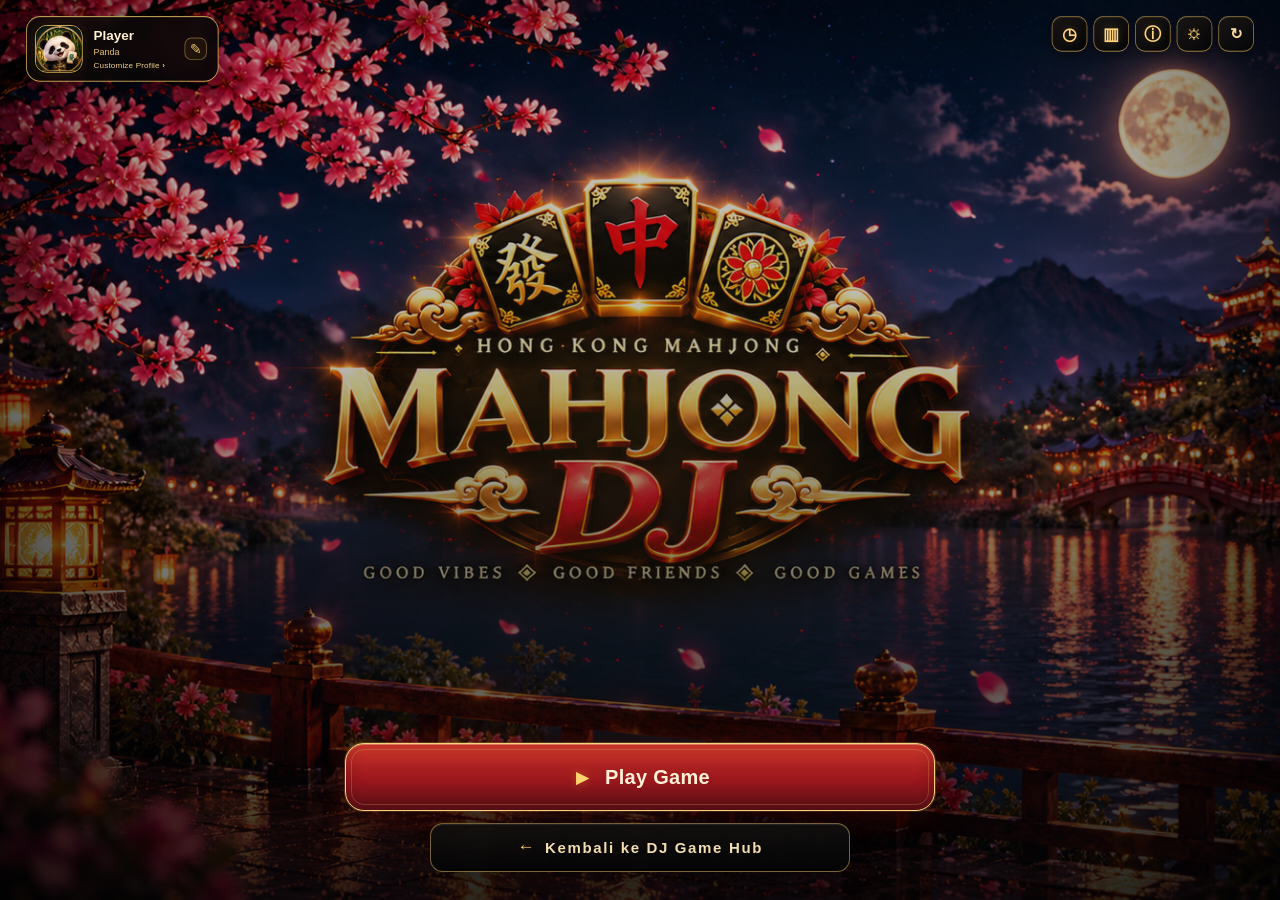
<file: mahjong.html>
<!DOCTYPE html>
<html lang="id">
<head>
    <meta charset="UTF-8">
    <meta name="app-version" content="26.2-mahjong-dj-modular-ai-stats">
    <meta name="viewport" content="width=device-width, initial-scale=1, minimum-scale=1, maximum-scale=1, user-scalable=no, viewport-fit=cover, interactive-widget=resizes-content">
    <meta name="theme-color" content="#08131f">
    <meta name="description" content="MAHJONG DJ - HongKong Mahjong dengan AI dan Cloudflare multiplayer.">
    <title>MAHJONG DJ - HongKong</title>
        <link rel="apple-touch-icon" sizes="180x180" href="IMG_6682.PNG">
    <link rel="icon" type="image/PNG" sizes="32x32" href="IMG_6682.PNG">
    <link rel="stylesheet" href="assets/css/00-base-inline.css">
<link rel="stylesheet" href="assets/css/01-ui-polish.css">


<!--
/* ============================================================
   PORTRAIT PLAYABILITY PATCH — ADDITIVE ONLY
   Tidak mengubah atau menghapus rule lama. Patch ini hanya
   menambahkan penyesuaian khusus layar portrait agar meja,
   tangan, dan tombol game tetap terjangkau pada layar HP.
   ============================================================ */
-->
<link rel="stylesheet" href="assets/css/02-portrait-playability.css">


<link rel="stylesheet" href="assets/css/03-multiplayer-chat.css">

<link rel="stylesheet" href="assets/css/04-custom-profile-style.css">

<link rel="stylesheet" href="assets/css/05-premium-action.css">
<link rel="stylesheet" href="assets/css/06-game-language.css">
<link rel="stylesheet" href="assets/css/07-v26-features.css">
<link rel="stylesheet" href="assets/css/08-main-menu-theme.css">
<link rel="stylesheet" href="assets/css/09-toolbar-fix.css?v=20261009-3">
<link rel="stylesheet" href="assets/css/10-game-background-underlay.css?v=20261009-1">
<link rel="stylesheet" href="assets/css/11-iphone-safe-area.css?v=20261009-1">
<link rel="stylesheet" href="assets/css/12-score-guide-layout-fix.css?v=20261009-1">
<link rel="stylesheet" href="assets/css/13-gameplay-ui-and-discard-reveal.css?v=20261009-5">
<link rel="stylesheet" href="assets/css/14-main-menu-score-guide-layout.css?v=20261009-1">
<link rel="stylesheet" href="assets/css/15-obsidian-gold-panel-theme.css?v=20261009-2">
<link rel="stylesheet" href="assets/css/16-lobby-artwork-and-toolbar-consistency.css?v=20261009-3">
<link rel="stylesheet" href="assets/css/17-mode-card-artwork.css?v=20261009-6">
<link rel="stylesheet" href="assets/css/18-history-mode-tabs.css?v=20261009-1">

    <style id="dj-hub-return-style">
      #screen-main .hub-home-btn{
        width:min(100%,420px);
        min-height:46px;
        border:1px solid rgba(239,197,100,.48);
        border-radius:13px;
        background:linear-gradient(180deg,rgba(18,16,15,.93),rgba(4,4,5,.97));
        color:#f4deb0;
        font-size:clamp(12px,1.4vw,15px);
        font-weight:800;
        letter-spacing:.11em;
        box-shadow:0 8px 20px rgba(0,0,0,.32),inset 0 1px 0 rgba(255,241,205,.09);
      }
      #screen-main .hub-home-btn::before{content:"←";width:20px;margin-right:8px;color:#ffd27b;font-size:17px}
      #screen-main .hub-home-btn:hover{filter:brightness(1.12);border-color:rgba(255,219,133,.78)}
      @media(max-height:640px){#screen-main .hub-home-btn{min-height:38px;padding:8px 12px;font-size:12px}}
    </style>
</head>
<body>
    <audio id="bg-music" loop preload="auto" aria-hidden="true"></audio>

    <main id="screen-main" class="screen active" aria-labelledby="main-title">
        <section class="screen-card glass main-menu-canvas">
            <div class="main-menu-topbar">
                <button class="profile-card" id="main-profile-card" type="button" onclick="openCustomizeProfile()" aria-label="Customize Your Style">
                    <span class="profile-avatar-frame"><img id="main-profile-avatar" src="avatars/avatar-panda.jpg" alt="Avatar pemain"></span>
                    <span class="profile-card-copy">
                        <strong id="main-profile-name">Player</strong>
                        <span id="main-profile-avatar-name">Panda</span>
                        <small>Customize Profile <b aria-hidden="true">›</b></small>
                    </span>
                    <span class="profile-edit" aria-hidden="true">✎</span>
                </button>
                <nav class="main-menu-utilities" aria-label="Menu cepat">
                    <button class="main-menu-utility-btn main-history-top-btn" id="main-history-top-btn" type="button" onclick="openHistory()" aria-label="History"><span class="history-menu-symbol" aria-hidden="true">◷</span></button>
                    <button class="main-menu-utility-btn main-stats-top-btn" id="main-stats-top-btn" type="button" onclick="openPlayerStatistics()" aria-label="Statistics"><span class="main-utility-icon" aria-hidden="true">▥</span></button>
                    <button class="main-menu-utility-btn" id="main-info-btn" type="button" onclick="openGameInfo()" aria-label="Info"><span class="main-info-icon" aria-hidden="true">ⓘ</span></button>
                    <button class="main-menu-utility-btn main-settings-btn" id="main-settings-btn" type="button" onclick="nav('screen-settings')" aria-label="Settings"><span aria-hidden="true">⛭</span></button>
                    <button id="btn-cache-refresh" type="button" onclick="forceFreshReload()" aria-label="Refresh dan ambil versi terbaru">↻</button>
                </nav>
            </div>
            <div class="main-menu-center">
                <div class="menu-emblem" aria-hidden="true"><span class="menu-tile menu-tile-left">發</span><span class="menu-tile menu-tile-center">中</span><span class="menu-tile menu-tile-right">✿</span></div>
                <div class="brand-lockup">
                    <div class="brand-kicker"><span class="brand-dot"></span> Hong Kong Mahjong</div>
                    <h1 id="main-title">MAHJONG DJ</h1>
                    <p class="brand-subtitle">GOOD VIBES • GOOD FRIENDS • GOOD GAMES</p>
                </div>
                <div class="menu-actions main-menu-actions">
                    <button class="btn btn-primary main-play-btn" onclick="nav('screen-play')">Play Game</button>
                    <button class="btn btn-secondary hub-home-btn" type="button" onclick="window.location.assign('./')" aria-label="Kembali ke DJ Game Hub">Kembali ke DJ Game Hub</button>
                </div>
            </div>
        </section>
    </main>

    <main id="screen-settings" class="screen" aria-labelledby="settings-title">
        <section class="settings-card glass">
            <div class="modal-head settings-modal-head">
                <div>
                    <div class="section-title" id="settings-title">Settings</div>
                    <div class="section-kicker">Atur permainan dan audio.</div>
                </div>
                <div class="language-control" aria-label="Language">
                    <span id="language-label">Language</span>
                    <button type="button" id="btn-language-toggle" class="language-toggle" onclick="toggleGameLanguage()">EN</button>
                </div>
            </div>

            <div class="settings-row">
                <div class="settings-label">
                    <div><strong>Music Volume</strong><span>Volume musik permainan.</span></div>
                    <strong id="music-volume-value">30%</strong>
                </div>
                <div class="range-wrap">
                    <input id="music-volume" type="range" min="0" max="5" value="2" step="1" aria-label="Music Volume">
                    <div class="range-caption"><span>0%</span><span>10%</span><span>30%</span><span>50%</span><span>80%</span><span>100%</span></div>
                </div>
            </div>

            <div class="settings-row">
                <div class="settings-label">
                    <div><strong>SFX Volume</strong><span>Efek suara permainan.</span></div>
                    <strong id="sfx-volume-value">30%</strong>
                </div>
                <div class="range-wrap">
                    <input id="sfx-volume" type="range" min="0" max="5" value="2" step="1" aria-label="SFX Volume">
                    <div class="range-caption"><span>0%</span><span>10%</span><span>30%</span><span>50%</span><span>80%</span><span>100%</span></div>
                </div>
            </div>

            <div class="settings-pair">
                <div class="settings-row">
                    <div class="settings-label">
                        <div><strong>Audio</strong><span>Mute semua suara.</span></div>
                        <button class="btn btn-secondary btn-compact toggle-btn" id="btn-toggle-audio" onclick="toggleAudioMute()">ON</button>
                    </div>
                </div>
                <div class="settings-row">
                    <div class="settings-label">
                        <div><strong>Auto-Sort Hand</strong><span>Urutkan tile pemain secara otomatis.</span></div>
                        <button class="btn btn-secondary btn-compact toggle-btn" id="btn-toggle-autosort" onclick="toggleAutoSortSetting()">ON</button>
                    </div>
                </div>
            </div>

            <div class="settings-actions">
                <button class="btn btn-primary btn-wide" onclick="returnToGameFromSettings()">Kembali ke Permainan</button>
                <button class="btn btn-danger btn-wide" onclick="exitGameFromSettings()">Kembali ke Menu Utama</button>
            </div>
        </section>
    </main>

    <main id="screen-play" class="screen" aria-labelledby="play-title">
        <section class="screen-card glass mode-select-card">
            <div class="brand-lockup">
                <div class="brand-kicker">Game Modes</div>
                <h1 id="play-title" class="screen-heading">Select Mode</h1>
                <p class="brand-subtitle">Profile dan style sudah tersimpan. Pilih mode untuk langsung bermain.</p>
            </div>
            <div class="menu-actions mode-actions">
                <button class="btn btn-primary mode-card" aria-label="VS AI — Play against AI" onclick="openAiLevelPicker()">
                    <strong>VS AI</strong><span>Singleplayer</span>
                </button>
                <button class="btn btn-secondary mode-card" aria-label="Multiplayer — Play with friends" onclick="openPlayerLobby()">
                    <strong>VS PLAYER</strong><span>Multiplayer Lobby</span>
                </button>
                <button class="btn btn-secondary mode-back" onclick="nav('screen-main')">Back</button>
            </div>
        </section>
    </main>

    <!-- Mahjong DJ v26 feature panels -->
    <div id="modal-game-info" class="modal" role="dialog" aria-modal="true" aria-labelledby="game-info-title">
        <section class="modal-box glass v26-modal-box">
            <div class="modal-head">
                <div>
                    <div class="modal-kicker">MAHJONG DJ</div>
                    <div class="modal-title" id="game-info-title">Info &amp; Cara Bermain</div>
                    <p class="v26-info-intro" id="game-info-intro">Panduan ringkas Hong Kong Mahjong.</p>
                </div>
                <button class="icon-btn" type="button" onclick="closeGameInfo()" aria-label="Tutup">×</button>
            </div>
            <div id="game-info-overview">
                <div class="v26-info-grid">
                    <button class="v26-info-card v26-info-card-button" type="button" onclick="openGameTutorial(0)">
                        <strong id="game-info-basic-title">Cara Bermain</strong><p id="game-info-basic-text"></p><span class="v26-info-card-hint">▶ Tutorial</span>
                    </button>
                    <button class="v26-info-card v26-info-card-button" type="button" onclick="openGameTutorial(2)">
                        <strong id="game-info-actions-title">Tindakan</strong><p id="game-info-actions-text"></p><span class="v26-info-card-hint">▶ Tutorial</span>
                    </button>
                    <button class="v26-info-card v26-info-card-button" type="button" onclick="openGameTutorial(4)">
                        <strong id="game-info-score-title">Score &amp; Fan</strong><p id="game-info-score-text"></p><span class="v26-info-card-hint">▶ Tutorial</span>
                    </button>
                    <button class="v26-info-card v26-info-card-button" type="button" onclick="openGameTutorial(0)">
                        <strong id="game-info-match-title">Pertandingan</strong><p id="game-info-match-text"></p><span class="v26-info-card-hint">▶ Tutorial</span>
                    </button>
                    <button class="v26-info-card v26-info-card-button" type="button" onclick="openGameTutorial(3)">
                        <strong id="game-info-multi-title">Multiplayer</strong><p id="game-info-multi-text"></p><span class="v26-info-card-hint">▶ Tutorial</span>
                    </button>
                </div>
                <div class="v26-info-footer">
                    <button class="btn btn-primary" type="button" id="game-info-tutorial-btn" onclick="openGameTutorial(0)">▶ Tutorial Interaktif</button>
                    <button class="btn btn-secondary" type="button" id="game-info-close" onclick="closeGameInfo()">Tutup</button>
                </div>
            </div>

            <div id="game-info-tutorial" class="v26-tutorial" hidden>
                <div class="v26-tutorial-head">
                    <div>
                        <div class="v26-tutorial-step" id="tutorial-step">1 / 5</div>
                        <div class="v26-tutorial-title" id="tutorial-title">Cara menang</div>
                    </div>
                    <button class="v26-tutorial-home" type="button" onclick="closeGameTutorial()" aria-label="Kembali ke info">Info</button>
                </div>
                <div class="v26-tutorial-visual" id="tutorial-visual"></div>
                <p class="v26-tutorial-text" id="tutorial-text"></p>
                <div class="v26-tutorial-dots" id="tutorial-dots" aria-label="Posisi tutorial"></div>
                <div class="v26-tutorial-controls">
                    <button class="btn btn-secondary" type="button" id="tutorial-prev" onclick="prevGameTutorial()">‹ Back</button>
                    <button class="btn btn-primary" type="button" id="tutorial-next" onclick="nextGameTutorial()">Next ›</button>
                </div>
            </div>
        </section>
    </div>

    <div id="modal-ai-level" class="modal" role="dialog" aria-modal="true" aria-labelledby="ai-level-title">
        <section class="modal-box glass v26-modal-box">
            <div class="modal-head">
                <div>
                    <div class="modal-kicker">VS AI</div>
                    <div class="modal-title" id="ai-level-title">Level AI</div>
                    <p class="v26-info-intro" id="ai-level-sub">Pilih tingkat tantangan.</p>
                </div>
                <button class="icon-btn" type="button" onclick="closeAiLevelPicker()" aria-label="Tutup">×</button>
            </div>
            <div class="v26-ai-grid">
                <button class="v26-ai-level-btn" type="button" data-level="easy" onclick="selectAiLevel('easy')"><strong>Easy</strong><small>Keputusan sederhana. Cocok untuk belajar.</small><span class="v26-ai-level-selected"></span></button>
                <button class="v26-ai-level-btn" type="button" data-level="normal" onclick="selectAiLevel('normal')"><strong>Normal</strong><small>Efisiensi hand yang seimbang.</small><span class="v26-ai-level-selected"></span></button>
                <button class="v26-ai-level-btn" type="button" data-level="hard" onclick="selectAiLevel('hard')"><strong>Hard</strong><small>Efisiensi, wait, dan call lebih kuat.</small><span class="v26-ai-level-selected"></span></button>
                <button class="v26-ai-level-btn" type="button" data-level="expert" onclick="selectAiLevel('expert')"><strong>Expert</strong><small>Keputusan paling terukur dan buangan konservatif.</small><span class="v26-ai-level-selected"></span></button>
            </div>
            <div class="v26-ai-footer">
                <button class="btn btn-secondary" id="ai-level-close" type="button" onclick="closeAiLevelPicker()">Tutup</button>
            </div>
        </section>
    </div>

    <div id="modal-player-stats" class="modal" role="dialog" aria-modal="true" aria-labelledby="stats-title">
        <section class="modal-box glass v26-modal-box">
            <div class="modal-head">
                <div>
                    <div class="modal-kicker">PLAYER PROFILE</div>
                    <div class="modal-title" id="stats-title">Statistik</div>
                    <p class="v26-info-intro" id="stats-intro">Statistik pertandingan disimpan di perangkat ini.</p>
                </div>
                <button class="icon-btn" type="button" onclick="closePlayerStatistics()" aria-label="Tutup">×</button>
            </div>
            <div class="v26-stats-grid">
                <div class="v26-stat-card"><b id="stats-games">0</b><span id="stats-games-label">Game</span></div>
                <div class="v26-stat-card"><b id="stats-wins">0</b><span id="stats-wins-label">Menang</span></div>
                <div class="v26-stat-card"><b id="stats-losses">0</b><span id="stats-losses-label">Kalah</span></div>
                <div class="v26-stat-card"><b id="stats-draws">0</b><span id="stats-draws-label">Draw</span></div>
                <div class="v26-stat-card"><b id="stats-winrate">0.0%</b><span id="stats-winrate-label">Win Rate</span></div>
            </div>
            <div class="v26-stats-secondary">
                <div class="v26-stat-card"><b id="stats-tsumo">0</b><span id="stats-tsumo-label">Tsumo</span></div>
                <div class="v26-stat-card"><b id="stats-ron">0</b><span id="stats-ron-label">Ron</span></div>
                <div class="v26-stat-card"><b id="stats-highest-fan">0</b><span id="stats-highest-fan-label">Fan Tertinggi</span></div>
            </div>
            <div class="v26-stats-secondary">
                <div class="v26-stat-card"><b id="stats-highest-score">15.000</b><span id="stats-highest-score-label">Score Tertinggi</span></div>
                <div class="v26-stat-card"><b id="stats-average-score">15.000</b><span id="stats-average-score-label">Rata-rata Score</span></div>
                <div class="v26-stat-card"><b id="stats-unlocked-count">0</b><span id="stats-unlocked-count-label">Achievement</span></div>
            </div>
            <div class="v26-section-head" id="stats-achievements-title">Achievement</div>
            <div id="stats-achievement-grid" class="v26-achievement-grid"></div>
            <div class="v26-stats-footer">
                <button class="btn btn-secondary" id="stats-close" type="button" onclick="closePlayerStatistics()">Kembali ke Profile</button>
            </div>
        </section>
    </div>

    <div id="modal-avatar-picker" class="modal" role="dialog" aria-modal="true" aria-labelledby="avatar-picker-title">
        <section class="modal-box glass profile-style-box">
            <div class="modal-head">
                <div>
                    <div class="modal-kicker">PLAYER PROFILE</div>
                    <div class="modal-title" id="avatar-picker-title">Customize Your Style</div>
                    <p class="modal-copy">Nama, avatar, warna meja, dan background center board tersimpan di perangkat ini.</p>
                </div>
                <button class="icon-btn" type="button" onclick="closeCustomizeProfile()" aria-label="Tutup">×</button>
            </div>

            <div class="profile-style-layout">
                <div class="profile-style-column">
                    <div class="style-section">
                        <div class="style-section-title">PROFILE</div>
                        <div class="style-profile-head">
                            <img id="style-profile-avatar" src="avatars/avatar-panda.jpg" alt="Avatar pemain">
                            <div><strong id="style-profile-name">Player</strong><span id="style-profile-avatar-name">Panda</span></div>
                            <input class="field-input" id="custom-player-name" maxlength="20" placeholder="Nama pemain" value="Player">
                        </div>
                    </div>

                    <div class="style-section">
                        <div class="style-section-title">AVATAR</div>
                        <div class="avatar-grid-picker" id="avatar-picker-grid"></div>
                    </div>
                </div>

                <div class="profile-style-column">
                    <div class="style-choice-pair">
                        <div class="style-section">
                            <div class="style-section-title">TABLE FELT</div>
                            <select class="style-choice-select" id="custom-board-select" aria-label="Pilih warna meja">
                                <option value="emerald">Emerald Forest</option>
                                <option value="jade">Deep Jade</option>
                                <option value="teal">Deep Teal</option>
                                <option value="petrol">Petrol Blue</option>
                                <option value="navy">Royal Navy</option>
                                <option value="indigo">Indigo Night</option>
                                <option value="olive">Dark Olive</option>
                                <option value="obsidian">Obsidian</option>
                            </select>
                        </div>
                        <div class="style-section">
                            <div class="style-section-title">CENTER BOARD BACKGROUND</div>
                            <select class="style-choice-select" id="custom-center-select" aria-label="Pilih background center board">
                                <option value="emerald">Emerald Silk</option>
                                <option value="jade">Jade Ink</option>
                                <option value="teal">Ocean Teal</option>
                                <option value="sapphire">Sapphire Ink</option>
                                <option value="indigo">Midnight Indigo</option>
                                <option value="aubergine">Royal Aubergine</option>
                                <option value="copper">Copper Silk</option>
                                <option value="obsidian">Black Ink</option>
                            </select>
                        </div>
                        <div class="style-section">
                            <div class="style-section-title">CENTER FRAME</div>
                            <select class="style-choice-select" id="custom-frame-select" aria-label="Pilih frame center board">
                                <option value="classic-gold">Classic Gold</option>
                                <option value="jade-dragon">Jade Dragon</option>
                                <option value="red-lacquer">Red Lacquer</option>
                                <option value="black-obsidian">Black Obsidian</option>
                                <option value="sapphire-luxe">Sapphire Luxe</option>
                                <option value="lotus">Lotus</option>
                                <option value="bamboo">Bamboo</option>
                                <option value="oriental-cloud">Oriental Cloud</option>
                                <option value="modern-minimal">Modern Minimal</option>
                                <option value="arcadia">Arcadia</option>
                            </select>
                        </div>
                    </div>

                    <div class="style-section style-live-preview">
                        <div class="style-section-title">LIVE PREVIEW</div>
                        <div class="style-preview-stage" id="style-preview-stage">
                            <div class="style-preview-board" id="style-preview-board">
                                <img class="style-preview-glow" src="assets/centerboard/center-glow.svg" aria-hidden="true" alt="">
                                <img class="style-preview-pattern" src="assets/centerboard/center-pattern.svg" aria-hidden="true" alt="">
                                <img class="style-preview-frame" src="assets/centerboard/frames-png-clean/classic-gold.png" aria-hidden="true" alt="">
                                <div class="style-preview-score style-preview-score-top">15.000</div>
                                <div class="style-preview-score style-preview-score-left">15.000</div>
                                <div class="style-preview-timer">10</div>
                                <div class="style-preview-remain">SISA 81</div>
                                <div class="style-preview-score style-preview-score-right">15.000</div>
                                <div class="style-preview-score style-preview-score-bottom">15.000</div>
                            </div>
                        </div>
                    </div>
                </div>
            </div>

            <div class="profile-style-actions">
                <button class="btn btn-secondary" type="button" onclick="resetCustomizeStyle()">Reset Style</button>
                <button class="btn btn-primary" type="button" onclick="saveCustomizeProfile()">Simpan &amp; Tutup</button>
            </div>
        </section>
    </div>

    <div id="modal-lobby" class="modal" role="dialog" aria-modal="true" aria-labelledby="lobby-title">
        <section class="modal-box glass lobby-box">
            <div class="modal-head">
                <div>
                    <div class="modal-kicker">ONLINE FRIEND ROOM</div>
                    <div class="modal-title" id="lobby-title">Multiplayer</div>
                    <p class="modal-copy" id="lobby-help"></p>
                </div>
                <div class="lobby-head-actions">
                    <div id="mp-connection-badge" class="connection-badge offline">OFFLINE</div>
                </div>
            </div>
            <div id="mp-setup" class="mp-setup">
                <input id="mp-name" type="hidden" value="Player">
                <div class="mp-p2p-choice">
                    <button class="btn btn-primary" onclick="mpCreateRoom()">Buat Room</button>
                    <button class="btn btn-danger" onclick="closeLobbyToMenu()">Keluar</button>
                </div>
                <div id="mp-host-invite" class="p2p-card" hidden>
                    <div class="p2p-card-title">Bagikan Room</div>
                    <div class="room-share-big"><span class="hud-label">ROOM CODE</span><strong id="mp-host-room-code">-----</strong></div>
                    <canvas id="mp-offer-qr" class="signal-qr" width="240" height="240" aria-label="QR Room"></canvas>
                    <div class="p2p-mini" id="mp-invite-help">Bagikan link ini ke pemain lain. Kursi kosong akan tetap dimainkan AI.</div>
                    <div class="p2p-row"><input class="field-input" id="mp-room-link" readonly><button type="button" class="btn btn-primary btn-compact share-link-btn" id="btn-share-room-link" onclick="mpCopyRoomLink()">Bagikan Link</button></div>
                    <div class="p2p-mini">Transport memakai Cloudflare.</div>
                </div>
                <div id="mp-guest-invite" class="lobby-setup-join-grid">
                    <div class="p2p-card">
                        <div class="p2p-card-title">Gabung Room</div>
                        <label class="field-label" for="mp-room-code">Kode Room</label>
                        <input class="field-input" id="mp-room-code" maxlength="5" inputmode="numeric" placeholder="12345">
                        <button class="btn btn-primary btn-wide" onclick="mpJoinRoom()">Gabung Sekarang</button>
                        <div class="mp-hint">Masukan Kode Room akan Masuk otomatis.</div>
                    </div>
                    <div id="mp-reconnect-card" class="reconnect-card">
                        <strong id="mp-reconnect-title">Menyambungkan kembali</strong>
                        <span id="mp-reconnect-text">Sesi room tersimpan.</span>
                        <button class="btn btn-secondary btn-compact" onclick="mpReconnect()">Sambungkan Kembali</button>
                    </div>
                </div>
                <div class="mp-hint">Mode multiplayer Memakai Link ,semua pemain cukup menggunakan link yang sama.</div>
            </div>
            <div id="mp-room-panel" class="mp-room-panel" hidden>
                <div class="room-share-card">
                    <div><span class="hud-label">ROOM CODE</span><strong id="mp-room-code-display">-----</strong></div>
                    <button type="button" class="btn btn-secondary btn-compact" onclick="mpCopyRoomInfo()">Salin</button>
                </div>
                <div id="mp-player-list" class="ready-player-list"></div>
                <div class="lobby-actions">
                    <button class="btn btn-primary btn-wide" id="btn-lobby-ready" onclick="togglePlayerReady()">SIAP</button>
                    <button class="btn btn-primary btn-wide" id="btn-lobby-start" onclick="mpStartGame()" hidden>MULAI GAME</button>
                    <button class="btn btn-danger btn-wide" onclick="closeLobby()">Keluar</button>
                </div>
            </div>
        </section>
    </div>


    <div id="modal-history" class="modal" role="dialog" aria-modal="true" aria-labelledby="history-title">
      <section class="modal-box glass history-box">
        <div class="history-head">
          <div class="history-head-copy"><div class="history-kicker">MATCH HISTORY</div><div class="history-title" id="history-title">Game History</div><div class="history-subtitle">Riwayat pertandingan tersimpan di perangkat ini.</div></div>
          <button class="icon-btn" type="button" onclick="closeHistory()" aria-label="Tutup History">×</button>
        </div>
        <div class="history-mode-tabs" role="group" aria-label="Filter jenis pertandingan">
            <button class="history-mode-tab active" id="history-mode-multiplayer" type="button" onclick="selectHistoryMode('multiplayer')" aria-pressed="true">Multiplayer</button>
            <button class="history-mode-tab" id="history-mode-ai" type="button" onclick="selectHistoryMode('ai')" aria-pressed="false">VS AI</button>
        </div>
        <div id="history-list" class="history-list"></div>
      </section>
    </div>

    <div id="modal-history-detail" class="modal" role="dialog" aria-modal="true" aria-labelledby="history-detail-title">
      <section class="modal-box glass history-box">
        <div class="history-head">
          <div class="history-head-copy"><div class="history-kicker">MATCH HISTORY</div><div class="history-title" id="history-detail-title">Detail Pertandingan</div><div class="history-subtitle" id="history-detail-subtitle"></div></div>
          <button class="icon-btn" type="button" onclick="closeHistoryDetail()" aria-label="Tutup Detail">×</button>
        </div>
        <div id="history-detail-body"></div>
      </section>
    </div>

    <div id="modal-history-round" class="modal" role="dialog" aria-modal="true" aria-labelledby="history-round-title">
      <section class="modal-box glass history-box">
        <div class="history-head">
          <div class="history-head-copy"><div class="history-kicker">ROUND HISTORY</div><div class="history-title" id="history-round-title">Detail Per Round</div><div class="history-subtitle" id="history-round-subtitle"></div></div>
          <button class="icon-btn" type="button" onclick="closeHistoryRoundDetail()" aria-label="Tutup Detail Round">×</button>
        </div>
        <div id="history-round-body"></div>
      </section>
    </div>

    <div id="modal-result" class="modal" role="dialog" aria-modal="true" aria-labelledby="res-title">
        <section class="modal-box glass result-modal-box">
            <div class="result-hero">
                <div class="result-hero-icon" aria-hidden="true">🏆</div>
                <div class="modal-kicker" id="res-round-label">HASIL RONDE</div>
                <div class="modal-title" id="res-title">Ronde Selesai</div>
                <p class="modal-copy" id="res-desc"></p>
            </div>
            <div id="res-summary" class="result-summary"></div>
            <div id="res-winning-hand-section" class="result-winning-hand-section" hidden>
                <div class="result-section-title">Tangan Kemenangan</div>
                <div id="res-winning-hand" class="result-winning-hand" aria-label="Tiles tangan kemenangan"></div>
            </div>
            <div class="result-section-title">Papan Skor</div>
            <div id="res-scores" class="result-score-list"></div>
            <button class="btn btn-primary btn-wide" onclick="nextRoundOrFinish()">Lanjut ke Ronde Berikutnya</button>
        </section>
    </div>

    <div id="modal-match-over" class="modal" role="dialog" aria-modal="true" aria-labelledby="matchover-title">
        <section class="modal-box glass result-modal-box">
            <div class="modal-head">
                <div>
                    <div class="modal-kicker">PERTANDINGAN SELESAI</div>
                    <div class="modal-title" id="matchover-title">🏆 Permainan Selesai</div>
                    <p class="modal-copy" id="matchover-winner-line">-</p>
                </div>
                <div class="result-badge">FINAL</div>
            </div>
            <div class="result-section-title">Peringkat Akhir</div>
            <div id="matchover-standings" class="result-score-list"></div>
            <div id="matchover-waiting-hint" class="mp-hint" hidden>Menunggu host membuka room untuk main lagi…</div>
            <div class="menu-actions" style="margin-top:14px">
                <button class="btn btn-primary btn-wide" id="btn-matchover-rematch" onclick="handleRematchClick()">Main Lagi</button>
                <button class="btn btn-secondary btn-wide" onclick="matchOverToMenu()">Menu Utama</button>
            </div>
        </section>
    </div>

    <main id="screen-game" class="screen" aria-label="Game board">
        <section id="game-board" aria-label="Hong Kong Mahjong table">
            <div class="topbar">
                <div class="topbar-left-group">
                    <div class="score-guide-launcher">
                        <button id="btn-score-guide" class="score-guide-launcher-btn" type="button" onclick="toggleScoreGuide()" aria-label="Buka Score Guide" aria-expanded="false"><span class="score-guide-launcher-icon" aria-hidden="true">▤</span><span>Score Guide</span></button>
                    </div>
                    <div class="game-title-compact" aria-label="MAHJONG DJ - HongKong">MAHJONG DJ - HongKONG</div>
                </div>
                <div class="score-guide-drawer" id="score-guide-drawer" aria-hidden="true">
                    <div class="score-guide-drawer-head">
                        <div>
                            <div class="score-guide-drawer-kicker">MAHJONG-DJ</div>
                            <div class="score-guide-drawer-title">SCORE GUIDE</div>
                        </div>
                        <button class="icon-btn score-guide-close" type="button" onclick="toggleScoreGuide(false)" aria-label="Tutup Score Guide">×</button>
                    </div>
                    <div class="score-guide-grid">
                        <div><span>1 FAN</span><strong>All Chi</strong></div>
                        <div><span>3 FAN</span><strong>All Pung</strong></div>
                        <div><span>3 FAN</span><strong>Mixed 1 Suit</strong></div>
                        <div><span>4 FAN</span><strong>Seven Pairs</strong></div>
                        <div><span>5 FAN</span><strong>Little 3 Dragons</strong></div>
                        <div><span>5 FAN</span><strong>Mixed Terminals &amp; Honors</strong></div>
                        <div><span>7 FAN</span><strong>Full House</strong></div>
                        <div><span>10 FAN</span><strong>All Honors</strong></div>
                        <div><span>10 FAN</span><strong>All Terminals</strong></div>
                        <div><span>10 FAN</span><strong>Little 4 Winds</strong></div>
                        <div><span>13 FAN</span><strong>13 Orphans</strong></div>
                        <div><span>13 FAN</span><strong>Big 3 Dragons</strong></div>
                        <div><span>13 FAN</span><strong>Big 4 Winds</strong></div>
                        <div><span>13 FAN</span><strong>Nine Gates</strong></div>
                        <div><span>13 FAN</span><strong>4 Concealed Pungs</strong></div>
                        <div><span>13 FAN</span><strong>4 Kongs</strong></div>
                    </div>
                </div>
                <div class="furiten-panel" id="furiten-panel" aria-live="polite" aria-label="Furiten status">
                    <div class="furiten-status" id="furiten-status"></div>
                </div>
                <div class="top-right-btns">
                    <button class="icon-btn" onclick="openSettingsFromGame()" title="Settings" aria-label="Settings">⚙️</button>
                </div>
            </div>

            <div class="table-plane" aria-hidden="true"></div>

            <div class="player-seat pos-bottom">
                <div class="avatar-wrap">
                    <div class="avatar-img" aria-hidden="true"></div>
                    <div class="player-connection-indicator" aria-hidden="true"><span class="player-connection-dot"></span><span class="player-connection-text">ONLINE</span></div>
                </div>
                <div class="avatar-name" id="name-bottom">You <span class="seat-direction">• South</span></div>
                <div class="time-bank-tag" id="player-time-bank">+20s</div>
            </div>
            <div class="player-seat pos-left">
                <div class="avatar-wrap">
                    <div class="avatar-img" aria-hidden="true"></div>
                    <div class="player-connection-indicator" aria-hidden="true"><span class="player-connection-dot"></span><span class="player-connection-text">ONLINE</span></div>
                </div>
                <div class="avatar-name" id="name-left">P3 <span class="seat-direction">• West</span></div>
                <div class="enemy-hand-count" id="enemy-hand-left" aria-label="Kartu tersembunyi West"></div>
                <div class="enemy-meld-summary" id="enemy-meld-left-label"></div><div class="enemy-melds-visible" id="enemy-meld-left-tiles"></div>
            </div>
            <div class="player-seat pos-top">
                <div class="avatar-wrap">
                    <div class="avatar-img" aria-hidden="true"></div>
                    <div class="player-connection-indicator" aria-hidden="true"><span class="player-connection-dot"></span><span class="player-connection-text">ONLINE</span></div>
                </div>
                <div class="avatar-name" id="name-top">P2 <span class="seat-direction">• North</span></div>
                <div class="enemy-hand-count" id="enemy-hand-top" aria-label="Kartu tersembunyi North"></div>
                <div class="enemy-meld-summary" id="enemy-meld-top-label"></div><div class="enemy-melds-visible" id="enemy-meld-top-tiles"></div>
            </div>
            <div class="player-seat pos-right">
                <div class="avatar-wrap">
                    <div class="avatar-img" aria-hidden="true"></div>
                    <div class="player-connection-indicator" aria-hidden="true"><span class="player-connection-dot"></span><span class="player-connection-text">ONLINE</span></div>
                </div>
                <div class="avatar-name" id="name-right">P1 <span class="seat-direction">• East</span></div>
                <div class="enemy-hand-count" id="enemy-hand-right" aria-label="Kartu tersembunyi East"></div>
                <div class="enemy-meld-summary" id="enemy-meld-right-label"></div><div class="enemy-melds-visible" id="enemy-meld-right-tiles"></div>
            </div>


            <div class="river-container river-bottom" id="river-bottom"></div>
            <div class="river-container river-top" id="river-top"></div>
            <div class="river-container river-left" id="river-left"></div>
            <div class="river-container river-right" id="river-right"></div>

            <div class="center-board" id="center-board-box">
                <img class="centerboard-glow" src="assets/centerboard/center-glow.svg" aria-hidden="true" alt="">
                <img class="centerboard-pattern" src="assets/centerboard/center-pattern.svg" aria-hidden="true" alt="">
                <img class="centerboard-frame" src="assets/centerboard/frames-png-clean/classic-gold.png" aria-hidden="true" alt="">
                <div class="round-info" id="round-title-display">East 1</div>
                <div class="turn-timer" id="turn-timer-display">--</div>
                <div class="tiles-left" id="tiles-remaining">SISA 70</div>
                <div class="score-tag score-south" id="score-0" title="South score">15.000</div>
                <div class="score-tag score-east" id="score-1" title="East score">15.000</div>
                <div class="score-tag score-north" id="score-2" title="North score">15.000</div>
                <div class="score-tag score-west" id="score-3" title="West score">15.000</div>
            </div>

            <div id="action-announce" class="action-announce" aria-live="polite" aria-hidden="true">
                <div class="action-announce-head">
                    <div id="action-announce-title" class="action-announce-title">CHI</div>
                    <div id="action-announce-zh" class="action-announce-zh">吃</div>
                </div>
                <div id="action-announce-tiles" class="action-announce-tiles"></div>
            </div>

            <div id="action-overlay" aria-live="polite"></div>
            <div id="round-transition" class="round-transition" hidden aria-live="polite" aria-hidden="true">
                <div class="round-transition-card">
                    <div id="round-transition-kicker" class="round-transition-kicker">NEXT ROUND</div>
                    <div id="round-transition-title" class="round-transition-title">EAST 2</div>
                    <div class="round-transition-rule"></div>
                    <div id="round-transition-sub" class="round-transition-sub">Prepare for the next hand</div>
                </div>
            </div>
            <div id="game-chat" hidden aria-live="polite">
                <button id="game-chat-toggle" type="button" aria-label="Buka chat multiplayer" aria-expanded="false" title="Chat multiplayer">
                    <span class="chat-icon" aria-hidden="true">💬</span>
                    <span id="game-chat-unread" hidden>0</span>
                </button>
                <section id="game-chat-panel" aria-label="Chat multiplayer">
                    <div id="game-chat-head">
                        <span>CHAT</span>
                        <span id="game-chat-status">Multiplayer</span>
                    </div>
                    <div id="game-chat-messages" aria-live="polite" aria-label="Pesan chat"></div>
                    <form id="game-chat-form" autocomplete="off">
                        <input id="game-chat-input" type="text" maxlength="240" placeholder="Tulis pesan…" aria-label="Tulis pesan chat" enterkeyhint="send">
                        <button id="game-chat-send" type="submit" aria-label="Kirim chat">➤</button>
                    </form>
                </section>
            </div>
            <div class="melds-container" id="player-melds-container"></div>
            <div class="hand-bottom-container">
                <div id="smart-assistant" class="smart-assistant" aria-live="polite" hidden>
                    <div id="smart-assistant-title" class="smart-assistant-title"></div>
                    <div id="smart-assistant-detail" class="smart-assistant-detail"></div>
                </div>
                <div class="hand-status-bar" aria-live="polite">
                    <div id="hand-status-main" class="hand-status-main"></div>
                    <div id="hand-status-sub" class="hand-status-sub"></div>
                </div>
                <div class="hand-tiles" id="player-hand-tiles"></div>
            </div>
        </section>
    </main>

<script src="assets/js/00-game-core.js"></script>


<script src="assets/js/01-portrait-runtime.js"></script>




<script src="assets/js/02-game-language-runtime.js"></script>
<script src="assets/js/03-v26-features.js"></script>

</body>
</html>
</file>
<file: assets/css/00-base-inline.css>
:root{color-scheme:dark;--bg:#050505;--panel:rgba(18,15,11,.94);--line:rgba(212,164,76,.16);--text:#f6f0e4;--muted:#a99f91;--gold:#d7a64a;--green:#55c79a;--red:#d9655a;--brown:#241914;--table:#17130f;--table2:#0c0a08;--tileW:clamp(27px,min(4.9vw,7.6vh),48px);--tileH:clamp(40px,min(6.9vw,11vh),61px);--discW:clamp(16px,min(2.55vw,3.8vh),27px);--discH:clamp(24px,min(3.85vw,5.5vh),38px)}
*{box-sizing:border-box;margin:0;padding:0}html,body{width:100%;height:100%;overflow:hidden}body{font-family:-apple-system,BlinkMacSystemFont,"Segoe UI",sans-serif;background:radial-gradient(circle at 50% 42%,#12313b 0%,#08171f 48%,#050a10 100%);color:var(--text);-webkit-font-smoothing:antialiased;user-select:none}button,input{font:inherit}button{cursor:pointer;-webkit-tap-highlight-color:transparent}
.screen{position:absolute;inset:0;display:none;align-items:center;justify-content:center;padding:18px}.screen.active{display:flex}.screen#screen-settings{background:rgba(0,0,0,.62);backdrop-filter:blur(6px);z-index:900;padding:12px;overflow:hidden}.screen-card{width:min(92vw,460px);padding:26px;border:1px solid var(--line);border-radius:20px;background:linear-gradient(180deg,rgba(33,27,24,.94),rgba(15,13,12,.96));box-shadow:0 24px 70px rgba(0,0,0,.42)}.brand-lockup{text-align:center;margin-bottom:24px}.brand-kicker{display:inline-flex;gap:8px;align-items:center;color:#e8bf75;font-size:11px;font-weight:900;letter-spacing:.16em;text-transform:uppercase}.brand-dot{width:7px;height:7px;border-radius:50%;background:var(--gold)}h1{font-size:clamp(25.5px,5.25vw,43.5px);line-height:.98;margin:9px 0 8px;letter-spacing:-.045em}.brand-subtitle,.section-kicker{color:var(--muted);font-size:12px;line-height:1.45}.screen-heading{font-size:34px}.menu-actions{display:grid;gap:10px}.btn{min-height:44px;border-radius:10px;padding:10px 14px;border:1px solid rgba(214,165,74,.16);color:#f6f0e4;font-weight:850;background:linear-gradient(180deg,rgba(42,32,23,.96),rgba(19,15,11,.98));box-shadow:inset 0 1px 0 rgba(255,236,194,.05),0 7px 18px rgba(0,0,0,.25)}.btn-primary{color:#1a1007;background:linear-gradient(180deg,#f6c96e,#bf7928);border-color:#f8dd9d}.btn-secondary{background:rgba(255,255,255,.06)}.btn-wide{width:100%}.btn-compact{min-height:34px;padding:6px 10px;font-size:11px}.btn-danger{background:#6b2424}.btn-note{opacity:.7;font-weight:650}.settings-row{display:grid;gap:10px;padding:16px 0;border-bottom:1px solid var(--line)}.settings-row:last-child{border-bottom:0}.settings-label{display:flex;justify-content:space-between;gap:12px;align-items:center}.settings-label span{display:block;color:var(--muted);font-size:11px;margin-top:3px}.range-wrap{display:grid;gap:7px}.range-caption{display:flex;justify-content:space-between;color:var(--muted);font-size:10px}
.settings-card{
  width:min(88vw,520px);
  max-height:min(82dvh,430px);
  padding:16px 18px;
  overflow:auto;
  overscroll-behavior:contain;
  border:1px solid rgba(229,179,88,.24);
  border-radius:16px;
  background:linear-gradient(180deg,rgba(30,23,19,.97),rgba(12,10,9,.98));
  box-shadow:0 24px 70px rgba(0,0,0,.58);
}
.settings-card .settings-row{padding:9px 0}
.settings-card .modal-head{margin-bottom:3px}
.settings-card .section-title{font-size:18px;font-weight:950}
.settings-card .section-kicker{font-size:9px}
.settings-card .settings-label strong{font-size:12px}
.settings-card .settings-label span{font-size:9px;margin-top:2px}
.settings-card .range-wrap{gap:3px}
.settings-card .range-caption{font-size:8px}
.settings-card input[type="range"]{width:100%;accent-color:#d9ad58;height:18px}
.settings-card .btn-wide{margin-top:5px;min-height:38px;padding:8px 12px;font-size:11px}
@media (orientation:landscape){
  .settings-card{
    width:min(78vw,560px);
    max-height:78dvh;
    padding:14px 18px;
  }
  .settings-card .settings-row{
    display:grid;
    grid-template-columns:minmax(0,1fr) minmax(210px,1.15fr);
    align-items:center;
    gap:14px;
    min-height:50px;
    padding:8px 0;
  }
  .settings-card .settings-row .range-wrap{
    min-width:0;
  }
  .settings-card .settings-row:first-of-type,
  .settings-card .settings-row:nth-of-type(2){
    min-height:56px;
  }
  .settings-card .settings-row:nth-of-type(3),
  .settings-card .settings-row:nth-of-type(4){
    min-height:44px;
  }
  .settings-card .settings-row .settings-label{
    min-width:0;
  }
  .settings-card .btn-wide{
    min-height:36px;
    margin-top:4px;
  }
}
.modal{position:fixed;inset:0;z-index:1000;display:none;align-items:center;justify-content:center;padding:16px;background:rgba(0,0,0,.70);backdrop-filter:blur(8px)}.modal-box{width:min(94vw,500px);padding:20px;border-radius:18px;border:1px solid var(--line);background:linear-gradient(180deg,#231d19,#100e0c);box-shadow:0 30px 80px rgba(0,0,0,.5)}.modal-head{display:flex;justify-content:space-between;gap:12px;align-items:flex-start}.modal-kicker{font-size:9px;color:#e3b762;font-weight:900;letter-spacing:.16em}.modal-title{font-size:21px;font-weight:900;margin-top:3px}.modal-copy{margin-top:5px;color:var(--muted);font-size:11px;line-height:1.45}.field-label{font-size:11px;color:var(--muted)}.field-input{width:100%;padding:11px 12px;border-radius:9px;border:1px solid rgba(255,255,255,.12);background:#14110f;color:#fff;outline:none}.field-input:focus{border-color:#dbad5b}.mp-setup,.mp-room-panel,.lobby-actions{display:grid;gap:10px}.mp-p2p-choice{display:grid;grid-template-columns:1fr 1fr;gap:8px}.p2p-card{display:grid;gap:8px;padding:12px;border:1px solid rgba(255,255,255,.10);background:rgba(255,255,255,.035);border-radius:12px}.p2p-card-title{font-size:10px;font-weight:900;color:#e3b762;letter-spacing:.1em;text-transform:uppercase}.room-share-big strong{display:block;font-size:31px;letter-spacing:5px;color:#f3c978}.p2p-row{display:flex;gap:8px;position:relative;z-index:5}.p2p-row .field-input{flex:1}.share-link-btn{position:relative;z-index:6;pointer-events:auto;touch-action:manipulation;cursor:pointer;white-space:nowrap}.p2p-mini,.mp-hint{color:#958b80;font-size:10px;line-height:1.4}.connection-badge{padding:5px 8px;border-radius:999px;font-size:9px;font-weight:900;border:1px solid rgba(255,255,255,.12)}.connection-badge.online{color:#7bedb7;background:rgba(35,132,87,.18);border-color:rgba(92,230,159,.35)}.connection-badge.offline{color:#ff9b91;background:rgba(140,43,37,.16);border-color:rgba(255,120,110,.28)}.ready-player-list{display:grid;gap:7px;margin-top:12px}.ready-item{display:flex;justify-content:space-between;gap:10px;align-items:center;padding:10px 11px;border:1px solid var(--line);border-radius:10px;background:rgba(255,255,255,.035);font-size:12px}.status-ready{color:#74e5ae;font-weight:900}.status-waiting{color:#ffb39d;font-weight:900}.signal-qr{display:block;width:180px;height:180px;margin:auto;background:#fff;border-radius:8px;padding:5px}.signal-qr:not(.visible){visibility:hidden}.reconnect-card{display:grid;gap:6px;padding:10px;border-radius:9px;border:1px solid rgba(232,174,73,.28);background:rgba(185,116,28,.08)}
.lobby-box{max-height:calc(100dvh - 20px);overflow:auto;overscroll-behavior:contain}.pos-top .enemy-melds-visible{
  position:absolute;
  right:calc(100% + 10px);
  left:auto;
  top:calc(50% - 20px);
  transform:translateY(-50%);
  flex-direction:row;
  gap:3px;
  margin-top:0;
  white-space:nowrap;
}.pos-top .enemy-meld-group{flex-direction:row}
@media (orientation:landscape) and (max-height:620px){.modal{padding:8px}.lobby-box{width:min(760px,96vw);padding:13px 16px;max-height:calc(100dvh - 16px)}.lobby-box .modal-copy{margin-top:2px}.lobby-box .mp-setup,.lobby-box .mp-room-panel,.lobby-box .lobby-actions{gap:6px}.lobby-box .p2p-card{gap:5px;padding:8px 10px}.lobby-box .field-input{padding:8px 10px}.lobby-box .signal-qr{width:132px;height:132px}.lobby-box .room-share-big strong{font-size:24px}.lobby-box .ready-player-list{gap:4px;margin-top:6px}.lobby-box .ready-item{padding:7px 9px}.lobby-box .btn{min-height:38px}.lobby-box .p2p-mini,.lobby-box .mp-hint{font-size:9px}}

#screen-game{padding:0;background:#0a0d0b;}.game-shell{position:relative;width:100vw;height:var(--mahjong-game-height,100svh);min-height:var(--mahjong-game-height,100svh);max-height:var(--mahjong-game-height,100svh);overflow:hidden;background:#0b0a09}.table-plane{position:absolute;left:5vw;right:5vw;top:5vh;bottom:4vh;transform:perspective(1200px) rotateX(5deg);transform-origin:center;pointer-events:none;filter:saturate(.98) brightness(.96);}.table-plane::before{content:"";position:absolute;inset:0;border-radius:26px;border:1px solid rgba(222,181,99,.24);background:radial-gradient(ellipse at 50% 42%,rgba(78,112,69,.105),rgba(34,59,42,.028) 34%,transparent 68%),radial-gradient(circle at 15% 17%,rgba(133,86,48,.085),transparent 31%),radial-gradient(circle at 84% 80%,rgba(79,108,78,.075),transparent 35%),linear-gradient(116deg,rgba(219,174,82,.035),transparent 19%,transparent 76%,rgba(113,85,49,.038)),repeating-linear-gradient(0deg,rgba(255,255,255,.009) 0 1px,transparent 1px 5px),repeating-linear-gradient(90deg,rgba(0,0,0,.028) 0 1px,transparent 1px 6px),linear-gradient(145deg,#281f18 0%,#211a15 11%,#12261a 29%,#0c1b14 58%,#050c08 100%);background-blend-mode:screen,normal,normal,screen,soft-light,soft-light,normal;box-shadow:0 34px 78px rgba(0,0,0,.78),0 0 0 1px rgba(53,38,25,.52),inset 0 0 0 2px rgba(231,202,145,.18),inset 0 0 0 5px rgba(8,13,10,.74),inset 0 0 0 7px rgba(211,168,87,.055),inset 0 -54px 82px rgba(0,0,0,.48),inset 0 22px 40px rgba(255,246,215,.012),inset 0 0 74px rgba(0,0,0,.20)}.table-plane::after{content:"";position:absolute;inset:12px;border-radius:19px;border:1px solid rgba(226,188,111,.17);background:radial-gradient(circle at 18% 18%,rgba(201,156,75,.018),transparent 28%),radial-gradient(circle at 82% 78%,rgba(81,123,79,.022),transparent 34%),repeating-linear-gradient(135deg,rgba(255,255,255,.008) 0 1px,transparent 1px 8px),linear-gradient(180deg,rgba(255,255,255,.014),transparent 20%,rgba(0,0,0,.16) 72%,rgba(0,0,0,.32));box-shadow:inset 0 0 0 1px rgba(216,169,82,.095),inset 0 0 36px rgba(0,0,0,.42),inset 0 0 54px rgba(47,76,50,.055),inset 0 1px 0 rgba(255,239,194,.035)}
#score-guide-drawer{position:fixed;left:0;top:0;bottom:0;width:min(33.333vw,430px);z-index:220;display:none;flex-direction:column;padding:18px 18px 20px;background:linear-gradient(180deg,rgba(27,21,16,.985),rgba(9,8,7,.995));border-right:1px solid rgba(225,179,88,.28);box-shadow:18px 0 46px rgba(0,0,0,.44),inset -1px 0 0 rgba(255,238,194,.04);backdrop-filter:blur(12px);overflow:auto}#score-guide-drawer.open{display:flex}.score-guide-drawer-head{display:flex;align-items:flex-start;justify-content:space-between;gap:12px;padding-bottom:12px;margin-bottom:12px;border-bottom:1px solid rgba(225,179,88,.16)}.score-guide-drawer-kicker{font-size:9px;letter-spacing:.18em;font-weight:900;color:#b99a61}.score-guide-drawer-title{margin-top:3px;font-size:20px;letter-spacing:.04em;font-weight:950;color:#f3d38d}.score-guide-close{flex:0 0 auto}.score-guide-launcher{position:relative;z-index:221}.score-guide-launcher-btn{display:flex;align-items:center;gap:5px;min-height:28px;padding:4px 8px;border-radius:8px;border:1px solid rgba(225,179,88,.22);background:linear-gradient(180deg,rgba(31,25,19,.94),rgba(12,10,8,.98));color:#f0d089;font-size:8px;font-weight:900;letter-spacing:.03em;box-shadow:0 6px 16px rgba(0,0,0,.24),inset 0 1px 0 rgba(255,238,194,.06);white-space:nowrap;touch-action:manipulation}.score-guide-launcher-btn:active{transform:translateY(1px)}.score-guide-launcher-icon{display:inline-flex;align-items:center;justify-content:center;font-size:11px;line-height:1;color:#f3ca70}.score-guide-drawer .score-guide-grid{display:grid;grid-template-columns:1fr 1fr;grid-auto-flow:row;gap:11px 14px;margin:0}.score-guide-drawer .score-guide-grid>div{display:grid;grid-template-columns:44px minmax(0,1fr);align-items:start;gap:7px;line-height:1.25;min-width:0}.score-guide-drawer .score-guide-grid span{color:#e0b45d;font-size:9px;font-weight:950;letter-spacing:.03em}.score-guide-drawer .score-guide-grid strong{color:#eee3d2;font-size:9px;font-weight:750;min-width:0;overflow-wrap:anywhere}.score-guide-drawer.open~*{ }
#game-board{position:absolute;inset:0;overflow:hidden;--sideInset:clamp(78px,min(12vw,16vh),152px);--focus-pan-y:-6.5%}.topbar{position:absolute;left:12px;right:12px;top:9px;z-index:50;display:flex;justify-content:space-between;align-items:flex-start}.topbar-left-group{display:flex;align-items:center;gap:6px}.game-title-compact{font-size:7px;font-weight:950;letter-spacing:.09em;color:#d9cdbd;text-transform:uppercase;white-space:nowrap;padding:0 0 0 1px;text-shadow:0 1px 6px rgba(0,0,0,.45)}.hud-label{font-size:7px;letter-spacing:.12em;color:#d6cabd;font-weight:900;text-transform:uppercase}.kan-info{display:none}.top-right-btns{display:flex;gap:6px}.icon-btn{width:34px;height:34px;border-radius:9px;border:1px solid rgba(255,255,255,.14);background:rgba(20,17,15,.8);color:#fff}

.player-seat{position:absolute;z-index:35;display:flex;flex-direction:column;align-items:center;text-align:center}.avatar-wrap{position:relative;display:inline-flex;align-items:center;justify-content:center;width:max-content;height:max-content}.avatar-img{width:clamp(31px,min(4.7vw,5.8vh),44px);height:clamp(31px,min(4.7vw,5.8vh),44px);border-radius:10px;border:2px solid #e2b55c;background:radial-gradient(circle at 34% 28%,#ffdb86,#8e4d27 50%,#261714 100%);box-shadow:0 5px 10px rgba(0,0,0,.30),0 8px 16px rgba(0,0,0,.20),inset 0 1px 0 rgba(255,245,213,.13),inset 0 -2px 4px rgba(0,0,0,.18)}.player-seat.turn-active .avatar-img{border-color:#f8d57c;box-shadow:0 0 0 2px rgba(248,213,124,.50),0 0 0 5px rgba(248,213,124,.12),0 0 18px rgba(248,213,124,.38),0 0 30px rgba(248,213,124,.18),0 7px 15px rgba(0,0,0,.34),inset 0 1px 0 rgba(255,245,213,.18);filter:brightness(1.11)}.player-seat.turn-active .avatar-name{border-color:rgba(248,213,124,.74);color:#fff2d0;background:rgba(43,32,18,.90);box-shadow:0 0 0 1px rgba(248,213,124,.12),0 0 13px rgba(248,213,124,.22)}
.player-connection-indicator{position:absolute;right:auto;left:calc(100% + 8px);top:-10px;display:inline-flex;align-items:center;gap:3px;min-height:14px;padding:2px 5px;border-radius:999px;background:rgba(10,9,8,.90);border:1px solid rgba(255,255,255,.12);font-size:6px;line-height:1;font-weight:950;letter-spacing:.04em;white-space:nowrap;pointer-events:none;z-index:91;box-shadow:0 3px 8px rgba(0,0,0,.28)}.player-connection-dot{width:6px;height:6px;flex:0 0 6px;border-radius:50%;background:#808080;box-shadow:0 0 0 1px rgba(255,255,255,.12)}.player-connection-indicator.online{color:#7bedb7;border-color:rgba(92,230,159,.34)}.player-connection-indicator.online .player-connection-dot{background:#4fe39a;box-shadow:0 0 7px rgba(79,227,154,.7)}.player-connection-indicator.disconnected{color:#ff9b91;border-color:rgba(255,120,110,.30)}.player-connection-indicator.disconnected .player-connection-dot{background:#ff665d;box-shadow:0 0 7px rgba(255,102,93,.62)}.player-connection-indicator.offline{color:#c0b7ae}.player-connection-indicator.offline .player-connection-dot{background:#8d8177}.player-connection-indicator.ai{color:#cdb98c;border-color:rgba(215,181,107,.22)}.player-connection-indicator.ai .player-connection-dot{background:#c5a45e;box-shadow:0 0 6px rgba(197,164,94,.35)}.player-connection-indicator.hidden{display:none}@media (max-width:430px){.player-connection-indicator{right:auto;left:calc(100% + 7px);top:-8px;min-height:12px;padding:2px 4px;font-size:5px;gap:2px}.pos-top .player-connection-indicator,.pos-right .player-connection-indicator{left:auto;right:calc(100% + 7px);top:-8px}.pos-bottom .player-connection-indicator,.pos-left .player-connection-indicator{left:calc(100% + 7px);right:auto;top:-8px}.player-connection-dot{width:5px;height:5px;flex-basis:5px}}
.avatar-name{margin-top:3px;padding:2px 6px;border-radius:6px;font-size:8px;font-weight:900;background:rgba(13,11,10,.86);border:1px solid rgba(255,255,255,.08);white-space:nowrap}.seat-direction{opacity:.65}.time-bank-tag{margin-top:2px;font-size:7px;color:#f0c66b}.pos-bottom{left:clamp(15px,7vw,92px);bottom:calc(var(--tileH) + 4px);transform:none;align-items:center}.pos-top{top:12px;right:clamp(46px,13vw,174px);left:auto;transform:none}.pos-left{left:clamp(12px,3vw,38px);top:45%;transform:translateY(-50%)}.pos-right{right:clamp(12px,3vw,38px);top:45%;transform:translateY(-50%)}

/* ============================================================
   PREMIUM TABLE VISUAL PASS — PRESENTATION ONLY
   ============================================================ */
#game-board::before{
  content:"";
  position:absolute;
  inset:0;
  z-index:2;
  pointer-events:none;
  background:
    radial-gradient(circle at 50% 45%,rgba(232,190,101,.035),transparent 38%),
    radial-gradient(circle at 18% 72%,rgba(39,117,94,.055),transparent 34%),
    radial-gradient(circle at 84% 28%,rgba(41,95,79,.045),transparent 32%),
    linear-gradient(180deg,rgba(0,0,0,.025),transparent 25%,transparent 74%,rgba(0,0,0,.15));
}
#game-board::after{
  content:"";
  position:absolute;
  inset:0;
  z-index:3;
  pointer-events:none;
  background:
    radial-gradient(ellipse at center,transparent 54%,rgba(0,0,0,.12) 100%),
    repeating-linear-gradient(135deg,rgba(255,255,255,.005) 0 1px,transparent 1px 7px);
  opacity:.72;
}

/* Last discarded tile — tiny recording-style marker. */
@keyframes lastDiscardRecordingPulse{
  0%,100%{
    transform:scale(.82);
    opacity:.72;
    box-shadow:
      0 0 2px rgba(255,92,84,.72),
      0 0 5px rgba(239,79,74,.32);
  }
  50%{
    transform:scale(1.12);
    opacity:1;
    box-shadow:
      0 0 3px rgba(255,92,84,1),
      0 0 7px rgba(239,79,74,.62),
      0 0 11px rgba(239,79,74,.24);
  }
}
.discard-tile.last-discard-highlight{
  position:relative;
  z-index:5;
}
.discard-tile.last-discard-highlight::after{
  content:"";
  position:absolute;
  right:4px;
  top:4px;
  width:4px;
  height:4px;
  border-radius:50%;
  transform:scale(.82);
  transform-origin:center;
  background:#ef4f4a;
  box-shadow:
    0 0 2px rgba(255,92,84,.72),
    0 0 5px rgba(239,79,74,.32);
  animation:lastDiscardRecordingPulse 1.8s ease-in-out infinite;
  pointer-events:none;
}

/* Tile interaction / selection feedback. */
#player-hand-tiles .tile.is-interactive{
  cursor:pointer;
  transition:transform .12s ease,filter .12s ease,box-shadow .14s ease,border-color .14s ease;
}
@media (hover:hover){
  #player-hand-tiles .tile.is-interactive:hover{
    filter:brightness(1.045) saturate(1.02);
    box-shadow:
      0 0 0 1px rgba(241,205,125,.40),
      0 6px 14px rgba(0,0,0,.33),
      0 0 11px rgba(229,185,93,.14);
  }
}
#player-hand-tiles .tile.is-interactive:active{
  filter:brightness(.985);
  box-shadow:
    0 0 0 2px rgba(231,188,96,.62),
    0 3px 7px rgba(0,0,0,.30),
    inset 0 1px 0 rgba(255,247,220,.18);
}
.tile.selected-tile{
  border-color:rgba(236,197,112,.82)!important;
  filter:brightness(1.035);
  box-shadow:
    0 0 0 2.5px #d9ad58,
    0 0 13px rgba(218,169,79,.28),
    0 10px 20px rgba(0,0,0,.38)!important;
}

/* Score change feedback: count-up plus a restrained floating delta. */
.score-tag{position:absolute;}
.score-tag.score-change-up,
.score-tag.score-change-down{
  animation:scoreTagPulse .46s ease-out;
}
.score-tag.score-change-up{
  box-shadow:0 0 0 2px rgba(92,211,159,.22),0 0 13px rgba(84,204,151,.22),0 2px 8px rgba(0,0,0,.26),inset 0 1px 0 rgba(255,243,196,.12)!important;
}
.score-tag.score-change-down{
  box-shadow:0 0 0 2px rgba(228,105,96,.20),0 0 13px rgba(224,95,86,.18),0 2px 8px rgba(0,0,0,.26),inset 0 1px 0 rgba(255,243,196,.12)!important;
}
.score-change-float{
  position:absolute;
  left:50%;
  top:-14px;
  transform:translateX(-50%);
  z-index:80;
  font-size:7px;
  line-height:1;
  font-weight:950;
  letter-spacing:.03em;
  white-space:nowrap;
  pointer-events:none;
  animation:scoreDeltaFloat .72s cubic-bezier(.18,.8,.22,1) forwards;
  text-shadow:0 1px 5px rgba(0,0,0,.42);
}
.score-change-float.up{color:#7df1bd;}
.score-change-float.down{color:#ff9b90;}
.score-south .score-change-float,.score-north .score-change-float{top:-15px;}
.score-west .score-change-float,.score-east .score-change-float{display:none;}
@keyframes scoreTagPulse{
  0%{filter:brightness(1)}
  45%{filter:brightness(1.18)}
  100%{filter:brightness(1)}
}
@keyframes scoreDeltaFloat{
  0%{opacity:0;transform:translate(-50%,4px) scale(.92)}
  18%{opacity:1;transform:translate(-50%,0) scale(1)}
  100%{opacity:0;transform:translate(-50%,-13px) scale(.98)}
}

/* Action announcement — visual replacement for the 2s post-action pause. */
/* Action announcement — compact confirmation during post-action pause. */
.action-announce{
  position:absolute;
  left:50%;
  top:43%;
  z-index:220;
  width:min(194px,46vw);
  min-height:74px;
  transform:translate(-50%,-50%) scale(.94);
  display:flex;
  flex-direction:column;
  align-items:center;
  justify-content:center;
  padding:7px 9px 8px;
  border:1.5px solid var(--action-border,rgba(235,198,120,.78));
  border-radius:10px;
  background:linear-gradient(180deg,rgba(24,29,25,.96),rgba(7,12,10,.975));
  box-shadow:0 14px 28px rgba(0,0,0,.44),0 0 16px var(--action-glow,rgba(235,198,120,.12)),inset 0 1px 0 rgba(255,245,212,.08);
  pointer-events:none;
  opacity:0;
  visibility:hidden;
  overflow:hidden;
}
.action-announce.is-visible{
  visibility:visible;
  animation:actionAnnouncePanel var(--announce-duration,3s) cubic-bezier(.18,.76,.22,1) forwards;
}
.action-announce-head{
  display:flex;
  align-items:baseline;
  justify-content:center;
  gap:5px;
  width:100%;
  margin-bottom:5px;
}
.action-announce-title{
  color:#f4d697;
  font-size:10px;
  line-height:1.1;
  font-weight:950;
  letter-spacing:.06em;
  text-transform:uppercase;
  text-shadow:0 0 10px rgba(242,203,121,.14);
  white-space:nowrap;
  overflow:hidden;
  text-overflow:ellipsis;
  max-width:calc(100% - 15px);
}
.action-announce-zh{
  color:#c6b69a;
  font-size:8px;
  line-height:1;
  font-family:serif;
  font-weight:900;
  opacity:.92;
  flex:0 0 auto;
}
.action-announce-tiles{
  display:flex;
  align-items:flex-end;
  justify-content:center;
  gap:3px;
  min-height:42px;
}
.action-announce-tile{
  position:relative;
  width:clamp(25px,3.9vw,33px);
  height:clamp(36px,5.7vw,48px);
  flex:0 0 auto;
  overflow:hidden;
  border-radius:3px;
  background:#f5f1e8;
  border:1px solid rgba(67,59,51,.22);
  border-bottom:2px solid rgba(67,86,67,.74);
  box-shadow:0 4px 8px rgba(0,0,0,.28),inset 0 1px 0 rgba(255,255,255,.54);
  opacity:0;
  transform:translateY(5px) scale(.88);
}
.action-announce.is-visible .action-announce-tile{
  animation:actionAnnounceTile .36s cubic-bezier(.18,.82,.23,1) forwards;
  animation-delay:var(--tile-delay,0ms);
}
.action-announce-tile img{
  display:block;
  width:100%;
  height:100%;
  object-fit:fill;
}
.action-announce[data-action="Chi"]{--action-border:rgba(103,214,157,.92);--action-glow:rgba(57,157,105,.24)}
.action-announce[data-action="Pon"]{--action-border:rgba(202,173,235,.92);--action-glow:rgba(129,99,155,.26)}
.action-announce[data-action="Kan"]{--action-border:rgba(108,219,211,.92);--action-glow:rgba(59,141,138,.26)}
.action-announce[data-action="Ron"]{--action-border:rgba(246,132,124,.94);--action-glow:rgba(180,86,77,.28)}
.action-announce[data-action="Tsumo"]{--action-border:rgba(255,216,132,.94);--action-glow:rgba(210,155,70,.28)}
.action-announce[data-action="Pon"] .action-announce-title{color:#ead9ff}
.action-announce[data-action="Chi"] .action-announce-title{color:#d5f8e4}
.action-announce[data-action="Kan"] .action-announce-title{color:#d8fffc}
.action-announce[data-action="Ron"] .action-announce-title{color:#ffe4e1}
.action-announce[data-action="Tsumo"] .action-announce-title{color:#fff0c6}
@keyframes actionAnnouncePanel{
  0%{opacity:0;transform:translate(-50%,-50%) scale(.94)}
  8%{opacity:1;transform:translate(-50%,-50%) scale(1)}
  90%{opacity:1;transform:translate(-50%,-50%) scale(1)}
  100%{opacity:0;transform:translate(-50%,-50%) scale(1.01)}
}
@keyframes actionAnnounceTile{
  0%{opacity:0;transform:translateY(6px) scale(.86)}
  62%{opacity:1;transform:translateY(-1px) scale(1.01)}
  100%{opacity:1;transform:translateY(0) scale(1)}
}
@media(max-width:700px){
  .action-announce{width:min(178px,48vw);min-height:68px;padding:6px 8px 7px}
  .action-announce-head{margin-bottom:4px}
  .action-announce-title{font-size:9px;letter-spacing:.045em}
  .action-announce-zh{font-size:7px}
  .action-announce-tiles{gap:2px;min-height:38px}
  .action-announce-tile{width:24px;height:35px}
}
@media(prefers-reduced-motion:reduce){
  .action-announce.is-visible,.action-announce.is-visible .action-announce-tile{animation:none!important}
  .action-announce.is-visible{opacity:1;transform:translate(-50%,-50%) scale(1)}
  .action-announce.is-visible .action-announce-tile{opacity:1;transform:none}
}

/* Round transition card — brief and non-blocking. */
.round-transition{
  position:absolute;
  inset:0;
  z-index:210;
  display:flex;
  align-items:center;
  justify-content:center;
  pointer-events:none;
  background:
    radial-gradient(circle at 50% 45%,rgba(227,183,94,.06),transparent 28%),
    linear-gradient(180deg,rgba(3,8,7,.06),rgba(3,8,7,.34));
  opacity:0;
  visibility:hidden;
}
.round-transition[hidden]{display:none!important;}
.round-transition.is-visible{visibility:visible;}
.round-transition-card{
  min-width:min(260px,62vw);
  padding:13px 18px 12px;
  border:1px solid rgba(235,198,120,.42);
  border-radius:14px;
  background:linear-gradient(180deg,rgba(24,28,23,.90),rgba(7,12,10,.94));
  box-shadow:
    0 22px 50px rgba(0,0,0,.42),
    0 0 20px rgba(226,181,88,.11),
    inset 0 1px 0 rgba(255,245,212,.07);
  text-align:center;
  transform:translateY(6px) scale(.975);
}
.round-transition-kicker{
  color:#a99672;
  font-size:6px;
  font-weight:900;
  letter-spacing:.18em;
  text-transform:uppercase;
}
.round-transition-title{
  margin-top:4px;
  color:#f2d58f;
  font-size:22px;
  line-height:1;
  font-weight:950;
  letter-spacing:.055em;
  text-shadow:0 0 16px rgba(242,202,119,.14);
}
.round-transition-rule{
  width:66%;
  height:1px;
  margin:8px auto 5px;
  background:linear-gradient(90deg,transparent,rgba(226,181,89,.72),transparent);
}
.round-transition-sub{
  color:#8f877b;
  font-size:7px;
  font-weight:700;
  letter-spacing:.05em;
}
.round-transition.is-visible .round-transition-card{
  animation:roundTransitionInOut 1.05s cubic-bezier(.18,.78,.22,1) forwards;
}
.round-transition.is-visible{animation:roundTransitionOverlay 1.05s ease-out forwards;}
@keyframes roundTransitionInOut{
  0%{opacity:0;transform:translateY(8px) scale(.97)}
  18%,78%{opacity:1;transform:translateY(0) scale(1)}
  100%{opacity:0;transform:translateY(-4px) scale(1.01)}
}
@keyframes roundTransitionOverlay{
  0%{opacity:0}
  15%,76%{opacity:1}
  100%{opacity:0}
}

/* Floating chat bubbles near player seats. */
.player-seat .game-chat-bubble{
  position:absolute;
  z-index:140;
  width:max-content;
  max-width:min(153px,25vw);
  padding:4.5px 6.3px 5.4px;
  transform:none;
  border-radius:9px;
  border:1px solid rgba(233,199,132,.28);
  background:linear-gradient(180deg,rgba(19,25,21,.96),rgba(7,12,10,.97));
  box-shadow:0 10px 22px rgba(0,0,0,.36),0 0 12px rgba(230,191,102,.08),inset 0 1px 0 rgba(255,243,207,.05);
  pointer-events:none;
  animation:chatBubbleInOut 2.5s ease-out forwards;
}
.player-seat .game-chat-bubble::after{
  content:"";
  position:absolute;
  width:7px;
  height:7px;
  background:#0a100d;
  border-right:1px solid rgba(233,199,132,.28);
  border-bottom:1px solid rgba(233,199,132,.28);
  transform:rotate(45deg);
}
.pos-bottom .game-chat-bubble{left:50%;bottom:calc(100% + 8px);transform:translateX(-50%);}
.pos-bottom .game-chat-bubble::after{left:50%;bottom:-4px;margin-left:-4px;}
.pos-top .game-chat-bubble{left:50%;top:calc(100% + 8px);transform:translateX(-50%);}
.pos-top .game-chat-bubble::after{left:50%;top:-4px;margin-left:-4px;transform:rotate(225deg);}
.pos-left .game-chat-bubble{left:calc(100% + 8px);top:50%;transform:translateY(-50%);}
.pos-left .game-chat-bubble::after{left:-4px;top:50%;margin-top:-4px;transform:rotate(135deg);}
.pos-right .game-chat-bubble{right:calc(100% + 8px);top:50%;transform:translateY(-50%);}
.pos-right .game-chat-bubble::after{right:-4px;top:50%;margin-top:-4px;transform:rotate(-45deg);}
.game-chat-bubble-name{display:block;margin-bottom:2px;color:#edcf87;font-size:5px;line-height:1;font-weight:950;letter-spacing:.08em;text-transform:uppercase;white-space:nowrap;overflow:hidden;text-overflow:ellipsis;}
.game-chat-bubble-text{display:block;max-width:140px;color:#f1ede5;font-size:6.5px;line-height:1.25;font-weight:700;white-space:normal;overflow-wrap:anywhere;text-align:left;}
.game-chat-bubble.avatar-shiba,.game-chat-bubble.avatar-tiger{border-color:rgba(222,157,66,.42)}
.game-chat-bubble.avatar-penguin,.game-chat-bubble.avatar-turtle,.game-chat-bubble.avatar-dragon{border-color:rgba(96,205,175,.38)}
.game-chat-bubble.avatar-rubah{border-color:rgba(224,106,97,.42)}
.game-chat-bubble.avatar-rabbit{border-color:rgba(240,140,173,.42)}
.game-chat-bubble.avatar-owl{border-color:rgba(162,143,228,.42)}
.game-chat-bubble.avatar-panda{border-color:rgba(232,237,244,.30)}
.game-chat-bubble.avatar-squirrel{border-color:rgba(189,138,88,.38)}
@keyframes chatBubbleInOut{
  0%{opacity:0;filter:blur(1.5px)}
  8%{opacity:1;filter:blur(0)}
  78%{opacity:1}
  100%{opacity:0}
}
.pos-left .game-chat-bubble,.pos-right .game-chat-bubble{animation-name:chatBubbleInOut}
@media(max-width:700px){
  .player-seat .game-chat-bubble{max-width:min(128px,30vw);padding:4px 5.5px 4.8px;}
  .game-chat-bubble-text{max-width:116px;font-size:6.1px;}
  .game-chat-bubble-name{font-size:4.7px;}
}
@media(prefers-reduced-motion:reduce){
  .discard-tile.last-discard-highlight,.round-transition.is-visible,.round-transition.is-visible .round-transition-card,.player-seat .game-chat-bubble{animation:none!important}
  .round-transition.is-visible{opacity:1}
}

.tile-back{display:block;border-radius:3px;border:1px solid #6c3b1e;background:linear-gradient(160deg,#d47d35,#8c3d12);box-shadow:inset 0 1px 0 rgba(255,236,197,.25),0 1px 3px rgba(0,0,0,.28)}.enemy-hand-count{display:flex;justify-content:center;gap:1px;margin-top:3px;min-height:12px;max-width:112px;overflow:hidden}.enemy-hand-count .mini-back{width:5px;height:9px;border-radius:1.5px;background:linear-gradient(160deg,#d47d35,#8c3d12);border:1px solid #6c3b1e;box-shadow:0 1px 2px rgba(0,0,0,.25)}.enemy-hand-count .hand-count-label{margin-left:3px;padding:2px 4px;border-radius:5px;background:rgba(13,11,10,.88);color:#f2d18b;font-size:9px;font-weight:900;line-height:11px;border:1px solid rgba(255,255,255,.08);white-space:nowrap}.enemy-meld-summary{display:none}.enemy-melds-visible{display:flex;justify-content:center;gap:3px;margin-top:3px;pointer-events:none}.enemy-meld-group{display:flex;gap:1px;padding:2px 2px 1px;border-radius:4px;background:rgba(11,9,8,.76);border:1px solid rgba(255,255,255,.10);box-shadow:0 2px 6px rgba(0,0,0,.22)}.enemy-meld-group .tile{width:clamp(12px,min(1.75vw,2.5vh),20px);height:clamp(18px,min(2.55vw,3.55vh),29px);cursor:default}.enemy-meld-group .tile .tile-char{font-size:.72em}.pos-left .enemy-hand-count,.pos-right .enemy-hand-count{max-width:94px}.pos-left .enemy-hand-count .mini-back,.pos-right .enemy-hand-count .mini-back{width:4px;height:8px}.pos-left .enemy-melds-visible,.pos-right .enemy-melds-visible{position:static;top:auto;left:auto;right:auto;transform:none;flex-direction:column;align-items:center;margin-top:3px;max-width:112px;overflow:visible}.pos-left .enemy-meld-group,.pos-right .enemy-meld-group{flex-direction:row}
/* Compact four-sided river around a protected center, matching a digital Mahjong table. */
#game-board{--centerSize:clamp(86px,min(10vw,12.5vh),110px);--centerHalf:calc(var(--centerSize)/2);--riverGap:clamp(12.5px,1.65vh,16.5px);--riverRowsH:calc(var(--discH)*3 + 8px);--riverRowsH-TB:calc(var(--discH)*4 + 10px);--riverColsW:calc(var(--discW)*6 + 15px);--riverColsW-TB:calc(var(--discW)*8 + 17px);--sideGap:clamp(12px,2vw,22px)}
.river-container{position:absolute;z-index:18;display:grid;grid-template-columns:repeat(6,var(--discW));grid-template-rows:repeat(3,var(--discH));gap:2px;justify-content:center;align-content:start;width:var(--riverColsW);height:var(--riverRowsH)}
.river-top,.river-bottom{grid-template-columns:repeat(8,var(--discW));grid-template-rows:repeat(4,var(--discH));width:var(--riverColsW-TB);height:var(--riverRowsH-TB)}
.river-top{left:50%;top:calc(50% - var(--centerHalf) - var(--riverGap) - var(--riverRowsH-TB)/2 + var(--focus-pan-y));transform:translate(-50%,-50%) rotate(180deg)}
.river-bottom{left:50%;top:calc(50% + var(--centerHalf) + var(--riverGap) + var(--riverRowsH-TB)/2 + var(--focus-pan-y));transform:translate(-50%,-50%)}
.river-left{left:calc(50% - var(--centerHalf) - var(--riverGap) - var(--riverRowsH)/2);top:calc(50% + var(--focus-pan-y));transform:translate(-50%,-50%) rotate(90deg)}
.river-right{left:calc(50% + var(--centerHalf) + var(--riverGap) + var(--riverRowsH)/2);top:calc(50% + var(--focus-pan-y));transform:translate(-50%,-50%) rotate(-90deg)}
.discard-tile{width:var(--discW);height:var(--discH);display:flex;align-items:center;justify-content:center;border-radius:3px;background:linear-gradient(180deg,#fffdf7,#e2ddd2);border-bottom:2px solid #445142;color:#171514;box-shadow:0 2px 4px rgba(0,0,0,.28);overflow:hidden}.discard-tile .tile-svg-img{width:100%;height:100%;object-fit:contain}.discard-tile.same-tile-highlight{outline:2px solid #d9ad58;outline-offset:1px;box-shadow:0 0 0 1px rgba(217,173,88,.55),0 0 10px rgba(217,173,88,.28),0 2px 4px rgba(0,0,0,.28)}

/* Meld summaries stay at the player seat; they never occupy the river lanes. */
.enemy-melds{display:none}
.enemy-melds{position:absolute;z-index:20;display:flex;gap:3px}.enemy-melds-top{top:24vh;left:31%}.enemy-melds-left{left:calc(50% - var(--sideInset) - 8px);top:62%;flex-direction:column}.enemy-melds-right{right:calc(50% - var(--sideInset) - 8px);top:62%;flex-direction:column}.meld-group{display:flex;gap:1px;padding:3px;border-radius:6px;background:rgba(0,0,0,.18)}.meld-group .tile{width:clamp(17px,min(2.2vw,3vh),27px);height:clamp(25px,min(3.25vw,4.4vh),37px);cursor:default}
 .center-board{position:absolute;left:50%;top:calc(50% + var(--focus-pan-y));transform:translate(-50%,-50%);z-index:25;width:var(--centerSize);height:var(--centerSize);border-radius:20px;background:radial-gradient(circle at 50% 22%,rgba(241,201,111,.11),transparent 38%),linear-gradient(180deg,rgba(36,29,20,.99),rgba(8,10,8,.998));border:0;box-shadow:0 16px 34px rgba(0,0,0,.70),0 0 28px rgba(235,190,94,.10),inset 0 1px 0 rgba(255,248,224,.08),inset 0 -14px 22px rgba(0,0,0,.40);overflow:visible}.center-board::before,.center-board::after{display:none}.centerboard-glow,.centerboard-pattern,.centerboard-frame{position:absolute;pointer-events:none;user-select:none;-webkit-user-select:none}.centerboard-glow{inset:-18%;width:136%;height:136%;z-index:0;opacity:.92}.centerboard-pattern{inset:5%;width:90%;height:90%;z-index:1;opacity:.78}.centerboard-frame{inset:-11%;width:122%;height:122%;z-index:35;transform:translate(2px,-3px)}.round-info{display:none}.turn-timer{position:absolute;top:46%;left:50%;transform:translate(-50%,-50%);z-index:20;font-size:clamp(21px,min(2.55vw,4.1vh),29px);font-weight:950;line-height:1;color:#fff4d6;text-shadow:0 2px 13px rgba(255,212,116,.18)}.tiles-left{position:absolute;bottom:24px;left:50%;transform:translateX(-50%);z-index:20;display:block;min-width:0;height:auto;padding:0;margin:0;background:transparent;border:0;box-shadow:none;border-radius:0;color:#e7bf68;font-size:6px;font-weight:800;line-height:1;white-space:nowrap;text-align:center;text-shadow:none;overflow:visible}.tiles-left.low{background:transparent;border:0;box-shadow:none;color:#ff6f67}.tiles-left-number{font-variant-numeric:tabular-nums;color:inherit;font-weight:inherit;letter-spacing:.01em}.tiles-left-icon,.tiles-left::before{display:none!important}.tiles-left.low .tiles-left-number{color:inherit;text-shadow:none}.score-tag{position:absolute;min-width:31px;padding:2px 4px;border-radius:999px;background:linear-gradient(180deg,rgba(29,28,22,.98),rgba(9,12,9,.99));border:1px solid rgba(232,192,105,.58);font-size:6px;font-weight:950;text-align:center;white-space:nowrap;z-index:36;color:#f4e3b8;box-shadow:0 2px 8px rgba(0,0,0,.26),inset 0 1px 0 rgba(255,243,196,.12)}.score-south{left:50%;bottom:7px;top:auto;transform:translateX(-50%)}.score-east{right:5px;top:50%;transform:translateY(-50%) rotate(180deg);writing-mode:vertical-rl;text-orientation:mixed;min-width:14px;min-height:33px;padding:2px;display:flex;align-items:center;justify-content:center}.score-north{left:50%;top:7px;bottom:auto;transform:translateX(-50%) rotate(180deg)}.score-west{left:5px;top:50%;transform:translateY(-50%);writing-mode:vertical-rl;text-orientation:mixed;min-width:14px;min-height:33px;padding:2px;display:flex;align-items:center;justify-content:center}.score-turn-active{border-color:#f1c86f!important;background:rgba(91,61,22,.48)!important;color:#fff2d0!important;box-shadow:0 0 0 2px rgba(224,180,93,.30),0 0 15px rgba(212,164,74,.20),0 0 24px rgba(212,164,74,.08)!important;text-shadow:0 0 8px rgba(255,228,175,.26);animation:turnPulse 1.9s ease-in-out infinite}.tile{width:var(--tileW);height:var(--tileH);flex:0 0 auto;position:relative;display:flex;align-items:center;justify-content:center;border-radius:5px;background:linear-gradient(180deg,#fffefb,#ebe5da);border:1px solid rgba(73,63,54,.18);border-bottom:3px solid #486048;box-shadow:0 4px 9px rgba(0,0,0,.30);color:#111;overflow:hidden;touch-action:none}.tile-svg-img{display:block;width:100%;height:100%;object-fit:contain}.tile.selected-tile{transform:translateY(-7px);box-shadow:0 0 0 2px #d9ad58,0 10px 20px rgba(0,0,0,.38)}.tile.same-tile-highlight{box-shadow:0 0 0 2px rgba(217,173,88,.92),0 0 10px rgba(217,173,88,.22),0 4px 9px rgba(0,0,0,.30)}.tile.selected-tile{box-shadow:0 0 0 3px #d9ad58,0 10px 20px rgba(0,0,0,.38)}.drawn-tile-gap{margin-left:8px;transform:translateY(-5px);border:2px solid #ef635b;box-shadow:0 0 0 2px rgba(239,99,91,.16),0 0 12px rgba(239,99,91,.26),0 10px 18px rgba(0,0,0,.30)}
.melds-container{position:absolute;right:clamp(12px,4vw,60px);bottom:calc(var(--tileH) + 8px);z-index:28;display:flex;gap:3px;max-width:38vw;justify-content:flex-end}.melds-container .meld-group{background:rgba(22,16,13,.55);border:1px solid rgba(255,255,255,.08)}
.hand-bottom-container{position:absolute;left:0;right:0;bottom:3px;z-index:40;display:flex;justify-content:center;overflow:visible;padding:0 6px calc(env(safe-area-inset-bottom) + 1px)}.hand-tiles{display:flex;gap:2px;max-width:100%;padding:2px 2px 0;justify-content:center}

#action-overlay{position:absolute;left:auto;right:clamp(12px,3vw,48px);top:auto;bottom:calc(var(--tileH) + 14px);transform:none;z-index:60;display:none;flex-wrap:wrap;justify-content:flex-end;gap:6px;max-width:min(34vw,250px);padding:6px 8px;border-radius:12px;background:rgba(16,12,10,.95);border:1px solid rgba(229,179,88,.45);box-shadow:0 12px 28px rgba(0,0,0,.4);backdrop-filter:blur(10px)}.act-btn{min-width:56px;min-height:35px;padding:6px 10px;border:1px solid rgba(255,255,255,.15);border-radius:9px;color:#fff;font-size:10px;font-weight:950;box-shadow:0 5px 13px rgba(0,0,0,.24),inset 0 1px 0 rgba(255,255,255,.15),inset 0 -2px 0 rgba(0,0,0,.13);transition:transform .10s ease,filter .12s ease,box-shadow .12s ease}.act-btn:hover{filter:brightness(1.04);box-shadow:0 7px 16px rgba(0,0,0,.26),inset 0 1px 0 rgba(255,255,255,.13),inset 0 -2px 0 rgba(0,0,0,.10)}.act-btn:active{transform:translateY(1px);filter:brightness(.96);box-shadow:0 3px 8px rgba(0,0,0,.22),inset 0 1px 0 rgba(255,255,255,.08)}.btn-hu{background:linear-gradient(180deg,#b4564d,#7c302d);border-color:rgba(255,204,196,.28)}.btn-ron{background:linear-gradient(180deg,#b4564d,#7c302d);border-color:rgba(255,204,196,.28)}.btn-pon{background:linear-gradient(180deg,#81639b,#58406e);border-color:rgba(230,211,245,.30)}.btn-chi{background:linear-gradient(180deg,#3a9a70,#267052);border-color:rgba(197,247,219,.24)}.btn-kan{background:linear-gradient(180deg,#3b8d8a,#225e5c);border-color:rgba(196,245,241,.23)}.btn-tsumo{background:linear-gradient(180deg,#d29b46,#9a681f);border-color:rgba(255,230,180,.30)}.btn-skip{background:linear-gradient(180deg,#707773,#4e5451);border-color:rgba(239,242,236,.18)}
.furiten-panel{display:none}.win-flash{animation:winflash .52s ease-out}.draw-flash{animation:drawflash .52s ease-out}@keyframes winflash{0%{box-shadow:0 14px 34px rgba(0,0,0,.44)}45%{box-shadow:0 0 0 8px rgba(246,211,116,.16),0 0 28px rgba(246,211,116,.38)}100%{box-shadow:0 14px 34px rgba(0,0,0,.44)}}@keyframes drawflash{45%{box-shadow:0 0 0 8px rgba(115,190,223,.12),0 0 24px rgba(115,190,223,.25)}}
@media (orientation:portrait){#game-board{--centerSize:clamp(88px,15vw,104px);--riverGap:clamp(8px,1.5vh,13px);--focus-pan-y:-6.5%}.round-hud-shell{top:8px;min-width:76px;padding:4px 6px}.round-hud-title{font-size:6px}.round-hud-sub{font-size:5px}.score-panel{width:min(82vw,285px)}.pos-bottom{left:12px;bottom:calc(var(--tileH) + 5px)}.pos-top{top:10px;right:12px}.pos-left{left:7px;top:44%}.pos-right{right:7px;top:44%}.pos-left .enemy-melds-visible,.pos-right .enemy-melds-visible{left:auto;right:auto;transform:none}.melds-container{right:8px;max-width:42vw}.hand-tiles{gap:1px}.river-container{gap:2px}}
@media (prefers-reduced-motion:reduce){*{transition:none!important;animation:none!important}}


.tile-svg-img.tile-asset{display:block;width:100%;height:100%;max-width:100%;max-height:100%;object-fit:fill;pointer-events:none;-webkit-user-drag:none;}
 .tile-asset-error{opacity:0}


.avatar-picker-box{width:min(94vw,760px);max-height:min(88dvh,700px);overflow:auto;border-color:rgba(230,187,88,.48);background:#071a16;box-shadow:0 34px 100px rgba(0,0,0,.70),inset 0 1px 0 rgba(255,242,205,.10)}
.avatar-grid-picker{display:grid;grid-template-columns:repeat(5,minmax(0,1fr));gap:10px;margin-top:15px}
.avatar-option-picker{appearance:none;border:1px solid rgba(227,183,91,.32);background:#0a211b;border-radius:13px;padding:7px;color:#f6f0e4;transition:transform .16s ease,border-color .16s ease,box-shadow .16s ease,background .16s ease}
.avatar-option-picker:hover{transform:translateY(-2px);border-color:rgba(240,198,109,.68);background:#102920}
.avatar-option-picker.selected{border-color:#f0c66d;background:#4a3510;box-shadow:0 0 0 2px rgba(236,193,101,.20),0 8px 22px rgba(214,165,74,.16)}
.avatar-option-picker img{display:block;width:100%;aspect-ratio:1;border-radius:50%;object-fit:cover;border:2px solid rgba(214,165,74,.86);box-shadow:0 5px 14px rgba(0,0,0,.24)}
.avatar-option-picker .avatar-option-name{display:block;margin-top:6px;font-size:9px;font-weight:850;text-align:center;color:#f8edd7}
.avatar-picker-preview{display:none}
.avatar-picker-actions{display:grid;grid-template-columns:1fr 1.6fr;gap:8px;margin-top:12px}
@media (max-width:600px){.avatar-grid-picker{grid-template-columns:repeat(4,minmax(0,1fr));gap:7px}.avatar-picker-box{width:min(96vw,560px)}}
@media (max-width:430px){.avatar-grid-picker{grid-template-columns:repeat(3,minmax(0,1fr))}}
@media (max-width:360px){.avatar-grid-picker{grid-template-columns:repeat(2,minmax(0,1fr))}}
.result-modal-box{width:min(92vw,560px);max-height:min(88dvh,620px);overflow:auto;border-color:rgba(225,189,111,.22);background:radial-gradient(circle at 50% 0%,rgba(197,146,54,.10),transparent 44%),linear-gradient(180deg,#241b14,#0f0c09);box-shadow:0 30px 95px rgba(0,0,0,.68),inset 0 1px 0 rgba(255,238,204,.05);animation:resultIn .22s cubic-bezier(.2,.8,.25,1)}
.result-hero{text-align:center;padding:5px 4px 2px}.result-hero-icon{font-size:30px;line-height:1;margin-bottom:8px;filter:drop-shadow(0 5px 12px rgba(214,164,74,.22))}.result-hero .modal-kicker{margin-bottom:4px}.result-hero .modal-title{font-size:22px;line-height:1.15}.result-hero .modal-copy{margin:7px auto 0;max-width:430px}
.result-summary{margin:17px 0 14px;padding:15px;border-radius:14px;background:linear-gradient(145deg,rgba(255,255,255,.045),rgba(255,255,255,.018));border:1px solid rgba(255,221,164,.10);text-align:center}
.result-summary strong{color:#ffe1a0}.result-summary .result-win-points{display:block;margin-top:7px;font-size:24px;font-weight:950;color:#e8bd6c;text-shadow:0 0 14px rgba(214,164,74,.16)}
.result-summary .result-win-detail{display:block;margin-top:5px;font-size:9px;line-height:1.35;color:#a99f91}
.result-section-title{margin:12px 0 7px;font-size:9px;letter-spacing:.13em;color:#d5b26f;font-weight:950;text-transform:uppercase}
.result-score-list{display:grid;gap:6px;margin-bottom:12px}.result-score-list .ready-item{padding:9px 11px;border-color:rgba(255,225,176,.08);background:rgba(255,255,255,.028)}
.result-winning-hand-section{margin-top:2px}.result-winning-hand-section[hidden]{display:none}.result-winning-hand{display:flex;flex-wrap:wrap;align-items:flex-end;justify-content:center;gap:6px;padding:11px 9px;border-radius:12px;border:1px solid rgba(255,225,176,.10);background:linear-gradient(145deg,rgba(255,255,255,.045),rgba(255,255,255,.018));overflow-x:auto;overflow-y:hidden}.result-winning-player{width:100%;text-align:center;margin:0 0 2px;font-size:10px;font-weight:950;color:#ffe1a0;letter-spacing:.03em}.result-winning-sub{width:100%;text-align:center;margin:-1px 0 3px;font-size:8px;color:#a99f91}.result-winning-group{display:flex;align-items:flex-end;gap:2px;padding:4px 4px 3px;border-radius:7px;background:rgba(7,7,7,.20);border:1px solid rgba(255,255,255,.07)}.result-winning-group.is-concealed{background:rgba(255,255,255,.025)}.result-winning-group.is-meld{border-color:rgba(211,173,95,.18)}.result-winning-tile{width:clamp(22px,5.2vw,34px);height:clamp(31px,7.4vw,48px);flex:0 0 auto;position:relative;display:flex;align-items:center;justify-content:center;border-radius:4px;background:#f6f2ea;border:1px solid rgba(73,63,54,.18);border-bottom:2px solid #486048;box-shadow:0 3px 7px rgba(0,0,0,.30);overflow:hidden}.result-winning-tile img{display:block;width:100%;height:100%;object-fit:fill}.result-winning-tile.is-winning{box-shadow:0 0 0 2px #e8bd6c,0 0 12px rgba(232,189,108,.24),0 3px 8px rgba(0,0,0,.30)}.result-winning-divider{width:5px;height:36px;flex:0 0 5px}.result-winning-legend{width:100%;text-align:center;margin-top:2px;font-size:7px;color:#958b80}
@media (orientation:portrait){.result-winning-hand{gap:4px;padding:9px 6px}.result-winning-group{gap:1px;padding:3px 3px 2px}.result-winning-tile{width:clamp(18px,5.4vw,29px);height:clamp(26px,7.4vw,41px)}}
@keyframes resultIn{from{opacity:0;transform:translateY(7px) scale(.985)}to{opacity:1;transform:translateY(0) scale(1)}}
@keyframes turnPulse{0%,100%{filter:brightness(1)}50%{filter:brightness(1.10)}}
@keyframes resultReveal{0%{opacity:0;transform:translateY(9px) scale(.975)}100%{opacity:1;transform:translateY(0) scale(1)}} .result-reveal .result-modal-box{animation:resultReveal .28s cubic-bezier(.2,.8,.25,1)} .result-score-row strong{color:#e8bd6c;text-shadow:0 0 10px rgba(214,164,74,.16)}
.result-winner-row{border-color:rgba(255,214,140,.55);background:linear-gradient(180deg,rgba(255,214,140,.16),rgba(255,214,140,.04))}
.result-winner-row strong{color:#ffe6ad}
.timer-danger{color:#e4574f!important;text-shadow:0 0 11px rgba(228,87,79,.24);animation:timerDanger .75s ease-in-out infinite}@keyframes timerDanger{0%,100%{opacity:1}50%{opacity:.72}}
.smart-assistant{position:absolute;left:50%;bottom:calc(100% + 8px);transform:translateX(-50%);display:grid;gap:2px;min-width:170px;max-width:min(58vw,330px);padding:6px 9px;border-radius:9px;border:1px solid rgba(224,180,93,.22);background:linear-gradient(180deg,rgba(25,20,15,.96),rgba(10,9,8,.98));box-shadow:0 10px 26px rgba(0,0,0,.42),inset 0 1px 0 rgba(255,235,192,.05);backdrop-filter:blur(10px);pointer-events:none;animation:smartAssistantIn .18s ease-out}.smart-assistant[hidden]{display:none}.smart-assistant-title{font-size:8px;font-weight:950;letter-spacing:.08em;text-transform:uppercase;color:#e0b45d}.smart-assistant-detail{font-size:7px;font-weight:750;line-height:1.25;color:#c8bfb1;white-space:normal;text-align:center}.smart-assistant.is-green{border-color:rgba(85,199,154,.32)}.smart-assistant.is-green .smart-assistant-title{color:#69d3ab}.smart-assistant.is-red{border-color:rgba(217,101,90,.36)}.smart-assistant.is-red .smart-assistant-title{color:#e26d61}@keyframes smartAssistantIn{from{opacity:0;transform:translate(-50%,4px) scale(.98)}to{opacity:1;transform:translate(-50%,0) scale(1)}}.hand-bottom-container{flex-wrap:wrap}.hand-status-bar{flex:0 0 100%;text-align:center;padding:0 10px;margin-bottom:3px}.hand-status-main{font-size:7.5px;font-weight:900;letter-spacing:.06em;text-transform:uppercase;color:#e0b45d}.hand-status-sub{font-size:6.5px;font-weight:650;line-height:1.25;color:#9f9587;margin-top:1px}

/* ============================================================
   MAHJONG DJ HONGKONG — CINEMATIC UI THEME
   Presentation-only layer. Game engine / IDs / handlers unchanged.
   ============================================================ */
:root{
  --ui-jade:#0d352d;
  --ui-jade-2:#08241f;
  --ui-gold:#e3b75c;
  --ui-gold-soft:#f2d894;
  --ui-red:#7f1f22;
  --ui-ivory:#f7f0df;
  --ui-muted:#b8b09f;
  --ui-panel:rgba(5,24,20,.80);
  --ui-panel-2:rgba(7,17,15,.92);
}
body{
  background:#04110f;
}.screen#screen-play::before,
.screen#screen-settings::before{
  content:"";
  position:absolute;
  inset:0;
  pointer-events:none;
  background:radial-gradient(circle at 50% 30%,rgba(239,193,92,.08),transparent 30%),linear-gradient(180deg,rgba(1,12,10,.10),rgba(1,9,8,.48));
}#screen-play,
#screen-settings{
  background-position:center;
  background-size:cover;
  background-repeat:no-repeat;
  isolation:isolate;
}
#screen-play{background-image:url('../backgrounds/bg-play.jpg');}
#screen-settings{background-image:url('../backgrounds/bg-settings.jpg');background:linear-gradient(180deg,rgba(0,10,8,.36),rgba(0,6,5,.62)),url("../backgrounds/bg-settings.jpg") center/cover;}#screen-play .screen-card{
  position:relative;
  z-index:2;
  width:min(92vw,980px);
  padding:clamp(28px,5vw,54px);
  border:1px solid rgba(228,184,87,.46);
  border-radius:26px;
  background:linear-gradient(180deg,rgba(3,25,21,.54),rgba(2,14,12,.76));
  box-shadow:0 30px 100px rgba(0,0,0,.58),inset 0 1px 0 rgba(255,244,212,.10),inset 0 0 0 1px rgba(255,205,105,.045);
  backdrop-filter:blur(5px);
}#screen-play .screen-card::before{
  content:"";
  position:absolute;
  inset:10px;
  border:1px solid rgba(233,188,87,.20);
  border-radius:19px;
  pointer-events:none;
}#screen-play .brand-kicker{
  color:var(--ui-gold-soft);
  text-shadow:0 0 16px rgba(226,178,72,.16);
}
/* Game mode cards */
#screen-play .screen-card{padding-top:42px;padding-bottom:36px;}
#screen-play .brand-lockup{margin-bottom:24px;}
#screen-play .screen-heading{
  font-size:clamp(30px,5vw,50px);
  color:var(--ui-ivory);
  text-shadow:0 5px 24px rgba(0,0,0,.45);
}
#screen-play .brand-subtitle{font-size:13px;color:#c5baaa;}
#screen-play .menu-actions{
  display:grid;
  grid-template-columns:repeat(2,minmax(0,1fr));
  gap:16px;
}
#screen-play .menu-actions .btn{
  position:relative;
  min-height:285px;
  padding:196px 22px 20px;
  display:flex;
  flex-direction:column;
  align-items:center;
  justify-content:flex-end;
  border-radius:20px;
  border:1px solid rgba(236,195,103,.56);
  overflow:hidden;
  text-align:center;
  background-position:center;
  background-size:cover;
  transition:transform .18s ease,box-shadow .18s ease,filter .18s ease;
}
#screen-play .menu-actions .btn::before{
  position:relative;
  z-index:1;
  width:52px;
  height:52px;
  border-radius:50%;
  display:flex;
  margin:0 auto 8px;
  background:rgba(3,21,18,.78);
  border:1px solid rgba(237,194,99,.56);
  box-shadow:0 0 0 5px rgba(221,176,77,.08),0 0 22px rgba(227,183,92,.14);
  color:#f2ce79;
  font-size:22px;
}
#screen-play .menu-actions .btn span,
#screen-play .menu-actions .btn{
  position:relative;
  z-index:1;
}
#screen-play .menu-actions .btn:nth-child(1){background-image:linear-gradient(180deg,rgba(1,12,9,.04) 12%,rgba(1,8,7,.10) 44%,rgba(1,8,7,.78) 76%,rgba(0,6,5,.97) 100%),url('../backgrounds/bg-ai-card.jpg');}
#screen-play .menu-actions .btn:nth-child(1)::before{content:"◉";}
#screen-play .menu-actions .btn:nth-child(2){background-image:linear-gradient(180deg,rgba(1,12,9,.04) 12%,rgba(1,8,7,.10) 44%,rgba(1,8,7,.78) 76%,rgba(0,6,5,.97) 100%),url('../backgrounds/bg-multiplayer-card.jpg');}
#screen-play .menu-actions .btn:nth-child(2)::before{content:"♟";}
#screen-play .menu-actions .btn:nth-child(3){
  grid-column:1 / -1;
  justify-self:center;
  min-height:44px;
  padding:10px 24px;
  width:min(220px,58%);
  background:rgba(2,20,17,.78);
  border-color:rgba(222,175,77,.38);
}
#screen-play .menu-actions .btn:nth-child(3)::before{content:"←";width:auto;height:auto;border:0;box-shadow:none;background:none;margin:0 7px 0 0;font-size:14px}
#screen-play .menu-actions .btn:hover{transform:translateY(-3px);filter:brightness(1.04);box-shadow:0 22px 44px rgba(0,0,0,.48),0 0 30px rgba(226,182,83,.14)}
#screen-play .btn-note{display:block;margin-top:5px;color:#bdb2a2;font-size:10px;}
#screen-play .menu-actions .btn:nth-child(1)::marker,
#screen-play .menu-actions .btn:nth-child(2)::marker{display:none}

/* Settings — game options, not a plain web form */
#screen-settings{background-color:rgba(0,0,0,.52);}
#screen-settings .settings-card{position:relative;z-index:2;width:min(92vw,540px);max-height:min(84dvh,650px);padding:20px 22px;border:1px solid rgba(228,185,91,.52);border-radius:22px;background:radial-gradient(circle at 50% 0%,rgba(224,177,82,.055),transparent 38%),linear-gradient(180deg,rgba(24,29,24,.95),rgba(7,13,11,.98));box-shadow:0 34px 90px rgba(0,0,0,.62),inset 0 1px 0 rgba(255,240,205,.06);backdrop-filter:blur(7px);border-color:rgba(228,188,101,.23);}
#screen-settings .settings-card::before{
  content:"GAME OPTIONS";
  display:block;
  margin:0 0 3px;
  font-size:clamp(22px,3.4vw,32px);
  font-weight:950;
  text-align:center;
  letter-spacing:.02em;
  color:#f2d694;
  text-shadow:0 0 18px rgba(231,185,84,.10);
}
#screen-settings .settings-card > .modal-head{justify-content:center;text-align:center;margin-bottom:12px;}
#screen-settings .section-title{display:none;color:#f0d08c;letter-spacing:.02em;}
#screen-settings .section-kicker{font-size:11px;color:#b9ad9b;}
#screen-settings .settings-row{
  position:relative;
  display:grid;
  grid-template-columns:minmax(0,1fr) minmax(240px,1.12fr);
  align-items:center;
  gap:18px;
  min-height:64px;
  padding:12px 8px;
  margin-top:5px;
  border:1px solid rgba(223,180,88,.13);
  border-radius:12px;
  background:linear-gradient(180deg,rgba(13,40,34,.58),rgba(4,20,17,.64));
}
#screen-settings .settings-row:nth-of-type(2)::before,
#screen-settings .settings-row:nth-of-type(4)::before{
  position:absolute;
  left:12px;
  top:-9px;
  padding:0 7px;
  background:#061b17;
  color:#dfb86b;
  font-size:8px;
  font-weight:950;
  letter-spacing:.16em;
}
#screen-settings .settings-row:nth-of-type(4)::before{content:"GAMEPLAY";}
#screen-settings .settings-row + .settings-row{border-top:1px solid rgba(223,180,88,.13);}
#screen-settings .settings-label strong{font-size:12px;color:#f3ead9;}
#screen-settings .settings-label span{font-size:9px;color:#a99e8f;}
#screen-settings .range-caption{font-size:8px;color:#9d9488;}
#screen-settings input[type="range"]{accent-color:#e5b95e;}
#screen-settings .toggle-btn{min-width:58px;border-color:rgba(229,189,103,.22);background:linear-gradient(180deg,rgba(31,37,30,.96),rgba(11,17,14,.98));}
#screen-settings .btn-wide{margin-top:7px;min-height:42px;font-size:11px;border-radius:11px;}
#screen-settings .btn-primary{background:linear-gradient(180deg,#efc76f,#bc7a27);color:#201306;border-color:#f6db9b;}
#screen-settings .btn-danger{background:linear-gradient(180deg,#74272c,#4e161b);border-color:rgba(238,116,106,.34);}

/* Avatar picker and lobby — preserve existing DOM and behavior */
#modal-avatar-picker{background:rgba(0,10,9,.48);backdrop-filter:none;-webkit-backdrop-filter:none;}
#modal-avatar-picker .avatar-picker-box{background:#071a16;backdrop-filter:none;-webkit-backdrop-filter:none;}
#modal-avatar-picker .avatar-picker-preview{display:none;}
#modal-lobby .lobby-box{
  background:linear-gradient(180deg,rgba(4,29,24,.88),rgba(5,14,13,.96)),url('../backgrounds/bg-lobby.jpg') center/cover;
  border-color:rgba(230,187,88,.48);
  box-shadow:0 34px 100px rgba(0,0,0,.68),inset 0 1px 0 rgba(255,242,205,.10);
}
#modal-lobby .p2p-card,#modal-lobby .room-share-card,#modal-lobby .ready-item{
  background:rgba(2,22,18,.68);
  border-color:rgba(227,183,91,.19);
}
#modal-lobby .room-share-big strong{color:#f5d58b;text-shadow:0 0 18px rgba(232,185,81,.15);}
#modal-lobby .btn-primary{background:linear-gradient(180deg,#eec56b,#bb7826);color:#1d1104;border-color:#f4d99b;}

/* Result presentation — keep the winning hand/tiles and scoring logic intact */
#modal-result .result-modal-box,
#modal-match-over .result-modal-box{
  background:linear-gradient(180deg,rgba(3,26,22,.90),rgba(3,13,11,.97)),url('../backgrounds/bg-result.jpg') center/cover;
  border-color:rgba(231,188,91,.54);
  box-shadow:0 36px 110px rgba(0,0,0,.70),inset 0 1px 0 rgba(255,243,206,.12);
}
#modal-result .result-hero,
#modal-match-over .modal-head{text-shadow:0 3px 18px rgba(0,0,0,.40);}
#modal-result .result-summary,
#modal-result .result-winning-hand-section,
#modal-result .result-score-list,
#modal-match-over .result-score-list{
  border-color:rgba(226,182,89,.18);
  background:rgba(1,19,16,.58);
}
#modal-result .result-section-title{color:#edcf87;letter-spacing:.06em;}
#modal-result .btn-primary,#modal-match-over .btn-primary{background:linear-gradient(180deg,#efc76f,#bc7a27);color:#1e1205;border-color:#f5d89b;}
#modal-result .btn-secondary,#modal-match-over .btn-secondary{background:rgba(6,32,27,.78);border-color:rgba(226,183,89,.28);}


/* Multiplayer History — local device only */
#modal-history .history-box,
#modal-history-detail .history-box,
#modal-history-round .history-box{
  width:min(94vw,920px);max-height:calc(100dvh - 28px);overflow:auto;
  background:linear-gradient(180deg,rgba(3,27,23,.95),rgba(3,14,12,.98)),url('../backgrounds/bg-result.jpg') center/cover;
  border:1px solid rgba(231,188,91,.48);box-shadow:0 32px 100px rgba(0,0,0,.72),inset 0 1px 0 rgba(255,243,206,.10);
}
.history-head{display:flex;align-items:center;justify-content:space-between;gap:14px;margin-bottom:14px}
.history-head-copy{min-width:0}
.history-kicker{font-size:10px;letter-spacing:.22em;color:#edc86e;font-weight:800;text-transform:uppercase;margin-bottom:4px}
.history-title{font-size:26px;font-weight:900;line-height:1.05;color:#fff5dc}
.history-subtitle{margin-top:5px;color:rgba(255,244,220,.66);font-size:12px}
.history-empty{padding:34px 18px;text-align:center;color:rgba(255,244,220,.62);border:1px dashed rgba(231,188,91,.22);border-radius:14px;background:rgba(1,19,16,.42)}
.history-list{display:grid;gap:7px}
.history-row{display:grid;grid-template-columns:minmax(190px,1.8fr) minmax(80px,.7fr) minmax(110px,1fr) 52px 22px;align-items:center;gap:8px;padding:8px 10px;border:1px solid rgba(226,182,89,.18);border-radius:11px;background:rgba(1,19,16,.62);cursor:pointer;transition:transform .16s ease,border-color .16s ease,background .16s ease}
.history-row:hover{transform:translateY(-1px);border-color:rgba(231,188,91,.55);background:rgba(6,35,29,.78)}
.history-main{min-width:0}.history-main strong{display:-webkit-box;color:#fff4d8;font-size:12px;line-height:1.15;white-space:normal;overflow:hidden;text-overflow:ellipsis;-webkit-line-clamp:2;-webkit-box-orient:vertical}.history-main span,.history-meta{font-size:8.5px;line-height:1.15;color:rgba(255,244,220,.58);white-space:normal;overflow:hidden;text-overflow:ellipsis;display:-webkit-box;-webkit-line-clamp:2;-webkit-box-orient:vertical}
.history-result{font-size:10px;color:#efcf87;white-space:nowrap;overflow:hidden;text-overflow:ellipsis}.history-score{text-align:right;font-weight:900;color:#f3c86e;font-size:11px;white-space:nowrap}.history-arrow{font-size:18px;color:#edc66b;text-align:center}
.history-detail-grid{display:grid;grid-template-columns:1fr 1.55fr;gap:10px}.history-card{border:1px solid rgba(226,182,89,.18);border-radius:12px;background:rgba(1,19,16,.58);padding:12px}.history-card-title{font-size:9px;letter-spacing:.16em;color:#edcf87;font-weight:900;text-transform:uppercase;margin-bottom:8px}.history-info-list{display:grid;gap:6px}.history-info-row{display:flex;justify-content:space-between;gap:12px;font-size:10px;color:rgba(255,244,220,.70)}.history-info-row strong{color:#fff3d6;text-align:right}.history-player-row{display:grid;grid-template-columns:32px 1fr auto;align-items:center;gap:8px;padding:6px 0;border-top:1px solid rgba(226,182,89,.10)}.history-avatar{width:28px;height:28px;border-radius:50%;background-size:cover;background-position:center;border:1px solid rgba(232,190,93,.62)}.history-player-row span{font-size:10px;color:#f8edd4}.history-player-row strong{font-size:10px;color:#edc76d}.history-player-row small{display:block;font-size:8px;color:rgba(255,244,220,.48)}
.history-round-nav{display:flex;align-items:center;justify-content:space-between;gap:8px;margin-bottom:10px}.history-round-tabs{display:flex;gap:5px;overflow:auto;flex:1}.history-round-tab{border:1px solid rgba(226,182,89,.22);background:rgba(1,19,16,.62);color:#d9ccb0;border-radius:8px;padding:6px 9px;font-size:9px;font-weight:800;white-space:nowrap;cursor:pointer}.history-round-tab.active{background:linear-gradient(180deg,#eac56c,#b87524);color:#1d1104;border-color:#f2d494}.history-round-content{display:grid;gap:10px}.history-round-result{display:grid;grid-template-columns:auto 1fr auto;align-items:center;gap:10px;padding:10px;border-radius:11px;border:1px solid rgba(226,182,89,.22);background:rgba(40,16,10,.32)}.history-trophy{font-size:24px}.history-round-result strong{display:block;color:#fff1d1;font-size:13px}.history-round-result span{font-size:9px;color:rgba(255,244,220,.62)}.history-points{font-size:17px;font-weight:900;color:#f2c86e;white-space:nowrap}.history-tiles{display:flex;align-items:flex-end;gap:3px;flex-wrap:wrap;padding:8px;border-radius:10px;background:rgba(1,19,16,.55);border:1px solid rgba(226,182,89,.13)}.history-tile{width:clamp(25px,5vw,42px);height:clamp(36px,7.4vw,58px);border-radius:4px;overflow:hidden}.history-tile img{width:100%;height:100%;display:block;object-fit:contain}.history-winning-pack{display:flex;align-items:center;gap:6px;flex-wrap:wrap}.history-winning-hand{flex:1 1 auto;min-width:0}.history-meld-inline{display:flex;align-items:center;gap:3px;flex:0 0 auto;padding:4px 5px;border-radius:8px;background:rgba(1,19,16,.42);border:1px solid rgba(226,182,89,.13)}.history-meld-inline-label{font-size:7px;letter-spacing:.10em;color:#edcf87;font-weight:900;margin-right:1px}.history-meld-mini{display:flex;align-items:flex-end;gap:1px;padding-left:3px;border-left:1px solid rgba(226,182,89,.16)}.history-meld-mini .history-tile{width:18px;height:26px}.history-yaku{font-size:9px;color:rgba(255,244,220,.72);margin-top:6px}.history-score-table{display:grid;gap:4px}.history-score-line{display:flex;justify-content:space-between;gap:10px;padding:7px 8px;border-radius:7px;background:rgba(1,19,16,.46);font-size:9px;color:#e9ddc4}.history-score-line strong{color:#f0c86c}.history-close-row{display:flex;justify-content:flex-end;margin-top:10px}

@media(max-width:760px){#modal-history .history-box,#modal-history-detail .history-box,#modal-history-round .history-box{width:96vw;max-height:calc(100dvh - 12px);padding:12px}.history-title{font-size:20px}.history-row{grid-template-columns:minmax(130px,1.7fr) minmax(65px,.7fr) 42px 18px;gap:6px;padding:8px}.history-row .history-meta:nth-child(3){display:none}.history-detail-grid{grid-template-columns:1fr}.history-round-result{grid-template-columns:auto 1fr}.history-points{grid-column:2}.history-winning-pack{gap:4px}.history-winning-hand{padding:5px;gap:2px}.history-winning-hand .history-tile{width:clamp(20px,4.2vw,32px);height:clamp(29px,6.2vw,44px)}.history-meld-inline{padding:3px 4px}.history-meld-mini .history-tile{width:15px;height:22px}.history-meld-inline-label{font-size:6px}}

/* Small screens: keep cards usable and game untouched */
@media (max-width:760px){#screen-play .screen-card{width:min(94vw,720px);padding:26px 18px;}
  #screen-play .menu-actions{grid-template-columns:1fr;}
  #screen-play .menu-actions .btn{min-height:220px;padding-top:142px;}
  #screen-play .menu-actions .btn:nth-child(3){grid-column:auto;width:190px;min-height:42px;padding:10px 20px;justify-self:center;}
  #screen-settings .settings-card{width:min(94vw,540px);padding:18px 15px;}
  #screen-settings .settings-row{grid-template-columns:1fr;gap:9px;}
}/* v9 precision UI fixes: sharper mode cards, compact dialogs, no pinch zoom. */
html,
body,
#screen-play,
#screen-settings,
#modal-avatar-picker,
#modal-lobby,
#modal-result,
#modal-match-over{touch-action:pan-y pinch-zoom;}
html,body{touch-action:pan-x pan-y;overscroll-behavior:none;}
@media (pointer:coarse){html,body{touch-action:pan-x pan-y;}}

/* Mode cards: keep the artwork sharp and let the HTML labels remain crisp. */
#screen-play .screen-card{backdrop-filter:none;-webkit-backdrop-filter:none;background:linear-gradient(180deg,rgba(3,25,21,.28),rgba(2,14,12,.58));}
#screen-play .menu-actions .btn{backdrop-filter:none;-webkit-backdrop-filter:none;background-repeat:no-repeat;}
#screen-play .menu-actions .btn::after{content:"";position:absolute;inset:0;z-index:0;background:linear-gradient(180deg,rgba(0,0,0,.02),rgba(0,0,0,.04) 42%,rgba(0,0,0,.42) 100%);pointer-events:none;}
#screen-play .menu-actions .btn>*{position:relative;z-index:2;}
#screen-play .menu-actions .btn::before{z-index:2;}
#screen-play .menu-actions .btn:nth-child(1)::before{content:"AI";font-size:11px;letter-spacing:.04em;font-family:-apple-system,BlinkMacSystemFont,"Segoe UI",sans-serif;font-weight:950;}
#screen-play .menu-actions .btn:nth-child(1) strong{color:#fff2d5;}
#screen-play .menu-actions .btn:nth-child(1) span{color:#e0d1b7;}
#screen-play .menu-actions .btn:nth-child(2)::before{content:"4P";font-size:11px;letter-spacing:.02em;font-family:-apple-system,BlinkMacSystemFont,"Segoe UI",sans-serif;font-weight:950;}

/* Avatar picker: fit the complete picker in a single viewport. */
#modal-avatar-picker{padding:10px;}
#modal-avatar-picker .avatar-picker-box{width:min(94vw,760px);max-height:calc(100dvh - 20px);overflow:hidden;padding:14px 16px 12px;border-radius:18px;}
#modal-avatar-picker .modal-head{margin-bottom:3px;}
#modal-avatar-picker .modal-title{font-size:18px;}
#modal-avatar-picker .modal-copy{font-size:9px;margin-top:3px;}
#modal-avatar-picker .avatar-grid-picker{gap:7px;margin-top:9px;}
#modal-avatar-picker .avatar-option-picker{padding:6px;border-radius:11px;min-width:0;}
#modal-avatar-picker .avatar-option-picker img{width:clamp(48px,8.2vw,82px);height:clamp(48px,8.2vw,82px);margin:0 auto;}
#modal-avatar-picker .avatar-option-picker .avatar-option-name{margin-top:4px;font-size:8px;}
#modal-avatar-picker .avatar-picker-preview{gap:9px;margin-top:9px;padding:7px;border-radius:10px;}
#modal-avatar-picker .avatar-picker-preview img{width:42px;height:42px;}
#modal-avatar-picker .avatar-picker-preview strong{font-size:11px;}
#modal-avatar-picker .avatar-picker-preview span{font-size:8px;}
#modal-avatar-picker .avatar-picker-actions{gap:7px;margin-top:8px;}
#modal-avatar-picker .avatar-picker-actions .btn{min-height:36px;padding:7px 11px;font-size:10px;}

@media (max-width:600px){
  #modal-avatar-picker .avatar-picker-box{width:min(96vw,520px);padding:12px 12px 10px;}
  #modal-avatar-picker .avatar-grid-picker{gap:6px;margin-top:7px;}
  #modal-avatar-picker .avatar-option-picker img{width:clamp(42px,16vw,68px);height:clamp(42px,16vw,68px);}
  #modal-avatar-picker .avatar-option-picker .avatar-option-name{font-size:8px;margin-top:3px;}
}

/* Results: same information, denser composition so the full result is visible. */
#modal-result,#modal-match-over{padding:8px;}
#modal-result .result-modal-box,#modal-match-over .result-modal-box{width:min(94vw,700px);max-height:calc(100dvh - 16px);padding:13px 15px 12px;overflow:auto;}
#modal-result .result-hero{padding:2px 2px 1px;}
#modal-result .result-hero-icon{font-size:23px;margin-bottom:4px;}
#modal-result .result-hero .modal-kicker{font-size:8px;margin-bottom:2px;}
#modal-result .result-hero .modal-title{font-size:18px;}
#modal-result .result-hero .modal-copy{margin-top:4px;font-size:9px;}
#modal-result .result-summary{margin:8px 0 8px;padding:8px;border-radius:10px;}
#modal-result .result-summary .result-win-points{margin-top:4px;font-size:18px;}
#modal-result .result-summary .result-win-detail{margin-top:3px;font-size:8px;}
#modal-result .result-section-title{margin:7px 0 4px;font-size:8px;}
#modal-result .result-winning-hand{gap:3px;padding:7px 6px;border-radius:10px;}
#modal-result .result-winning-player{font-size:9px;margin-bottom:1px;}
#modal-result .result-winning-sub{font-size:7px;margin:0 0 2px;}
#modal-result .result-winning-group{gap:1px;padding:2px 2px 1px;border-radius:5px;}
#modal-result .result-winning-tile{width:clamp(18px,4vw,29px);height:clamp(26px,5.8vw,42px);border-radius:3px;}
#modal-result .result-winning-divider{width:3px;height:28px;flex-basis:3px;}
#modal-result .result-winning-legend{font-size:6px;margin-top:1px;}
#modal-result .result-score-list{gap:4px;margin-bottom:8px;}
#modal-result .result-score-list .ready-item{padding:7px 9px;font-size:10px;border-radius:8px;}
#modal-result .btn-primary,#modal-match-over .btn-primary{min-height:38px;padding:8px 12px;font-size:10px;border-radius:10px;}
#modal-match-over .modal-head{margin-bottom:7px;}
#modal-match-over .modal-title{font-size:18px;}
#modal-match-over .modal-copy{font-size:9px;margin-top:3px;}
#modal-match-over .result-section-title{margin:7px 0 4px;font-size:8px;}
#modal-match-over .result-score-list{gap:4px;margin-bottom:8px;}
#modal-match-over .result-score-list .ready-item{padding:7px 9px;font-size:10px;border-radius:8px;}
#modal-match-over .menu-actions{gap:7px;margin-top:9px!important;}
#modal-match-over .btn-secondary{min-height:36px;}
@media (max-width:600px){
  #modal-result,#modal-match-over{padding:6px;}
  #modal-result .result-modal-box,#modal-match-over .result-modal-box{width:96vw;max-height:calc(100dvh - 12px);padding:11px 11px 10px;}
  #modal-result .result-winning-tile{width:clamp(17px,4.7vw,25px);height:clamp(25px,6.5vw,37px);}
}

/* Tenpai assistant: make the old notification visible while the player waits, not only on their own turn. */
.smart-assistant{min-width:154px;max-width:min(72vw,300px);padding:6px 8px;z-index:45;}
.smart-assistant-title{font-size:8px;}
.smart-assistant-detail{font-size:7px;}


/* v10: reference-inspired menu presentation; gameplay JS remains untouched. */
html,body{touch-action:manipulation!important;-webkit-user-select:none;user-select:none;overscroll-behavior:none;}
body{background:#04110f;}.screen#screen-play,
.screen#screen-settings{
  overflow:hidden;
  background-position:center;
  background-size:cover;
  background-repeat:no-repeat;
}.screen#screen-play::before,
.screen#screen-settings::before{
  background:
    radial-gradient(circle at 50% 30%,rgba(240,196,95,.055),transparent 34%),
    linear-gradient(180deg,rgba(0,12,10,.04),rgba(0,8,7,.26));
  backdrop-filter:blur(1.6px) saturate(.96);
}#screen-play .screen-card{
  max-height:calc(100dvh - 20px);
  overflow:hidden;
  backdrop-filter:blur(3px);
  -webkit-backdrop-filter:blur(3px);
}

/* Select Mode: both choices remain visible together at every viewport size. */
#screen-play{padding:8px;}
#screen-play .screen-card{
  width:min(94vw,900px);
  min-height:0;
  max-height:calc(100dvh - 16px);
  padding:26px 28px 18px;
}
#screen-play .screen-card::before{inset:8px;border-radius:18px;}
#screen-play .brand-lockup{margin-bottom:15px;}
#screen-play .screen-heading{font-size:clamp(27px,4.2vw,42px);margin:7px 0 4px;}
#screen-play .brand-subtitle{font-size:11px;}
#screen-play .menu-actions{
  grid-template-columns:repeat(2,minmax(0,1fr));
  gap:12px;
  align-items:stretch;
}
#screen-play .menu-actions .btn{
  min-height:clamp(184px,30vh,238px);
  height:clamp(184px,30vh,238px);
  padding:calc(clamp(184px,30vh,238px) - 94px) 12px 12px;
  border-radius:17px;
}
#screen-play .menu-actions .btn::before{
  width:42px;height:42px;font-size:18px;margin-bottom:6px;
}
#screen-play .btn-note{font-size:9px;margin-top:4px;}
#screen-play .menu-actions .btn:nth-child(3){
  grid-column:1 / -1;
  width:150px;
  min-height:36px;
  height:36px;
  padding:7px 16px;
  justify-self:center;
  border-radius:9px;
  font-size:10px;
}
#screen-play .menu-actions .btn:nth-child(3)::before{font-size:13px;margin-right:5px;}/* Keep the chosen background visible rather than drowning it in a dark/blurred layer. */
#screen-play,
#screen-settings{isolation:isolate;}

@media (max-width:760px){
  #screen-play .screen-card{
    width:min(96vw,720px);
    padding:20px 12px 12px;
  }
  #screen-play .brand-lockup{margin-bottom:10px;}
  #screen-play .screen-heading{font-size:clamp(24px,7vw,33px);}
  #screen-play .brand-subtitle{font-size:9px;}
  #screen-play .menu-actions{grid-template-columns:repeat(2,minmax(0,1fr));gap:8px;}
  #screen-play .menu-actions .btn{
    min-height:clamp(152px,24vh,190px);
    height:clamp(152px,24vh,190px);
    padding:calc(clamp(152px,24vh,190px) - 82px) 8px 9px;
    border-radius:14px;
  }
  #screen-play .menu-actions .btn::before{width:36px;height:36px;font-size:15px;margin-bottom:5px;}
  #screen-play .menu-actions .btn:nth-child(3){width:136px;min-height:34px;height:34px;padding:6px 13px;}
}
@media (max-width:430px){
  #screen-play{padding:5px;}
  #screen-play .screen-card{padding:15px 8px 9px;max-height:calc(100dvh - 10px);}
  #screen-play .screen-card::before{inset:6px;border-radius:15px;}
  #screen-play .brand-lockup{margin-bottom:7px;}
  #screen-play .brand-kicker{font-size:8px;}
  #screen-play .screen-heading{font-size:25px;margin:5px 0 2px;}
  #screen-play .brand-subtitle{font-size:8px;}
  #screen-play .menu-actions{gap:7px;}
  #screen-play .menu-actions .btn{
    min-height:140px;
    height:140px;
    padding:58px 5px 7px;
    border-radius:12px;
  }
  #screen-play .menu-actions .btn::before{width:32px;height:32px;font-size:13px;box-shadow:0 0 0 3px rgba(221,176,77,.08),0 0 15px rgba(227,183,92,.12);}
  #screen-play .menu-actions .btn .btn-note{font-size:8px;}
  #screen-play .menu-actions .btn:nth-child(3){width:122px;min-height:31px;height:31px;padding:5px 10px;font-size:9px;}
}
@media (orientation:landscape) and (max-height:560px){
  #screen-play .screen-card{padding:12px 18px 8px;}
  #screen-play .brand-lockup{margin-bottom:7px;}
  #screen-play .screen-heading{font-size:24px;margin:4px 0 2px;}
  #screen-play .brand-subtitle{font-size:8px;}
  #screen-play .menu-actions{gap:7px;}
  #screen-play .menu-actions .btn{min-height:142px;height:142px;padding:61px 7px 7px;}
  #screen-play .menu-actions .btn:nth-child(3){min-height:30px;height:30px;padding:4px 11px;}
}

/* v11 UI-only polish:
   - One persistent crisp menu background until the game board opens.
   - Taller mode cards (~20% taller) while keeping both choices on one viewport.
   - Audio and Auto-Sort controls share one row in Settings.
*/
body{
  position:relative;
  background:#04110f;
}
body::before{
  content:"";
  position:fixed;
  inset:-12px;
  z-index:0;
  pointer-events:none;
  background:url('../backgrounds/bg-main.jpg') center/cover no-repeat;
  filter:blur(1.8px) brightness(.72) saturate(.97);
  transform:scale(1.015);
}
body::after{
  content:"";
  position:fixed;
  inset:0;
  z-index:1;
  pointer-events:none;
  background:
    radial-gradient(circle at 50% 32%,rgba(240,196,95,.055),transparent 34%),
    linear-gradient(180deg,rgba(0,10,8,.06),rgba(0,8,7,.20));
}
.screen{
  z-index:2;
}.screen#screen-play,
.screen#screen-settings{
  background:transparent !important;
}
.screen#screen-game{
  z-index:10;
  background:#0b0a09 !important;
}.screen#screen-play::before,
.screen#screen-settings::before{
  background:
    radial-gradient(circle at 50% 30%,rgba(239,193,92,.045),transparent 34%),
    linear-gradient(180deg,rgba(1,12,10,.025),rgba(1,9,8,.12));
  backdrop-filter:blur(.6px) saturate(.98);
}#screen-play .screen-card{
  background:linear-gradient(180deg,rgba(3,25,21,.28),rgba(2,14,12,.60));
  backdrop-filter:blur(2px);
  -webkit-backdrop-filter:blur(2px);
}

/* Select Mode: taller artwork without forcing page scrolling. */
#screen-play .screen-card{
  width:min(94vw,900px);
  max-height:calc(100dvh - 16px);
  padding:24px 26px 16px;
}
#screen-play .menu-actions{
  grid-template-columns:repeat(2,minmax(0,1fr));
  gap:12px;
}
#screen-play .menu-actions .btn{
  min-height:clamp(205px,34vh,285px);
  height:clamp(205px,34vh,285px);
  padding:0 14px 14px;
  justify-content:flex-end;
}
#screen-play .menu-actions .btn:nth-child(1),
#screen-play .menu-actions .btn:nth-child(2){
  background-position:center;
  background-size:cover;
}
#screen-play .menu-actions .btn:nth-child(1){
  background-image:
    linear-gradient(180deg,rgba(1,12,9,.00) 12%,rgba(1,8,7,.04) 46%,rgba(1,8,7,.56) 76%,rgba(0,6,5,.82) 100%),
    url('../backgrounds/bg-ai-card.jpg');
}
#screen-play .menu-actions .btn:nth-child(2){
  background-image:
    linear-gradient(180deg,rgba(1,12,9,.00) 12%,rgba(1,8,7,.04) 46%,rgba(1,8,7,.56) 76%,rgba(0,6,5,.82) 100%),
    url('../backgrounds/bg-multiplayer-card.jpg');
}
#screen-play .menu-actions .btn::after{
  background:linear-gradient(180deg,rgba(0,0,0,.00),rgba(0,0,0,.04) 44%,rgba(0,0,0,.24) 100%);
}

#screen-play .menu-actions .btn::before{
  margin-bottom:7px;
}
#screen-play .btn-note{
  margin-top:4px;
}

/* Settings: keep every control and both exit actions visible without vertical scrolling. */
#screen-settings .settings-card{
  width:min(92vw,700px);
  max-height:calc(100dvh - 18px);
  overflow:hidden;
  padding:13px 15px 12px;
}
#screen-settings .settings-row{min-height:0;padding:8px 10px;border-bottom-color:rgba(226,182,89,.11);}
#screen-settings .settings-label strong{font-size:11px;color:#f6ecd9;}
#screen-settings .settings-label span{font-size:8px;color:rgba(246,235,213,.53);}
#screen-settings .range-wrap{
  gap:2px;
}
#screen-settings .range-caption{
  font-size:7px;
}
#screen-settings input[type="range"]{height:17px;accent-color:#d8ae60;filter:drop-shadow(0 0 3px rgba(216,174,96,.10));}
.settings-pair{
  display:grid;
  grid-template-columns:repeat(2,minmax(0,1fr));
  gap:10px;
  margin-top:8px;
}
.settings-pair .settings-row{
  border:1px solid rgba(223,180,88,.13);
  border-radius:12px;
  background:linear-gradient(180deg,rgba(13,40,34,.52),rgba(4,20,17,.60));
}
.settings-pair .settings-label{
  width:100%;
}
.settings-pair .toggle-btn{
  min-width:54px;
}
.settings-actions{
  display:grid;
  grid-template-columns:repeat(2,minmax(0,1fr));
  gap:8px;
  margin-top:8px;
}
.settings-actions .btn-wide{
  margin-top:0 !important;
  min-height:38px;
}

/* Preserve a compact two-column mode choice on shorter/mobile screens too. */
@media (max-width:760px){
  #screen-play .screen-card{
    width:min(96vw,720px);
    padding:18px 10px 10px;
  }
  #screen-play .menu-actions{
    grid-template-columns:repeat(2,minmax(0,1fr));
    gap:8px;
  }
  #screen-play .menu-actions .btn{
    min-height:clamp(175px,29vh,225px);
    height:clamp(175px,29vh,225px);
    padding:0 8px 9px;
  }
  #screen-play .menu-actions .btn::before{
    width:36px;
    height:36px;
    font-size:15px;
  }
  #screen-play .btn-note{
    font-size:8px;
  }
  #screen-settings .settings-card{
    width:min(96vw,620px);
    padding:12px 10px 10px;
  }
  #screen-settings .settings-row{
    padding:7px 8px;
  }
  .settings-actions .btn-wide{
    font-size:10px;
  }
}
@media (max-width:430px){
  #screen-play .screen-card{
    padding:13px 7px 8px;
  }
  #screen-play .brand-lockup{
    margin-bottom:8px;
  }
  #screen-play .screen-heading{
    font-size:24px;
  }
  #screen-play .menu-actions .btn{
    min-height:165px;
    height:165px;
    padding:0 5px 7px;
  }
  #screen-play .menu-actions .btn::before{
    width:31px;
    height:31px;
    font-size:13px;
  }
  .settings-pair{
    gap:6px;
  }
  .settings-pair .settings-row{
    padding:7px 6px;
  }
  .settings-pair .settings-label{
    gap:6px;
  }
  .settings-pair .settings-label span{
    font-size:7px;
  }
  .settings-pair .toggle-btn{
    min-width:50px;
    padding:5px 7px;
  }
}


/* v12 UI-only precision polish:
   - Center AI / 4P mode markers exactly inside their artwork.
   - Compact Multiplayer Lobby by ~10% so the waiting room fits a viewport more comfortably.
*/
#screen-play .menu-actions .btn:nth-child(1)::before,
#screen-play .menu-actions .btn:nth-child(2)::before{
  position:absolute;
  left:50%;
  top:50%;
  transform:translate(-50%,-50%);
  margin:0;
  z-index:2;
  display:flex;
  align-items:center;
  justify-content:center;
  text-align:center;
}
#screen-play .menu-actions .btn:nth-child(1)::before,
#screen-play .menu-actions .btn:nth-child(2)::before{
  line-height:1;
}

#modal-lobby .lobby-box{
  width:min(92vw,684px);
  max-height:calc(100dvh - 18px);
  padding:12px 14px;
  overflow:hidden;
}
#modal-lobby .modal-title{font-size:19px;}
#modal-lobby .modal-copy{font-size:10px;margin-top:4px;}
#modal-lobby .modal-head{gap:10px;}
#modal-lobby .connection-badge{padding:4px 7px;font-size:8px;}
#modal-lobby .mp-setup,
#modal-lobby .mp-room-panel,
#modal-lobby .lobby-actions{gap:6px;}
#modal-lobby .p2p-card,
#modal-lobby .room-share-card{
  padding:10px;
  gap:6px;
}
#modal-lobby .room-share-big strong{font-size:28px;letter-spacing:4px;}
#modal-lobby .field-input{padding:9px 10px;}
#modal-lobby .btn{min-height:36px;padding:8px 12px;font-size:10px;}
#modal-lobby .btn-compact{min-height:32px;padding:6px 9px;font-size:9px;}
#modal-lobby .signal-qr{width:162px;height:162px;padding:4px;}
#modal-lobby .ready-player-list{gap:6px;margin-top:9px;}
#modal-lobby .ready-item{padding:8px 9px;font-size:11px;}
#modal-lobby .p2p-mini,
#modal-lobby .mp-hint{font-size:9px;line-height:1.32;}

#modal-lobby .share-link-btn{font-size:9px;}

@media (max-width:760px){
  #modal-lobby .lobby-box{
    width:min(92vw,560px);
    padding:11px 10px;
  }
  #modal-lobby .p2p-card,
  #modal-lobby .room-share-card{padding:9px;}
  #modal-lobby .signal-qr{width:148px;height:148px;}
  #modal-lobby .room-share-big strong{font-size:25px;}
  #modal-lobby .ready-item{padding:7px 8px;font-size:10px;}
  #modal-lobby .btn{min-height:34px;padding:7px 10px;font-size:9px;}
}
@media (max-width:430px){
  #modal-lobby .lobby-box{width:min(94vw,520px);padding:10px 9px;}
  #modal-lobby .modal-title{font-size:18px;}
  #modal-lobby .modal-copy{font-size:9px;}
  #modal-lobby .signal-qr{width:132px;height:132px;}
  #modal-lobby .ready-item{padding:6px 7px;font-size:9px;}
}

#screen-play .menu-actions .btn:nth-child(3){
  flex-direction:row !important;
  align-items:center;
  justify-content:center;
  gap:0;
  white-space:nowrap;
  padding:5px 14px;
}
#screen-play .menu-actions .btn:nth-child(3)::before{
  position:relative;
  left:auto;
  top:auto;
  transform:none;
  width:auto;
  height:auto;
  margin:0 6px 0 0;
  display:inline-flex;
  align-items:center;
  justify-content:center;
  line-height:1;
}

#modal-lobby{
  padding:6px;
  overflow:hidden;
}
#modal-lobby .lobby-box{
  width:min(92vw,760px);
  height:auto;
  max-height:calc(100dvh - 18px);
  overflow:hidden;
  padding:10px 13px 8px;
}
#modal-lobby .modal-head{
  margin-bottom:2px;
}
#modal-lobby .lobby-head-actions{
  display:flex;
  align-items:center;
  gap:6px;
  flex:0 0 auto;
}
#modal-lobby .modal-kicker{
  font-size:8px;
}
#modal-lobby .modal-title{
  font-size:17px;
  margin-top:1px;
}
#modal-lobby .modal-copy{
  font-size:8px;
  line-height:1.15;
  margin-top:1px;
  min-height:0;
}
#modal-lobby .mp-setup,
#modal-lobby .mp-room-panel,
#modal-lobby .lobby-actions{
  gap:4px;
}
#modal-lobby .field-label{
  font-size:8px;
}
#modal-lobby .field-input{
  padding:6px 9px;
  min-height:31px;
  font-size:10px;
  border-radius:8px;
}
#modal-lobby .mp-p2p-choice{
  display:grid;
  grid-template-columns:repeat(3,minmax(0,1fr));
  gap:5px;
}
#modal-lobby .mp-p2p-choice .btn{
  width:100%;
}
#modal-lobby .p2p-card,
#modal-lobby .room-share-card{
  gap:4px;
  padding:7px 8px;
  border-radius:9px;
}
#modal-lobby .p2p-card-title{
  font-size:8px;
}
#modal-lobby .room-share-big strong{
  font-size:24px;
  letter-spacing:3px;
}
#modal-lobby .signal-qr{
  width:112px;
  height:112px;
  padding:4px;
  border-radius:7px;
}
#modal-lobby .p2p-row{
  gap:6px;
}
#modal-lobby .p2p-mini,
#modal-lobby .mp-hint{
  font-size:8px;
  line-height:1.25;
}
#modal-lobby .ready-player-list{
  gap:4px;
  margin-top:7px;
}
#modal-lobby .ready-item{
  padding:6px 8px;
  min-height:32px;
  font-size:10px;
  border-radius:8px;
}
#modal-lobby .lobby-actions .btn,
#modal-lobby .btn-wide{
  min-height:34px;
  padding:7px 10px;
  font-size:10px;
  border-radius:9px;
}
#modal-lobby .btn-compact{
  min-height:30px;
  padding:5px 8px;
  font-size:9px;
}
#modal-lobby .reconnect-card{
  gap:4px;
  padding:7px 8px;
  border-radius:8px;
}
#modal-lobby .reconnect-card strong{
  font-size:10px;
}
#modal-lobby .reconnect-card span{
  font-size:8px;
}

/* Unified multiplayer setup: one name field, two top actions, join + reconnect below. */
#modal-lobby .mp-p2p-choice{
  display:grid;
  grid-template-columns:repeat(2,minmax(0,1fr));
  gap:5px;
}
#modal-lobby .mp-p2p-choice .btn{
  width:100%;
}
#modal-lobby .mp-p2p-choice .btn-danger{
  background:linear-gradient(180deg,#c9534e,#982c2c);
  border-color:#e17a72;
  color:#fff7f5;
  box-shadow:0 7px 16px rgba(120,25,25,.24),inset 0 1px 0 rgba(255,255,255,.16);
}
#modal-lobby .lobby-setup-join-grid{
  display:grid;
  grid-template-columns:minmax(0,1fr) minmax(0,1fr);
  gap:7px;
  align-items:stretch;
}
#modal-lobby .lobby-setup-join-grid .p2p-card,
#modal-lobby .lobby-setup-join-grid .reconnect-card{
  min-width:0;
  height:100%;
}
#modal-lobby .lobby-setup-join-grid .reconnect-card{
  display:grid;
  align-content:center;
  gap:4px;
  padding:7px 8px;
  border-radius:8px;
}
#modal-lobby .lobby-setup-join-grid .reconnect-card strong{
  font-size:10px;
}
#modal-lobby .lobby-setup-join-grid .reconnect-card span{
  font-size:8px;
}
#modal-lobby .lobby-setup-join-grid .reconnect-card .btn{
  width:100%;
}
#modal-lobby .lobby-setup-join-grid .p2p-card-title{
  margin-bottom:1px;
}
@media (max-width:430px){
  #modal-lobby .lobby-setup-join-grid{
    grid-template-columns:minmax(0,1fr) minmax(0,1fr);
    gap:5px;
  }
  #modal-lobby .lobby-setup-join-grid .p2p-card,
  #modal-lobby .lobby-setup-join-grid .reconnect-card{
    padding:6px;
  }
  #modal-lobby .lobby-setup-join-grid .reconnect-card strong{
    font-size:8.5px;
  }
  #modal-lobby .lobby-setup-join-grid .reconnect-card span,
  #modal-lobby .lobby-setup-join-grid .mp-hint{
    font-size:7px;
  }
}


#screen-settings .settings-pair{
  gap:7px;
  margin-top:6px;
}
#screen-settings .settings-pair .settings-row{
  padding:6px 8px;
  min-height:58px;
}
#screen-settings .settings-pair .settings-label{
  align-items:center;
  gap:8px;
}
#screen-settings .settings-pair .settings-label > div{
  min-width:0;
}
#screen-settings .settings-pair .settings-label strong{
  display:block;
  font-size:10px;
  line-height:1.05;
  white-space:nowrap;
}
#screen-settings .settings-pair .settings-label span{
  display:block;
  margin-top:2px;
  font-size:7px;
  line-height:1.15;
  max-width:175px;
}
#screen-settings .settings-pair .toggle-btn{
  min-width:48px;
  min-height:30px;
  padding:5px 7px;
  font-size:9px;
}
#screen-settings .settings-actions{
  gap:7px;
  margin-top:6px;
}
#screen-settings .settings-actions .btn-wide{
  min-height:36px;
  padding:7px 9px;
  font-size:10px;
}

@media (max-width:760px){
  #modal-lobby .lobby-box{
    width:96vw;
    padding:11px 10px 9px;
  }
  #modal-lobby .signal-qr{
    width:96px;
    height:96px;
  }
  #modal-lobby .room-share-big strong{
    font-size:22px;
  }
  #screen-settings .settings-pair{
    gap:5px;
  }
  #screen-settings .settings-pair .settings-row{
    padding:6px;
  }
  #screen-settings .settings-pair .settings-label span{
    max-width:135px;
    font-size:6.5px;
  }
}

/* Final targeted multiplayer lobby fit: keep Room Code + Salin on one row and keep all lobby actions visible. */
#modal-lobby .room-share-card{
  display:flex;
  align-items:center;
  justify-content:space-between;
  gap:10px;
  min-height:38px;
  padding:6px 9px;
}
#modal-lobby .room-share-card > div{
  min-width:0;
}
#modal-lobby .room-share-card > .btn{
  flex:0 0 auto;
}
#modal-lobby .lobby-actions{
  grid-template-columns:repeat(3,minmax(0,1fr));
  gap:6px;
}
#modal-lobby .lobby-actions.guest-actions{
  grid-template-columns:repeat(2,minmax(0,1fr));
}
#modal-lobby .lobby-actions .btn{
  width:100%;
  min-height:34px;
  padding:7px 8px;
  font-size:10px;
}

@media (max-width:430px){
  #screen-play .menu-actions .btn:nth-child(3){
    width:118px;
    min-height:30px;
    height:30px;
    padding:4px 9px;
    font-size:9px;
  }
  #modal-lobby .lobby-box{
    height:calc(100dvh - 10px);
    max-height:calc(100dvh - 10px);
    padding:10px 8px 8px;
  }
  #modal-lobby .modal-title{
    font-size:17px;
  }
  #modal-lobby .modal-copy{
    font-size:8px;
  }
  #modal-lobby .field-input{
    min-height:32px;
    padding:6px 8px;
    font-size:10px;
  }
  #modal-lobby .btn-wide,
  #modal-lobby .lobby-actions .btn{
    min-height:32px;
    padding:6px 8px;
    font-size:9px;
  }
  #modal-lobby .ready-item{
    padding:5px 7px;
    min-height:30px;
    font-size:9px;
  }
  #modal-lobby .p2p-mini,
  #modal-lobby .mp-hint{
    font-size:7px;
  }
  #screen-settings .settings-pair .settings-row{
    min-height:54px;
  }
  #screen-settings .settings-pair .settings-label span{
    max-width:110px;
  }
}
@media (max-width:600px){}
</file>
<file: assets/css/01-ui-polish.css>
/* Settings pair: compact, aligned controls without label/button collisions. */
#screen-settings .settings-pair{
  gap:8px;
}
#screen-settings .settings-pair .settings-row{
  display:flex;
  min-height:64px;
  padding:7px 10px;
}
#screen-settings .settings-pair .settings-label{
  display:flex;
  align-items:center;
  justify-content:space-between;
  gap:10px;
}
#screen-settings .settings-pair .settings-label > div{
  flex:1 1 auto;
  min-width:0;
}
#screen-settings .settings-pair .settings-label strong{
  font-size:11px;
  line-height:1.1;
  white-space:nowrap;
}
#screen-settings .settings-pair .settings-label span{
  max-width:none;
  margin-top:3px;
  font-size:8px;
  line-height:1.2;
}
#screen-settings .settings-pair .toggle-btn{
  flex:0 0 52px;
  min-width:52px;
  min-height:31px;
  padding:5px 7px;
  font-size:9px;
}

@media (max-width:760px){
  #screen-settings .settings-pair{
    gap:6px;
  }
  #screen-settings .settings-pair .settings-row{
    min-height:60px;
    padding:6px 8px;
  }
  #screen-settings .settings-pair .settings-label span{
    font-size:7px;
  }
}

@media (max-width:430px){
  #screen-settings .settings-pair .settings-row{
    min-height:56px;
    padding:6px;
  }
  #screen-settings .settings-pair .settings-label{
    gap:6px;
  }
  #screen-settings .settings-pair .settings-label strong{
    font-size:10px;
  }
  #screen-settings .settings-pair .settings-label span{
    font-size:6.5px;
  }
  #screen-settings .settings-pair .toggle-btn{
    flex-basis:48px;
    min-width:48px;
    min-height:29px;
    font-size:8px;
  }
}
</file>
<file: assets/css/02-portrait-playability.css>
@media (orientation:portrait){
  html,body{
    width:100%;
    height:100%;
    overflow:hidden;
    touch-action:manipulation!important;
  }

  #screen-game{
    position:fixed!important;
    inset:0;
    width:100vw;
    height:100vh!important;
    padding:0!important;
    overflow:hidden!important;
    touch-action:manipulation!important;
  }

  #screen-game.active{
    display:flex;
  }

  #game-board{
    position:fixed!important;
    inset:0;
    width:100%;
    height:100%;
    min-width:0;
    min-height:0;
    overflow:hidden;
    isolation:isolate;
    touch-action:manipulation!important;
  }

  /* Lapisan dekorasi tidak boleh pernah menangkap sentuhan. */
  #game-board .table-plane,
  #game-board .table-plane::before,
  #game-board .table-plane::after,
  #game-board .center-board::before{
    pointer-events:none!important;
  }

  /* Kontrol utama dibuat selalu berada di atas elemen meja. */
  #game-board .topbar{
    z-index:500!important;
    pointer-events:none;
  }
  #game-board .topbar button,
  #game-board #btn-score-guide,
  #game-board .score-guide-launcher{
    pointer-events:auto!important;
    touch-action:manipulation!important;
  }

  /* Ukuran tile portrait diperkecil agar 14 tile tangan tetap masuk viewport. */
  #player-hand-tiles{
    width:max-content;
    max-width:100%;
    gap:1px!important;
    justify-content:center;
    overflow:visible;
  }
  #player-hand-tiles .tile{
    width:clamp(18px,5.55vw,27px)!important;
    height:clamp(28px,8.55vw,40px)!important;
    min-width:0;
    touch-action:manipulation!important;
    pointer-events:auto!important;
  }

  #game-board .hand-bottom-container{
    left:0;
    right:0;
    bottom:0;
    z-index:180!important;
    min-width:0;
    padding-left:3px;
    padding-right:3px;
    padding-bottom:max(2px,env(safe-area-inset-bottom));
    pointer-events:none;
  }
  #game-board .hand-bottom-container #player-hand-tiles,
  #game-board .hand-bottom-container .hand-status-bar{
    pointer-events:auto;
  }

  /* Posisi pemain dibuat sedikit keluar sehingga tidak menutup tangan. */
  #game-board .pos-bottom{
    left:6px;
    bottom:calc(var(--tileH) + 7px);
    z-index:170!important;
  }
  #game-board .pos-top{
    top:6px;
    right:7px;
    z-index:170!important;
  }
  #game-board .pos-left{
    left:2px;
    top:45%;
    z-index:170!important;
  }
  #game-board .pos-right{
    right:2px;
    top:45%;
    z-index:170!important;
  }

  /* Tombol aksi selalu tampil di area yang aman untuk tap. */
  #action-overlay{
    left:50%!important;
    right:auto!important;
    top:auto!important;
    bottom:calc(var(--tileH) + 48px)!important;
    transform:translateX(-50%)!important;
    z-index:600!important;
    width:auto;
    max-width:94vw!important;
    justify-content:center!important;
    pointer-events:auto!important;
    touch-action:manipulation!important;
  }
  #action-overlay .act-btn{
    min-width:60px;
    min-height:40px;
    padding:8px 10px;
    pointer-events:auto!important;
    touch-action:manipulation!important;
  }

  /* Score Guide pada portrait menggunakan hampir seluruh lebar layar. */
  #score-guide-drawer{
    z-index:900!important;
    width:min(92vw,430px)!important;
    max-width:92vw;
    touch-action:pan-y!important;
  }
  #score-guide-drawer .score-guide-close{
    pointer-events:auto!important;
    touch-action:manipulation!important;
  }

  /* Semua kontrol yang memang interaktif di papan tetap bisa ditap. */
  #game-board button,
  #game-board .tile,
  #game-board input,
  #game-board [role="button"]{
    pointer-events:auto;
    touch-action:manipulation!important;
  }

  /* Elemen status/dekorasi tidak menghalangi hit-area. */
  #game-board .player-seat,
  #game-board .river-container,
  #game-board .melds-container,
  #game-board .enemy-melds,
  #game-board .center-board{
    pointer-events:none;
  }

  #game-board .player-seat button,
  #game-board .player-seat .tile,
  #game-board .center-board button{
    pointer-events:auto;
  }
}
</file>
<file: assets/css/03-multiplayer-chat.css>
#game-chat{position:absolute;left:0;top:0;width:23px;height:23px;z-index:350;pointer-events:none;}
#game-chat[hidden]{display:none!important}
#game-chat-toggle{position:absolute;left:0;top:0;width:28px;height:28px;padding:0;margin:0;border:1px solid rgba(247,220,154,.96);border-radius:50%;display:flex;align-items:center;justify-content:center;background:linear-gradient(180deg,rgba(39,31,22,.95),rgba(12,14,11,.98));color:#ffe09a;box-shadow:0 6px 18px rgba(0,0,0,.34),0 0 12px rgba(215,166,74,.08);cursor:grab;pointer-events:auto;touch-action:none;user-select:none;-webkit-user-select:none;-webkit-tap-highlight-color:transparent;border-color:rgba(237,198,112,.78);}
#game-chat-toggle:active{cursor:grabbing}
#game-chat-toggle .chat-icon{font-size:11px;line-height:1;transform:translateY(-.4px);filter:drop-shadow(0 1px 3px rgba(0,0,0,.35))}
#game-chat-unread{position:absolute;right:-6px;top:-6px;min-width:14px;height:14px;padding:0 3px;border-radius:999px;display:flex;align-items:center;justify-content:center;background:linear-gradient(180deg,#dc4b46,#a62e2b);border:1px solid rgba(255,238,236,.88);color:#fff;font-size:8px;line-height:1;font-weight:950;box-shadow:0 2px 8px rgba(0,0,0,.38),0 0 8px rgba(210,54,50,.16);pointer-events:none}
#game-chat-unread[hidden]{display:none!important}
#game-chat-panel{position:absolute;left:0;bottom:calc(100% + 8px);width:250px;max-width:min(220px,calc(100vw - 18px));height:280px;min-height:180px;display:none;flex-direction:column;overflow:hidden;border:1px solid rgba(245,215,150,.48);border-radius:13px;background:linear-gradient(180deg,rgba(18,28,23,.96),rgba(7,13,11,.97));box-shadow:0 22px 48px rgba(0,0,0,.58),0 0 0 1px rgba(230,188,98,.035),inset 0 1px 0 rgba(255,241,205,.06);backdrop-filter:blur(14px) saturate(.9);-webkit-backdrop-filter:blur(11px);pointer-events:auto;border-color:rgba(232,194,111,.28);}
#game-chat.open #game-chat-panel{display:flex!important;}
#game-chat.panel-right #game-chat-panel{left:auto;right:0}
#game-chat.panel-below #game-chat-panel{top:calc(100% + 8px);bottom:auto}
#game-chat-head{position:relative;flex:0 0 auto;display:flex;align-items:center;justify-content:space-between;gap:8px;min-height:34px;padding:8px 10px;border-bottom:1px solid rgba(240,211,151,.14);color:#f2d28b;font-size:8px;font-weight:950;letter-spacing:.11em;text-transform:uppercase;background:linear-gradient(180deg,rgba(255,255,255,.05),rgba(255,255,255,.005));border-bottom-color:rgba(232,194,111,.11);}
#game-chat-head::after{content:"";position:absolute;left:9px;right:9px;bottom:-1px;height:1px;background:linear-gradient(90deg,rgba(226,177,83,.55),rgba(226,177,83,.08),transparent)}
#game-chat-status{display:inline-flex;align-items:center;gap:3px;color:#8d867b;font-size:7px;font-weight:750;letter-spacing:0;text-transform:none;}
#game-chat-status::before{content:"•";color:#69dba4;font-size:9px;line-height:1}
#game-chat-messages{flex:1 1 auto;min-height:0;overflow-y:auto;overscroll-behavior:contain;padding:9px;display:flex;flex-direction:column;gap:7px;scrollbar-width:thin;}
.game-chat-empty{margin:auto;color:#746b60;font-size:8px;line-height:1.4;text-align:center}
.game-chat-msg{position:relative;max-width:90%;padding:7px 8px;border-radius:10px;border:1px solid rgba(255,255,255,.075);background:linear-gradient(180deg,rgba(255,255,255,.055),rgba(255,255,255,.025));align-self:flex-start;box-shadow:0 5px 12px rgba(0,0,0,.10);border-color:rgba(255,255,255,.065);}
.game-chat-msg::before{content:"";position:absolute;left:0;top:7px;bottom:7px;width:2px;border-radius:999px;background:rgba(255,255,255,.12)}
.game-chat-msg.own{align-self:flex-end;border-color:rgba(231,192,111,.18);background:linear-gradient(180deg,rgba(214,165,74,.13),rgba(214,165,74,.06));box-shadow:0 5px 11px rgba(0,0,0,.18),inset 0 1px 0 rgba(255,235,187,.05);}
.game-chat-msg.own::before{background:rgba(240,194,103,.72)}
.game-chat-name{display:inline-flex;align-items:center;width:max-content;max-width:100%;margin-bottom:4px;padding:1px 4px;border:1px solid rgba(255,255,255,.16);border-radius:5px;color:#f1ede6;font-size:6.5px;line-height:1.15;font-weight:950;white-space:nowrap;overflow:hidden;text-overflow:ellipsis;background:rgba(0,0,0,.14);}
.game-chat-name.avatar-panda{border-color:#e8edf4;background:rgba(232,237,244,.07);box-shadow:0 0 10px rgba(232,237,244,.06)}
.game-chat-name.avatar-shiba{border-color:#d89a43;background:rgba(216,154,67,.08);box-shadow:0 0 10px rgba(216,154,67,.08);}
.game-chat-name.avatar-turtle{border-color:#6fc8a2;background:rgba(111,200,162,.08);box-shadow:0 0 10px rgba(111,200,162,.07);}
.game-chat-name.avatar-penguin{border-color:#72c9ff;background:rgba(114,201,255,.08);box-shadow:0 0 10px rgba(114,201,255,.07);}
.game-chat-name.avatar-rubah{border-color:#e06a61;background:rgba(224,106,97,.08);box-shadow:0 0 10px rgba(224,106,97,.07);}
.game-chat-name.avatar-rabbit{border-color:#f08cad;background:rgba(240,140,173,.08);box-shadow:0 0 10px rgba(240,140,173,.08);}
.game-chat-name.avatar-dragon{border-color:#5fd1ad;background:rgba(95,209,173,.08);box-shadow:0 0 10px rgba(95,209,173,.08);}
.game-chat-name.avatar-tiger{border-color:#f0a23e;background:rgba(240,162,62,.08);box-shadow:0 0 10px rgba(240,162,62,.08);}
.game-chat-name.avatar-owl{border-color:#a28fe4;background:rgba(162,143,228,.08);box-shadow:0 0 10px rgba(162,143,228,.08);}
.game-chat-name.avatar-squirrel{border-color:#bd8a58;background:rgba(189,138,88,.08);box-shadow:0 0 10px rgba(189,138,88,.08);}
.game-chat-msg.avatar-panda::before{background:#e8edf4}
.game-chat-msg.avatar-shiba::before{background:#d89a43}
.game-chat-msg.avatar-turtle::before{background:#6fc8a2}
.game-chat-msg.avatar-penguin::before{background:#72c9ff}
.game-chat-msg.avatar-rubah::before{background:#e06a61}
.game-chat-msg.avatar-rabbit::before{background:#f08cad}
.game-chat-msg.avatar-dragon::before{background:#5fd1ad}
.game-chat-msg.avatar-tiger::before{background:#f0a23e}
.game-chat-msg.avatar-owl::before{background:#a28fe4}
.game-chat-msg.avatar-squirrel::before{background:#bd8a58}
.game-chat-msg.own.avatar-panda::before{background:#e8edf4}
.game-chat-msg.own.avatar-shiba::before{background:#d89a43}
.game-chat-msg.own.avatar-turtle::before{background:#6fc8a2}
.game-chat-msg.own.avatar-penguin::before{background:#72c9ff}
.game-chat-msg.own.avatar-rubah::before{background:#e06a61}
.game-chat-msg.own.avatar-rabbit::before{background:#f08cad}
.game-chat-msg.own.avatar-dragon::before{background:#5fd1ad}
.game-chat-msg.own.avatar-tiger::before{background:#f0a23e}
.game-chat-msg.own.avatar-owl::before{background:#a28fe4}
.game-chat-msg.own.avatar-squirrel::before{background:#bd8a58}
.game-chat-text{display:block;color:#f2eee7;font-size:9px;line-height:1.30;overflow-wrap:anywhere;white-space:pre-wrap;user-select:text;-webkit-user-select:text}
.game-chat-time{display:block;margin-top:3px;color:#746b61;font-size:6px;line-height:1;text-align:right}
#game-chat-form{flex:0 0 auto;display:flex;gap:5px;padding:8px;border-top:1px solid rgba(240,211,151,.11);background:linear-gradient(180deg,rgba(255,255,255,.015),rgba(0,0,0,.08));border-top-color:rgba(232,194,111,.10);}
#game-chat-input{flex:1 1 auto;min-width:0;height:32px;padding:5px 8px;border:1px solid rgba(255,255,255,.10);border-radius:8px;outline:none;background:rgba(255,255,255,.045);color:#fff;font-size:9px;user-select:text;-webkit-user-select:text;box-shadow:inset 0 1px 2px rgba(0,0,0,.16);border-color:rgba(255,255,255,.10);}
#game-chat-input::placeholder{color:#756c63}
#game-chat-input:focus{border-color:rgba(235,202,131,.48);box-shadow:0 0 0 2px rgba(220,173,77,.08),inset 0 1px 2px rgba(0,0,0,.16)}
#game-chat-send{flex:0 0 auto;width:38px;height:32px;padding:0;border:1px solid rgba(239,200,118,.60);border-radius:8px;background:linear-gradient(180deg,#d8ac5d,#99671f);color:#fff4d7;font-size:11px;font-weight:950;cursor:pointer;box-shadow:0 5px 12px rgba(0,0,0,.22),inset 0 1px 0 rgba(255,242,207,.16);transition:transform .10s ease,filter .12s ease;border-color:rgba(246,216,151,.42);}
#game-chat-send:disabled{opacity:.42;cursor:not-allowed}
#game-chat-send:active:not(:disabled){transform:translateY(1px);filter:brightness(.96)}
@media(max-width:600px){#game-chat-panel{width:208px;height:228px}}


/* ============================================================
   VISUAL POLISH SELECTED — PRODUCTION
   Applied from approved previews 1, 2, 3, 5, 6, 7.
   Preview 4 (Round Result) intentionally NOT included.
   UI-only: gameplay / multiplayer / AI / Worker logic unchanged.
   ============================================================ */
.btn,.icon-btn,.history-row,.history-round-tab,#game-chat-send,.toggle-btn,.score-guide-launcher-btn{transition:transform .16s ease,filter .16s ease,box-shadow .16s ease,border-color .16s ease,background .16s ease;}
.btn:hover,.icon-btn:hover,.history-row:hover,.history-round-tab:hover{filter:brightness(1.055);}
.btn:active,.icon-btn:active,.history-round-tab:active,#game-chat-send:active,.toggle-btn:active{transform:translateY(1px);}
#modal-history{background:radial-gradient(circle at 50% 15%,rgba(220,178,91,.07),transparent 32%),
    linear-gradient(180deg,rgba(0,12,10,.76),rgba(0,5,4,.86));backdrop-filter:blur(6px);}
#modal-history .history-box{width:min(94vw,760px);max-height:min(82dvh,620px);padding:20px;border-color:rgba(229,189,105,.26);background:radial-gradient(circle at 50% 0%,rgba(218,170,75,.06),transparent 36%),
    linear-gradient(180deg,rgba(25,33,27,.96),rgba(7,14,11,.98));box-shadow:0 34px 100px rgba(0,0,0,.62),inset 0 1px 0 rgba(255,238,198,.06);}
#modal-history .history-head{padding-bottom:13px;margin-bottom:13px;border-bottom:1px solid rgba(226,182,89,.13);}
#modal-history .history-kicker{color:#b79b62;letter-spacing:.20em;}
#modal-history .history-title{font-size:clamp(21px,3vw,27px);color:#f2d28b;letter-spacing:.015em;}
#modal-history .history-subtitle{color:rgba(246,237,219,.56);}
#modal-history .history-list{gap:8px;}
#modal-history .history-row{grid-template-columns:minmax(220px,1.9fr) minmax(95px,.65fr) 68px 80px 24px;padding:10px 11px;border-color:rgba(223,183,96,.15);background:linear-gradient(180deg,rgba(5,26,21,.73),rgba(4,18,14,.78));box-shadow:inset 0 1px 0 rgba(255,255,255,.018);}
#modal-history .history-row:hover{border-color:rgba(232,191,105,.46);background:linear-gradient(180deg,rgba(9,37,30,.84),rgba(4,20,16,.90));box-shadow:0 8px 24px rgba(0,0,0,.18),inset 0 1px 0 rgba(255,242,207,.04);}
#modal-history .history-main strong{font-size:12.5px;color:#fff1d2;}
#modal-history .history-result{color:#efcf87;font-weight:850;}
#modal-history .history-score{color:#f7cf75;font-size:12px;}
#modal-history .history-arrow{color:#e7bc68;font-size:20px;}
#modal-history-detail{background:linear-gradient(180deg,rgba(0,12,10,.78),rgba(0,5,4,.90));backdrop-filter:blur(6px);align-items:center;justify-content:center;padding:10px;overflow:hidden;}
#modal-history-detail .history-box{width:min(92vw,760px);max-height:calc(100dvh - 20px);overflow:hidden;padding:16px;border-color:rgba(229,189,105,.26);background:radial-gradient(circle at 50% 0%,rgba(218,170,75,.06),transparent 36%),linear-gradient(180deg,rgba(25,33,27,.97),rgba(7,14,11,.99));box-shadow:0 34px 100px rgba(0,0,0,.64),inset 0 1px 0 rgba(255,238,198,.06);}
#modal-history-detail .history-head{margin-bottom:10px;padding-bottom:9px;}
#modal-history-detail .history-title{font-size:clamp(19px,2.6vw,25px);}
#modal-history-detail .history-subtitle{font-size:10px;margin-top:3px;}
#modal-history-detail #history-detail-body{display:grid;gap:9px;}
#modal-history-detail .history-detail-grid{grid-template-columns:minmax(0,1fr) minmax(0,1fr);gap:9px;}
#modal-history-detail .history-card{padding:9px;border-radius:10px;}
#modal-history-detail .history-card-title{font-size:8px;margin-bottom:6px;}
#modal-history-detail .history-info-list{gap:4px;}
#modal-history-detail .history-info-row{font-size:9px;}
#modal-history-detail .history-players-grid{display:grid;grid-template-columns:1fr 1fr;gap:3px 10px;margin-top:2px;}
#modal-history-detail .history-player-row{padding:4px 0;border-top:1px solid rgba(224,184,96,.08);grid-template-columns:25px 1fr auto;gap:6px;min-width:0;}
#modal-history-detail .history-avatar{width:23px;height:23px;}
#modal-history-detail .history-player-row span{font-size:8.5px;min-width:0;white-space:nowrap;overflow:hidden;text-overflow:ellipsis;}
#modal-history-detail .history-player-row small{font-size:6.5px;}
#modal-history-detail .history-player-row strong{font-size:8.5px;}
#modal-history-detail .history-score-table{gap:3px;}
#modal-history-detail .history-score-line{padding:5px 7px;font-size:8px;}
#modal-history-detail .history-summary-action{display:flex;justify-content:center;margin-top:1px;}
#modal-history-detail .history-round-open-btn{width:100%;min-height:38px;padding:7px 12px;border-radius:9px;background:linear-gradient(180deg,#efc76f,#bc7a27);color:#1e1205;border:1px solid #f5d89b;font-size:9px;font-weight:950;box-shadow:0 8px 20px rgba(0,0,0,.24),inset 0 1px 0 rgba(255,248,220,.28);}
#modal-history-round{align-items:center;justify-content:center;padding:10px;overflow:hidden;background:linear-gradient(180deg,rgba(0,12,10,.78),rgba(0,5,4,.90));backdrop-filter:blur(6px);}
#modal-history-round .history-box{width:min(94vw,900px);max-height:calc(100dvh - 16px);overflow:hidden;padding:12px;border-color:rgba(229,189,105,.26);background:radial-gradient(circle at 50% 0%,rgba(218,170,75,.06),transparent 36%),linear-gradient(180deg,rgba(25,33,27,.97),rgba(7,14,11,.99));box-shadow:0 34px 100px rgba(0,0,0,.64),inset 0 1px 0 rgba(255,238,198,.06);}
#modal-history-round .history-head{margin-bottom:10px;padding-bottom:9px;}
#modal-history-round .history-title{font-size:clamp(19px,2.6vw,25px);}
#modal-history-round .history-subtitle{font-size:10px;margin-top:3px;}
#modal-history-round #history-round-body{display:grid;gap:7px;min-height:0;}
#modal-history-round .history-round-overview{display:grid;grid-template-columns:minmax(0,1.05fr) minmax(0,1.45fr);gap:7px;align-items:stretch;}
#modal-history-round .history-round-selector{display:flex;align-items:center;gap:8px;min-width:0;padding:7px 8px;border-radius:9px;border:1px solid rgba(226,182,89,.16);background:rgba(1,19,16,.46);}
#modal-history-round .history-round-selector .history-card-title{flex:0 0 auto;margin:0;font-size:7px;}
#modal-history-round .history-round-tabs{justify-content:flex-start;gap:4px;min-width:0;}
#modal-history-round .history-round-tab{padding:6px 9px;font-size:8px;}
#modal-history-round .history-round-result{padding:7px 9px;gap:7px;min-width:0;}
#modal-history-round .history-round-data-grid{display:grid;grid-template-columns:minmax(0,1.6fr) minmax(190px,.8fr);gap:7px;align-items:stretch;}
#modal-history-round .history-round-hand-card,#modal-history-round .history-round-score-card{min-width:0;padding:7px;}
#modal-history-round .history-round-hand-card .history-card-title,#modal-history-round .history-round-score-card .history-card-title{margin-bottom:4px;}
#modal-history-round .history-trophy{font-size:21px;}
#modal-history-round .history-round-result strong{font-size:11px;}
#modal-history-round .history-round-result span{font-size:8px;}
#modal-history-round .history-points{font-size:14px;}
#modal-history-round .history-tiles{padding:5px;gap:2px;align-items:flex-end;justify-content:flex-start;max-height:118px;overflow:hidden;}
#modal-history-round .history-winning-hand .history-tile{width:clamp(22px,2.9vw,35px);height:clamp(31px,4.2vw,48px);}
#modal-history-round .history-yaku{font-size:7px;margin-top:3px;line-height:1.25;}
#modal-history-round .history-close-row{margin-top:2px;}
#modal-history-round .history-close-row .btn{min-height:34px;font-size:8px;}
@media(max-width:760px){
  #modal-history-detail .history-box,#modal-history-round .history-box{width:96vw;max-height:calc(100dvh - 14px);padding:12px;}
  #modal-history-detail .history-detail-grid{grid-template-columns:1fr;gap:7px;}
  #modal-history-detail .history-card{padding:8px;}
  #modal-history-detail .history-players-grid{gap:2px 8px;}
  #modal-history-detail .history-summary-action{margin-top:0;}
  #modal-history-detail .history-round-open-btn{min-height:36px;font-size:8.5px;}
  #modal-history-round .history-card{padding:8px;}
  #modal-history-round .history-round-overview{grid-template-columns:1fr;gap:5px;}
  #modal-history-round .history-round-selector{align-items:flex-start;flex-direction:column;gap:4px;}
  #modal-history-round .history-round-tabs{justify-content:flex-start;overflow:auto;}
  #modal-history-round .history-round-data-grid{grid-template-columns:1fr;gap:5px;}
  #modal-history-round .history-round-tab{padding:6px 10px;font-size:8px;}
  #modal-history-round .history-round-result{grid-template-columns:auto 1fr;}
  #modal-history-round .history-points{grid-column:2;}
  #modal-history-round .history-winning-hand .history-tile{width:clamp(21px,5vw,32px);height:clamp(30px,6.2vw,44px);}
}
#modal-history-detail .history-title{color:#f2d28b;font-size:clamp(21px,3vw,27px);}
#modal-history-detail .history-card{border-color:rgba(224,184,96,.16);background:linear-gradient(180deg,rgba(5,27,21,.70),rgba(4,17,14,.76));box-shadow:inset 0 1px 0 rgba(255,255,255,.02);}
#modal-history-detail .history-card-title{color:#d6b56f;letter-spacing:.18em;}
#modal-history-detail .history-score-line{background:rgba(2,17,14,.54);border:1px solid rgba(224,184,96,.055);}
#modal-history-detail .history-score-line strong{color:#f3ce79;}

@media (orientation:landscape) and (max-height:760px){
  #modal-lobby .lobby-box{max-height:calc(100dvh - 12px);padding:8px 12px 7px;}
  #modal-lobby .modal-head{margin-bottom:1px;}
  #modal-lobby .modal-title{font-size:16px;}
  #modal-lobby .field-input{min-height:29px;padding:5px 8px;}
  #modal-lobby .btn{min-height:31px;padding:6px 10px;}
  #modal-lobby .p2p-card{padding:6px 7px;}
  #modal-history-round .history-box{max-height:calc(100dvh - 10px);padding:10px;}
  #modal-history-round .history-head{margin-bottom:6px;padding-bottom:6px;}
  #modal-history-round .history-title{font-size:19px;}
  #modal-history-round .history-subtitle{font-size:8px;}
  #modal-history-round #history-round-body{gap:5px;}
  #modal-history-round .history-round-overview{gap:5px;}
  #modal-history-round .history-round-selector,#modal-history-round .history-round-result{padding:5px 7px;}
  #modal-history-round .history-round-data-grid{gap:5px;}
  #modal-history-round .history-tiles{max-height:104px;padding:4px;}
  #modal-history-round .history-winning-hand .history-tile{width:clamp(20px,2.5vw,31px);height:clamp(29px,3.8vw,43px);}
  #modal-history-round .history-meld-mini .history-tile{width:15px;height:22px;}
  #modal-history-round .history-score-line{padding:4px 6px;font-size:7.5px;}
  #modal-history-round .history-close-row .btn{min-height:30px;}
}

#modal-history-detail .history-player-row{border-top-color:rgba(224,184,96,.08);}
#modal-history-detail .history-avatar{box-shadow:0 4px 12px rgba(0,0,0,.20);}
#modal-history-detail .history-round-tab{background:rgba(4,22,18,.72);border-color:rgba(224,184,96,.18);}
#modal-history-detail .history-round-tab.active{box-shadow:0 6px 16px rgba(214,165,74,.13),inset 0 1px 0 rgba(255,243,205,.16);}
#screen-settings .toggle-btn.on{box-shadow:0 0 0 1px rgba(229,189,103,.05),0 7px 18px rgba(0,0,0,.16);}
#action-overlay .act-btn{transform:translateY(0);box-shadow:0 8px 18px rgba(0,0,0,.28),inset 0 1px 0 rgba(255,255,255,.16),inset 0 -2px 0 rgba(0,0,0,.13);}
#action-overlay .act-btn:hover{filter:brightness(1.08) saturate(1.03);box-shadow:0 10px 22px rgba(0,0,0,.30),0 0 12px rgba(231,192,104,.05),inset 0 1px 0 rgba(255,255,255,.17),inset 0 -2px 0 rgba(0,0,0,.11);}
#action-overlay .act-btn:active{transform:translateY(2px) scale(.985);}
#action-overlay .btn-pon{box-shadow:0 9px 18px rgba(0,0,0,.27),0 0 10px rgba(129,99,155,.11),inset 0 1px 0 rgba(255,255,255,.16),inset 0 -2px 0 rgba(0,0,0,.13);}
#action-overlay .btn-kan{box-shadow:0 9px 18px rgba(0,0,0,.27),0 0 10px rgba(59,141,138,.11),inset 0 1px 0 rgba(255,255,255,.16),inset 0 -2px 0 rgba(0,0,0,.13);}
#action-overlay .btn-ron{box-shadow:0 9px 18px rgba(0,0,0,.27),0 0 10px rgba(180,86,77,.12),inset 0 1px 0 rgba(255,255,255,.16),inset 0 -2px 0 rgba(0,0,0,.13);}
#action-overlay .btn-tsumo{box-shadow:0 9px 18px rgba(0,0,0,.27),0 0 12px rgba(210,155,70,.13),inset 0 1px 0 rgba(255,255,255,.18),inset 0 -2px 0 rgba(0,0,0,.13);}
#game-board .player-seat.turn-active .avatar-img{box-shadow:0 0 0 3px rgba(243,210,123,.34),0 0 22px rgba(243,210,123,.36),0 8px 16px rgba(0,0,0,.34);}
#game-board .player-seat.turn-active .avatar-name{box-shadow:0 0 14px rgba(243,210,123,.15);}
</file>
<file: assets/css/04-custom-profile-style.css>
/* ============================================================
   CUSTOM PROFILE + STYLE — PRESENTATION ONLY
   Player identity is local; style never enters Worker/game state.
   ============================================================ */
:root{
  --user-table-a:#123d32;--user-table-b:#06150f;--user-table-c:#0d2b20;
  --user-center-top:#19483f;--user-center-bottom:#071613;
}

#screen-play{background-image:url('../backgrounds/bg-play.jpg')!important;background-size:cover;background-position:center;}
#screen-play .screen-card{width:min(94vw,900px);min-height:0;max-height:calc(100dvh - 16px);padding:26px 28px 18px;background:linear-gradient(180deg,rgba(3,25,21,.28),rgba(2,14,12,.58));border-color:rgba(229,189,103,.40);}
#screen-play .screen-card::before{inset:8px;border-radius:18px;}
#screen-play .brand-lockup{margin-bottom:15px;}
#screen-play .screen-heading{font-size:clamp(27px,4.2vw,42px);margin:7px 0 4px;color:var(--ui-ivory);text-shadow:0 5px 24px rgba(0,0,0,.45);}
#screen-play .brand-subtitle{font-size:11px;color:#c5baaa;}
#screen-play .menu-actions{display:grid;grid-template-columns:repeat(2,minmax(0,1fr));gap:12px;align-items:stretch;}
#screen-play .menu-actions .btn{position:relative;min-height:clamp(184px,30vh,238px);height:clamp(184px,30vh,238px);padding:calc(clamp(184px,30vh,238px) - 94px) 12px 12px;border-radius:17px;display:flex;flex-direction:column;align-items:center;justify-content:flex-end;background-position:center;background-size:cover;background-repeat:no-repeat;border:1px solid rgba(236,195,103,.56);overflow:hidden;text-align:center;backdrop-filter:none;-webkit-backdrop-filter:none;}
#screen-play .menu-actions .btn::before{position:relative;z-index:2;width:42px;height:42px;font-size:18px;margin:0 auto 6px;border-radius:50%;display:flex;align-items:center;justify-content:center;background:rgba(3,21,18,.78);border:1px solid rgba(237,194,99,.56);box-shadow:0 0 0 4px rgba(221,176,77,.08),0 0 18px rgba(227,183,92,.14);color:#f2ce79;}
#screen-play .menu-actions .btn span,#screen-play .menu-actions .btn{position:relative;z-index:2;}
#screen-play .menu-actions .btn:nth-child(1){background-image:linear-gradient(180deg,rgba(1,12,9,.04) 12%,rgba(1,8,7,.10) 44%,rgba(1,8,7,.78) 76%,rgba(0,6,5,.97) 100%),url('../backgrounds/bg-ai-card.jpg');}
#screen-play .menu-actions .btn:nth-child(1)::before{content:"AI";font-size:11px;letter-spacing:.04em;font-family:-apple-system,BlinkMacSystemFont,"Segoe UI",sans-serif;font-weight:950;}
#screen-play .menu-actions .btn:nth-child(2){background-image:linear-gradient(180deg,rgba(1,12,9,.04) 12%,rgba(1,8,7,.10) 44%,rgba(1,8,7,.78) 76%,rgba(0,6,5,.97) 100%),url('../backgrounds/bg-multiplayer-card.jpg');}
#screen-play .menu-actions .btn:nth-child(2)::before{content:"4P";font-size:11px;letter-spacing:.02em;font-family:-apple-system,BlinkMacSystemFont,"Segoe UI",sans-serif;font-weight:950;}
#screen-play .menu-actions .btn:nth-child(3){grid-column:1/-1;justify-self:center;width:150px;min-height:36px;height:36px;padding:7px 16px;border-radius:9px;font-size:10px;background:rgba(2,20,17,.78);border-color:rgba(222,175,77,.38);}
#screen-play .menu-actions .btn:nth-child(3)::before{content:"←";width:auto;height:auto;border:0;box-shadow:none;background:none;margin:0 5px 0 0;font-size:13px;}
#screen-play .btn-note{font-size:9px;margin-top:4px;color:#bdb2a2;}
#screen-play .menu-actions .btn:hover{transform:translateY(-3px);filter:brightness(1.04);box-shadow:0 22px 44px rgba(0,0,0,.48),0 0 30px rgba(226,182,83,.14);}

/* Profile/style modal */
#modal-avatar-picker{padding:12px;background:rgba(0,6,5,.76);backdrop-filter:blur(8px);-webkit-backdrop-filter:blur(8px);}
#modal-avatar-picker .profile-style-box{width:min(94vw,1040px);max-height:min(92dvh,820px);overflow:hidden;padding:18px 20px 16px;border-color:rgba(231,188,93,.52);background:linear-gradient(180deg,rgba(4,26,22,.98),rgba(3,11,10,.99));box-shadow:0 35px 110px rgba(0,0,0,.72),inset 0 1px 0 rgba(255,241,204,.09);}
#modal-avatar-picker .profile-style-box>.modal-head{margin-bottom:12px;}
#modal-avatar-picker .profile-style-box>.modal-head .modal-title{font-size:24px;}
.profile-style-layout{display:grid;grid-template-columns:minmax(330px,.92fr) minmax(420px,1.08fr);gap:13px;min-height:0;}
.profile-style-column{display:grid;gap:10px;min-width:0;align-content:start;}
.style-section{border:1px solid rgba(226,181,86,.16);border-radius:15px;background:linear-gradient(180deg,rgba(5,26,21,.74),rgba(2,14,12,.88));padding:12px;min-width:0;}
.style-section-title{font-size:9px;font-weight:950;letter-spacing:.18em;color:#e2b864;text-transform:uppercase;margin-bottom:9px;}
.style-profile-head{display:grid;grid-template-columns:54px minmax(110px,.65fr) minmax(170px,1fr);align-items:center;gap:10px;margin:0;}
.style-profile-head img{width:54px;height:54px;object-fit:cover;border-radius:15px;border:2px solid #e0b65c;box-shadow:0 0 0 3px rgba(226,182,84,.08);}
.style-profile-head strong{display:block;color:#fff0d1;font-size:16px;white-space:nowrap;overflow:hidden;text-overflow:ellipsis;}
.style-profile-head span{display:block;margin-top:3px;color:#bcae97;font-size:9px;white-space:nowrap;overflow:hidden;text-overflow:ellipsis;}
.style-profile-head .field-input{margin:0;min-width:0;}
#modal-avatar-picker .field-input{min-height:38px;padding:8px 10px;font-size:11px;}
#modal-avatar-picker .avatar-grid-picker{display:grid;grid-template-columns:repeat(10,minmax(0,1fr));gap:5px;margin-top:0;max-height:none;overflow:visible;padding-right:0;}
#modal-avatar-picker .avatar-option-picker{padding:4px 3px;border-radius:10px;background:rgba(8,24,20,.88);border-color:rgba(221,181,92,.18);min-width:0;}
#modal-avatar-picker .avatar-option-picker.selected{background:rgba(76,50,12,.95);border-color:#efc768;box-shadow:0 0 0 2px rgba(235,193,100,.14),0 8px 18px rgba(214,165,74,.13);}
#modal-avatar-picker .avatar-option-picker img{display:block;width:clamp(32px,4.8vw,56px);height:clamp(32px,4.8vw,56px);margin:0 auto;object-fit:cover;border-radius:50%;border:2px solid rgba(220,177,83,.78);}
#modal-avatar-picker .avatar-option-picker .avatar-option-name{font-size:7px;margin-top:3px;white-space:nowrap;overflow:hidden;text-overflow:ellipsis;}
.style-choice-pair{display:grid;grid-template-columns:repeat(3,minmax(0,1fr));gap:10px;}
.style-choice-select{width:100%;min-height:40px;padding:8px 34px 8px 11px;border:1px solid rgba(225,181,92,.24);border-radius:11px;background:linear-gradient(180deg,rgba(17,33,28,.96),rgba(5,16,13,.98));color:#f1e6d0;font-size:10px;font-weight:800;outline:none;appearance:auto;}
.style-choice-select:focus{border-color:#edc568;box-shadow:0 0 0 2px rgba(236,193,95,.10);}
.style-live-preview{padding-bottom:10px;}
.style-preview-stage{height:235px;border-radius:12px;display:grid;place-items:center;overflow:hidden;border:1px solid rgba(223,181,92,.10);background:linear-gradient(145deg,var(--user-table-a),var(--user-table-b) 56%,var(--user-table-c));}
.style-preview-board{position:relative;width:185px;height:185px;border-radius:20px;overflow:visible;background:linear-gradient(180deg,var(--user-center-top),var(--user-center-bottom));box-shadow:0 18px 38px rgba(0,0,0,.48);}
.style-preview-glow,.style-preview-pattern,.style-preview-frame{position:absolute;pointer-events:none;user-select:none;inset:auto;}
.style-preview-glow{inset:-18%;width:136%;height:136%;z-index:0;opacity:.88;}
.style-preview-pattern{inset:5%;width:90%;height:90%;z-index:1;opacity:.64;}
.style-preview-frame{inset:-11%;width:122%;height:122%;z-index:4;transform:translate(2px,-3px);}
.style-preview-score{position:absolute;z-index:5;color:#f8ead0;font-size:8px;font-weight:950;background:rgba(5,10,8,.82);border:1px solid rgba(232,191,98,.42);border-radius:999px;padding:3px 8px;white-space:nowrap;}
.style-preview-score-top{left:50%;top:13px;transform:translateX(-50%) rotate(180deg);}
.style-preview-score-bottom{left:50%;bottom:13px;transform:translateX(-50%);}
.style-preview-score-left{left:8px;top:50%;transform:translateY(-50%) rotate(180deg);writing-mode:vertical-rl;}
.style-preview-score-right{right:8px;top:50%;transform:translateY(-50%);writing-mode:vertical-rl;}
.style-preview-timer{position:absolute;left:50%;top:46%;transform:translate(-50%,-50%);z-index:5;font-size:38px;font-weight:950;color:#fff4da;text-shadow:0 3px 15px rgba(226,180,82,.15);}
.style-preview-remain{position:absolute;left:50%;bottom:47px;transform:translateX(-50%);z-index:5;color:#e5bd68;font-size:8px;font-weight:850;white-space:nowrap;}
.profile-style-actions{display:flex;justify-content:flex-end;gap:8px;margin-top:10px;}
.profile-style-actions .btn{min-width:130px;min-height:38px;font-size:10px;}

/* Apply local style only to the existing game visuals. */
#screen-game .table-plane::before{background:radial-gradient(ellipse at 50% 42%,rgba(78,112,69,.09),rgba(34,59,42,.025) 34%,transparent 68%),radial-gradient(circle at 15% 17%,rgba(133,86,48,.07),transparent 31%),radial-gradient(circle at 84% 80%,rgba(79,108,78,.06),transparent 35%),linear-gradient(116deg,rgba(219,174,82,.035),transparent 19%,transparent 76%,rgba(113,85,49,.038)),repeating-linear-gradient(0deg,rgba(255,255,255,.009) 0 1px,transparent 1px 5px),repeating-linear-gradient(90deg,rgba(0,0,0,.028) 0 1px,transparent 1px 6px),linear-gradient(145deg,var(--user-table-a),var(--user-table-b) 58%,var(--user-table-c));}
#screen-game .center-board{background:linear-gradient(180deg,var(--user-center-top),var(--user-center-bottom));}

@media (max-width:800px){
  .profile-style-layout{grid-template-columns:1fr;max-height:calc(94dvh - 118px);overflow:hidden;padding-right:0;}
  #modal-avatar-picker .profile-style-box{max-height:96dvh;padding:10px 10px 9px;}
  #modal-avatar-picker .avatar-grid-picker{grid-template-columns:repeat(5,minmax(0,1fr));max-height:none;gap:5px;}
}
@media (max-width:800px) and (orientation:portrait){
  #modal-avatar-picker{padding:7px;overflow:hidden!important;}
  #modal-avatar-picker .profile-style-box{
    width:min(92vw,560px);
    max-height:96dvh;
    padding:9px 10px 8px;
    overflow:hidden;
  }
  #modal-avatar-picker .profile-style-box>.modal-head{
    position:relative;
    justify-content:center;
    align-items:center;
    text-align:center;
    padding:0 38px 0 8px;
    margin-bottom:8px;
  }
  #modal-avatar-picker .profile-style-box>.modal-head>div:first-child{
    width:100%;
    text-align:center;
  }
  #modal-avatar-picker .profile-style-box>.modal-head .modal-kicker{
    font-size:8px;
    letter-spacing:.20em;
  }
  #modal-avatar-picker .profile-style-box>.modal-head .modal-title{
    font-size:22px!important;
    line-height:1.05;
    text-align:center;
    margin-top:-1px;
    transform:translateX(2px);
    white-space:nowrap;
  }
  #modal-avatar-picker .profile-style-box>.modal-head .modal-copy{
    margin:4px auto 0;
    max-width:90%;
    font-size:8px;
    line-height:1.28;
    text-align:center;
  }
  #modal-avatar-picker .profile-style-box>.modal-head .icon-btn{
    position:absolute;
    top:0;
    right:0;
    width:31px;
    height:31px;
    min-width:31px;
    font-size:17px;
    border-radius:9px;
  }
  .profile-style-layout{
    grid-template-columns:1fr;
    max-height:none;
    min-height:0;
    overflow:hidden;
    gap:7px;
  }
  .profile-style-column{gap:7px;}
  .style-section{padding:8px 9px;border-radius:12px;}
  .style-section-title{font-size:8px;letter-spacing:.16em;margin-bottom:6px;}
  .style-profile-head{
    grid-template-columns:42px 68px minmax(0,1fr);
    gap:6px;
  }
  .style-profile-head img{width:42px;height:42px;border-radius:11px;}
  .style-profile-head strong{font-size:12px;}
  .style-profile-head span{font-size:7px;margin-top:2px;}
  .style-profile-head .field-input{
    min-height:32px!important;
    max-width:170px;
    justify-self:end;
    padding:6px 8px!important;
    font-size:9px!important;
  }
  #modal-avatar-picker .avatar-grid-picker{
    grid-template-columns:repeat(5,minmax(0,1fr));
    gap:5px;
  }
  #modal-avatar-picker .avatar-option-picker{padding:3px 2px;border-radius:8px;}
  #modal-avatar-picker .avatar-option-picker img{width:34px;height:34px;max-width:100%;border-width:2px;}
  #modal-avatar-picker .avatar-option-picker .avatar-option-name{font-size:5.5px;margin-top:2px;}
  .style-choice-pair{grid-template-columns:repeat(2,minmax(0,1fr));gap:7px;}
  .style-choice-pair .style-section:nth-child(3){grid-column:1/-1;}
  .style-choice-pair .style-section-title{font-size:7px;letter-spacing:.13em;margin-bottom:5px;white-space:nowrap;}
  .style-choice-select{min-height:34px;padding:6px 28px 6px 9px;border-radius:9px;font-size:9px;}
  .style-live-preview{padding-bottom:6px;}
  .style-preview-stage{height:205px;border-radius:10px;overflow:hidden;}
  .style-preview-board{width:154px;height:154px;border-radius:16px;}
  .style-preview-glow{inset:-13%;width:126%;height:126%;}
  .style-preview-pattern{inset:6%;width:88%;height:88%;}
  .style-preview-frame{inset:-7%;width:114%;height:114%;}
  .style-preview-score{font-size:6px;padding:2px 5px;}
  .style-preview-score-top{top:8px;}
  .style-preview-score-bottom{bottom:8px;}
  .style-preview-score-left{left:4px;}
  .style-preview-score-right{right:4px;}
  .style-preview-timer{font-size:30px;}
  .style-preview-remain{bottom:34px;font-size:6px;}
  .profile-style-actions{margin-top:4px;gap:6px;}
  .profile-style-actions .btn{min-width:0;min-height:38px;padding:7px 9px;font-size:9px;}
}
@media (max-width:480px){
  .profile-style-actions{flex-direction:row;}
  .profile-style-actions .btn{min-width:0;flex:1;}
}
@media (max-width:480px) and (orientation:portrait){
  #modal-avatar-picker{padding:5px;}
  #modal-avatar-picker .profile-style-box{width:94vw;max-height:97dvh;padding:8px 8px 7px;}
  #modal-avatar-picker .profile-style-box>.modal-head{margin-bottom:6px;padding-right:34px;}
  #modal-avatar-picker .profile-style-box>.modal-head .modal-title{font-size:20px!important;}
  #modal-avatar-picker .profile-style-box>.modal-head .modal-copy{font-size:7px;max-width:94%;}
  #modal-avatar-picker .profile-style-box>.modal-head .icon-btn{width:29px;height:29px;min-width:29px;font-size:16px;}
  .profile-style-layout{gap:6px;}
  .profile-style-column{gap:6px;}
  .style-section{padding:7px 8px;border-radius:11px;}
  .style-section-title{font-size:7px;margin-bottom:5px;}
  .style-profile-head{grid-template-columns:39px 62px minmax(0,1fr);gap:5px;}
  .style-profile-head img{width:39px;height:39px;border-radius:10px;}
  .style-profile-head strong{font-size:11px;}
  .style-profile-head span{font-size:6.5px;}
  .style-profile-head .field-input{max-width:150px;min-height:30px!important;padding:5px 7px!important;font-size:8px!important;}
  #modal-avatar-picker .avatar-grid-picker{gap:4px;}
  #modal-avatar-picker .avatar-option-picker{padding:2px 1px;border-radius:7px;}
  #modal-avatar-picker .avatar-option-picker img{width:30px;height:30px;}
  #modal-avatar-picker .avatar-option-picker .avatar-option-name{font-size:5px;margin-top:1px;}
  .style-choice-pair{gap:6px;}
  .style-choice-pair .style-section-title{font-size:6.5px;}
  .style-choice-select{min-height:32px;padding:5px 25px 5px 8px;font-size:8px;}
  .style-live-preview{padding-bottom:5px;}
  .style-preview-stage{height:172px;border-radius:9px;}
  .style-preview-board{width:128px;height:128px;border-radius:14px;}
  .style-preview-timer{font-size:26px;}
  .style-preview-score{font-size:5px;padding:2px 4px;}
  .style-preview-score-top{top:7px;}
  .style-preview-score-bottom{bottom:7px;}
  .style-preview-remain{bottom:28px;font-size:5.5px;}
  .profile-style-actions{margin-top:3px;gap:5px;}
  .profile-style-actions .btn{min-height:34px;padding:6px 8px;font-size:8px;}
}

/* Mobile landscape profile layout: compact two-column customization without affecting portrait. */
@media (orientation:landscape) and (max-height:900px){
  #modal-avatar-picker{padding:6px;}
  #modal-avatar-picker .profile-style-box{
    width:min(96vw,1040px);
    max-height:calc(100dvh - 12px);
    padding:10px 12px 8px;
    overflow:hidden;
  }
  #modal-avatar-picker{
    overflow:hidden!important;
  }
  #modal-avatar-picker .profile-style-box>.modal-head{
    position:relative;
    display:grid;
    grid-template-columns:minmax(0,1fr) auto minmax(0,1fr);
    grid-template-areas:"kicker title close" "copy copy copy";
    align-items:center;
    column-gap:10px;
    row-gap:2px;
    min-height:38px;
    margin-bottom:7px;
  }
  #modal-avatar-picker .profile-style-box>.modal-head>div:first-child{
    display:contents;
  }
  #modal-avatar-picker .profile-style-box>.modal-head .modal-kicker{
    grid-area:kicker;
    justify-self:start;
    margin:0;
    font-size:7px;
    letter-spacing:.20em;
    white-space:nowrap;
  }
  #modal-avatar-picker .profile-style-box>.modal-head .modal-title{
    grid-area:title;
    justify-self:center;
    margin:0;
    font-size:20px!important;
    line-height:1;
    white-space:nowrap;
    text-align:center;
    transform:none;
  }
  #modal-avatar-picker .profile-style-box>.modal-head .modal-copy{
    grid-area:copy;
    margin:1px 42px 0 0;
    font-size:7px;
    line-height:1.2;
    white-space:nowrap;
    overflow:hidden;
    text-overflow:ellipsis;
  }
  #modal-avatar-picker .profile-style-box>.modal-head .icon-btn{
    grid-area:close;
    justify-self:end;
    width:32px;
    height:32px;
    min-width:32px;
    font-size:17px;
    border-radius:9px;
  }
  .profile-style-layout{
    grid-template-columns:minmax(0,.92fr) minmax(0,1.08fr);
    gap:8px;
    min-width:0;
    min-height:0;
    max-height:none!important;
    overflow:hidden!important;
  }
  .profile-style-column{gap:7px;}
  .style-section{padding:8px 9px;border-radius:12px;}
  .style-section-title{font-size:8px;margin-bottom:6px;letter-spacing:.17em;}
  .style-profile-head{
    grid-template-columns:44px minmax(62px,92px) minmax(110px,160px);
    gap:6px;
    justify-content:start;
  }
  .style-profile-head img{width:44px;height:44px;border-radius:12px;}
  .style-profile-head strong{font-size:13px;}
  .style-profile-head span{font-size:7px;margin-top:2px;}
  .style-profile-head .field-input{
    width:100%;
    max-width:160px;
    min-height:32px!important;
    padding:6px 8px!important;
    font-size:9px!important;
  }
  #modal-avatar-picker .avatar-grid-picker{
    grid-template-columns:repeat(5,minmax(0,1fr));
    gap:5px;
  }
  #modal-avatar-picker .avatar-option-picker{
    padding:3px 2px;
    border-radius:8px;
  }
  #modal-avatar-picker .avatar-option-picker img{
    width:40px;
    height:40px;
    max-width:100%;
    border-width:2px;
  }
  #modal-avatar-picker .avatar-option-picker .avatar-option-name{
    font-size:6px;
    margin-top:2px;
  }
  .style-choice-pair{grid-template-columns:repeat(3,minmax(0,1fr));gap:7px;min-width:0;}
  .style-choice-pair .style-section-title{
    white-space:nowrap;
    font-size:6.5px;
    letter-spacing:.13em;
    margin-bottom:5px;
  }
  .style-choice-select{
    min-height:34px;
    padding:6px 28px 6px 9px;
    border-radius:10px;
    font-size:9px;
  }
  .style-live-preview{padding-bottom:6px;min-width:0;}
  .style-preview-stage{height:112px;border-radius:10px;min-width:0;overflow:hidden;}
  .style-preview-board{width:94px;height:94px;border-radius:13px;}
  .style-preview-score{font-size:5px;padding:2px 5px;}
  .style-preview-score-top{top:7px;}
  .style-preview-score-bottom{bottom:7px;}
  .style-preview-score-left{left:3px;}
  .style-preview-score-right{right:3px;}
  .style-preview-timer{font-size:22px;}
  .style-preview-remain{bottom:23px;font-size:5.5px;}
  .profile-style-actions{margin-top:6px;gap:7px;}
  .profile-style-actions .btn{min-width:106px;min-height:30px;padding:6px 10px;font-size:8px;}
}
</file>
<file: assets/css/05-premium-action.css>
/* ========================================================================
   PREMIUM ACTION TRAY — refined compact presentation
   Gameplay / action handlers remain unchanged.
   ======================================================================== */
#action-overlay{
  --action-progress:100%;
  --action-glow-1:rgba(227,183,92,0);
  --action-glow-2:rgba(227,183,92,0);
  --action-glow-3:rgba(227,183,92,0);
  --action-glow-4:rgba(227,183,92,0);
  position:absolute;
  right:clamp(10px,2.6vw,38px);
  bottom:calc(var(--tileH) + 14px);
  left:auto;
  top:auto;
  width:min(264px,31vw);
  max-width:min(31vw,264px);
  display:none;
  flex-wrap:wrap;
  justify-content:flex-end;
  align-items:stretch;
  gap:6px;
  padding:7px;
  border-radius:12px;
  background:linear-gradient(180deg,rgba(24,20,15,.975),rgba(7,12,10,.985));
  border:1px solid rgba(235,199,119,.62);
  box-shadow:0 12px 26px rgba(0,0,0,.40),0 0 10px var(--action-glow-1),0 0 16px var(--action-glow-2),0 0 22px var(--action-glow-3),0 0 28px var(--action-glow-4),0 0 0 1px rgba(255,239,198,.045),inset 0 1px 0 rgba(255,245,214,.11),inset 0 -7px 16px rgba(0,0,0,.22);
  backdrop-filter:blur(11px) saturate(1.08);
  -webkit-backdrop-filter:blur(11px) saturate(1.08);
  overflow:hidden;
  transform:translateZ(0);
}
#action-overlay::before{content:"";position:absolute;inset:0;border-radius:inherit;pointer-events:none;background:radial-gradient(circle at 12% 0%,rgba(244,202,113,.08),transparent 34%),radial-gradient(circle at 100% 100%,rgba(196,141,46,.045),transparent 30%);}
#action-overlay::after{content:"";position:absolute;inset:-7px;border-radius:inherit;pointer-events:none;background:linear-gradient(105deg,var(--action-glow-1),var(--action-glow-2) 34%,var(--action-glow-3) 66%,var(--action-glow-4));filter:blur(11px);opacity:.85;z-index:0;}
.action-overlay-head,.action-overlay-track,.action-overlay-buttons{position:relative;z-index:1;width:100%;}
.action-overlay-head{display:flex;align-items:flex-end;justify-content:space-between;gap:8px;padding:1px 2px 0;}
.action-overlay-title{color:#f4e5c6;font-size:8.4px;font-weight:950;letter-spacing:.06em;line-height:1.05;text-shadow:0 0 12px rgba(240,198,112,.10);}
.action-overlay-phase{flex:0 0 auto;color:#ddb96e;font-size:6.5px;font-weight:900;letter-spacing:.08em;text-transform:uppercase;white-space:nowrap;}
.action-overlay-track{height:3px;margin:2px 1px 3px;border-radius:999px;background:rgba(255,255,255,.075);border:1px solid rgba(255,240,202,.10);box-shadow:inset 0 1px 2px rgba(0,0,0,.36);overflow:hidden;}
.action-overlay-progress{display:block;width:var(--action-progress,100%);height:100%;border-radius:inherit;background:linear-gradient(90deg,#b97829,#e8bf6c 58%,#f8dfa1);box-shadow:0 0 8px rgba(234,190,92,.36);transition:width .82s linear,filter .16s ease,background .16s ease;transform-origin:left center;}
#action-overlay.action-time-danger .action-overlay-progress{background:linear-gradient(90deg,#9f403c,#de6a5f,#f19a83);box-shadow:0 0 8px rgba(217,86,76,.34);}
#action-overlay.action-time-bank .action-overlay-progress{background:linear-gradient(90deg,#8e672e,#c99a49,#e5c87d);box-shadow:0 0 8px rgba(214,166,71,.24);}
.action-overlay-buttons{display:flex;flex-wrap:wrap;justify-content:flex-end;align-items:stretch;gap:6px;}
#action-overlay .act-btn{position:relative;min-width:50px;min-height:35px;flex:1 1 50px;max-width:77px;padding:5px 6px 4px;display:flex;flex-direction:column;align-items:center;justify-content:center;gap:2px;border-radius:9px;border-width:1px;color:#fff;font-size:7.7px;font-weight:950;letter-spacing:.045em;line-height:1;text-shadow:0 1px 2px rgba(0,0,0,.28);box-shadow:0 6px 12px rgba(0,0,0,.24),inset 0 1px 0 rgba(255,255,255,.15),inset 0 -2px 0 rgba(0,0,0,.13);transition:transform .10s ease,filter .12s ease,box-shadow .16s ease,border-color .16s ease;}
#action-overlay .act-btn::before{display:block;min-height:12px;margin:0 0 1px;font-family:"Noto Serif CJK SC","Noto Serif SC","PingFang SC","Microsoft YaHei",serif;font-size:12.5px;font-weight:900;line-height:1;letter-spacing:0;color:#fff9ea;text-shadow:0 1px 5px rgba(0,0,0,.30),0 0 9px rgba(255,238,194,.10);}
#action-overlay .btn-ron::before,#action-overlay .btn-hu::before{content:"和";}
#action-overlay .btn-pon::before{content:"碰";}
#action-overlay .btn-chi::before{content:"吃";}
#action-overlay .btn-kan::before{content:"槓";}
#action-overlay .btn-tsumo::before{content:"自摸";font-size:11px;}
#action-overlay .btn-skip::before{content:"跳过";font-size:10.5px;color:rgba(255,255,255,.86);}
#action-overlay .act-btn:hover{filter:brightness(1.07) saturate(1.02);transform:translateY(-1px);}
#action-overlay .act-btn:active{transform:translateY(1px) scale(.985);}
#action-overlay .btn-ron,#action-overlay .btn-hu{border:1.5px solid rgba(255,157,148,.86);box-shadow:0 7px 14px rgba(0,0,0,.25),0 0 4px rgba(255,116,104,.62),0 0 18px rgba(190,66,58,.46),0 0 30px rgba(190,66,58,.18),inset 0 1px 0 rgba(255,239,235,.22),inset 0 -2px 0 rgba(0,0,0,.13);}
#action-overlay .btn-pon{border:1.5px solid rgba(220,194,245,.82);box-shadow:0 7px 14px rgba(0,0,0,.25),0 0 4px rgba(224,194,250,.64),0 0 18px rgba(129,99,155,.48),0 0 30px rgba(129,99,155,.20),inset 0 1px 0 rgba(255,255,255,.21),inset 0 -2px 0 rgba(0,0,0,.13);}
#action-overlay .btn-chi{border:1.5px solid rgba(151,241,198,.78);box-shadow:0 7px 14px rgba(0,0,0,.25),0 0 4px rgba(130,237,183,.62),0 0 18px rgba(46,147,96,.44),0 0 30px rgba(46,147,96,.18),inset 0 1px 0 rgba(240,255,245,.19),inset 0 -2px 0 rgba(0,0,0,.13);}
#action-overlay .btn-kan{border:1.5px solid rgba(132,237,228,.82);box-shadow:0 7px 14px rgba(0,0,0,.25),0 0 4px rgba(117,224,217,.64),0 0 18px rgba(45,153,148,.48),0 0 30px rgba(45,153,148,.20),inset 0 1px 0 rgba(240,255,255,.20),inset 0 -2px 0 rgba(0,0,0,.13);}
#action-overlay .btn-tsumo{border:1.5px solid rgba(255,226,154,.88);box-shadow:0 7px 14px rgba(0,0,0,.25),0 0 4px rgba(255,218,133,.68),0 0 18px rgba(210,155,70,.48),0 0 30px rgba(210,155,70,.20),inset 0 1px 0 rgba(255,247,220,.22),inset 0 -2px 0 rgba(0,0,0,.13);}
#action-overlay .btn-skip{flex:0 0 auto;min-width:58px;max-width:none;min-height:29px;padding:4px 9px;background:linear-gradient(180deg,#656c68,#474d4a);border:1px solid rgba(223,229,222,.30);box-shadow:0 6px 12px rgba(0,0,0,.21),0 0 9px rgba(203,211,204,.14),inset 0 1px 0 rgba(255,255,255,.10),inset 0 -2px 0 rgba(0,0,0,.11);}
#action-overlay .btn-skip::before{display:none;}
@media (max-width:700px){#action-overlay{width:min(78vw,272px);max-width:78vw;padding:6px;gap:5px;border-radius:11px}.action-overlay-head{padding-top:1px}.action-overlay-title{font-size:7.8px}.action-overlay-phase{font-size:6px}.action-overlay-track{height:3px;margin-top:2px;margin-bottom:3px}#action-overlay .act-btn{min-width:47px;min-height:34px;flex-basis:47px;max-width:none;padding:5px 6px 4px;font-size:7.5px}#action-overlay .act-btn::before{font-size:12px;min-height:11px}#action-overlay .btn-tsumo::before{font-size:10.5px}#action-overlay .btn-skip{min-width:56px;min-height:27px}}
@media (orientation:portrait){#action-overlay{left:50%!important;right:auto!important;top:auto!important;bottom:calc(var(--tileH) + 48px)!important;transform:translateX(-50%)!important;width:min(78vw,272px)!important;max-width:78vw!important;}}
</file>
<file: assets/css/06-game-language.css>
/* ============================================================
   GAME LANGUAGE — EN / ID
   Satu kontrol bahasa untuk seluruh UI. Nilai disimpan lokal.
   ============================================================ */
#screen-settings .settings-modal-head{
  display:flex;
  align-items:center;
  justify-content:space-between!important;
  gap:12px;
}
#screen-settings .language-control{
  display:flex;
  align-items:center;
  gap:6px;
  flex:0 0 auto;
  margin-left:auto;
}
#screen-settings .language-control > span{
  color:#a99e8f;
  font-size:8px;
  font-weight:800;
  letter-spacing:.12em;
  text-transform:uppercase;
}
#screen-settings .language-toggle{
  width:42px;
  min-width:42px;
  height:26px;
  padding:0;
  border-radius:8px;
  border:1px solid rgba(229,189,103,.48);
  background:linear-gradient(180deg,rgba(35,43,35,.98),rgba(9,16,13,.98));
  color:#f0d18a;
  font-size:9px;
  font-weight:950;
  letter-spacing:.08em;
  box-shadow:inset 0 1px 0 rgba(255,245,214,.06),0 5px 12px rgba(0,0,0,.22);
}
#screen-settings .language-toggle:active{transform:translateY(1px);}
html[data-hk-lang="id"] #screen-settings .settings-row:nth-of-type(4)::before{content:"PERMAINAN";}
html[data-hk-lang="id"] #screen-settings .settings-card::before{content:"OPSI PERMAINAN";}
html[data-hk-lang="en"] #screen-settings .settings-row:nth-of-type(4)::before{content:"GAMEPLAY";}
html[data-hk-lang="en"] #screen-settings .settings-card::before{content:"GAME OPTIONS";}
@media (max-width:760px){
  #screen-settings .settings-modal-head{gap:8px;}
  #screen-settings .language-control > span{font-size:7px;}
  #screen-settings .language-toggle{width:40px;min-width:40px;height:24px;font-size:8px;}
}
@media (orientation:landscape) and (max-height:520px){
  #screen-settings .language-control > span{display:none;}
}


/* v8 — presentation-only interaction polish. Engine/network logic untouched. */
.act-btn{
  position:relative;
  will-change:transform,filter,box-shadow;
  transform:translateZ(0);
}
.act-btn::before{
  content:"";
  position:absolute;
  inset:1px;
  border-radius:inherit;
  pointer-events:none;
  opacity:0;
  box-shadow:inset 0 1px 0 rgba(255,255,255,.16);
  transition:opacity .12s ease;
}
.act-btn:focus-visible{
  outline:none;
  box-shadow:
    0 0 0 2px rgba(245,214,139,.44),
    0 8px 18px rgba(0,0,0,.28),
    0 0 14px rgba(226,181,89,.18),
    inset 0 1px 0 rgba(255,255,255,.15),
    inset 0 -2px 0 rgba(0,0,0,.13);
}
.act-btn:hover::before,.act-btn:active::before{opacity:1;}
.act-btn:active{
  transform:translateY(1px) scale(.975);
}

/* Newly drawn tile: subtle gold separation + one-shot lift, then settles. */
.drawn-tile-gap{
  margin-left:8px;
  transform:translateY(-5px);
  border:1.5px solid rgba(239,199,111,.78)!important;
  box-shadow:
    0 0 0 2px rgba(239,199,111,.10),
    0 0 12px rgba(232,184,87,.20),
    0 10px 18px rgba(0,0,0,.30);
}
.drawn-tile-emphasis{
  animation:drawnTileSettle .46s cubic-bezier(.2,.82,.22,1) both;
}
@keyframes drawnTileSettle{
  0%{transform:translateY(-9px) scale(1.025);box-shadow:0 0 0 2px rgba(239,199,111,.18),0 0 18px rgba(232,184,87,.32),0 12px 21px rgba(0,0,0,.32);}
  62%{transform:translateY(-6px) scale(1.008);box-shadow:0 0 0 2px rgba(239,199,111,.13),0 0 14px rgba(232,184,87,.24),0 10px 19px rgba(0,0,0,.31);}
  100%{transform:translateY(-5px) scale(1);box-shadow:0 0 0 2px rgba(239,199,111,.10),0 0 12px rgba(232,184,87,.20),0 10px 18px rgba(0,0,0,.30);}
}

/* New discard: short physical-looking arrival into the river. */
.discard-tile.discard-enter{
  animation:discardTileEnter .24s cubic-bezier(.18,.78,.22,1) both;
  transform-origin:center bottom;
}
@keyframes discardTileEnter{
  0%{opacity:0;transform:translateY(-7px) scale(.94);filter:brightness(1.12)}
  65%{opacity:1;transform:translateY(1px) scale(1.015);filter:brightness(1.03)}
  100%{opacity:1;transform:translateY(0) scale(1);filter:brightness(1)}
}

/* Meld reveal: quick lift/glow, used once per newly created meld group. */
.meld-group.meld-reveal,
.enemy-meld-group.meld-reveal{
  animation:meldReveal .32s cubic-bezier(.18,.78,.22,1) both;
  transform-origin:center bottom;
}
@keyframes meldReveal{
  0%{opacity:0;transform:translateY(5px) scale(.965);filter:brightness(1.04)}
  55%{opacity:1;transform:translateY(-1px) scale(1.012);filter:brightness(1.10)}
  100%{opacity:1;transform:translateY(0) scale(1);filter:brightness(1)}
}
</file>
<file: assets/css/07-v26-features.css>
.v26-modal-box{width:min(92vw,520px);max-height:min(82dvh,680px);overflow:auto}
.v26-info-intro{margin-top:5px;color:#a9a092;font-size:10px;line-height:1.45}
.v26-info-grid{display:grid;grid-template-columns:1fr 1fr;gap:9px;margin-top:16px}
.v26-info-card{padding:12px;border:1px solid rgba(225,179,88,.16);border-radius:11px;background:linear-gradient(180deg,rgba(35,28,22,.70),rgba(11,10,8,.84))}
.v26-info-card strong{display:block;color:#f0d18a;font-size:11px;margin-bottom:4px}
.v26-info-card p{color:#aaa194;font-size:9px;line-height:1.45}
.v26-info-footer{display:flex;justify-content:flex-end;margin-top:14px}

.v26-ai-grid{display:grid;grid-template-columns:1fr 1fr;gap:10px;margin-top:15px}
.v26-ai-level-btn{min-height:104px;padding:12px;border:1px solid rgba(226,178,88,.20);border-radius:13px;background:linear-gradient(180deg,rgba(30,26,21,.94),rgba(10,9,8,.98));color:#f1eadf;text-align:left;box-shadow:0 8px 22px rgba(0,0,0,.20)}
.v26-ai-level-btn strong{display:block;font-size:16px;color:#f3d48e}
.v26-ai-level-btn small{display:block;margin-top:5px;color:#a99f90;font-size:9px;line-height:1.4}
.v26-ai-level-btn.is-selected{border-color:rgba(241,200,112,.84);box-shadow:0 0 0 1px rgba(241,200,112,.14) inset,0 0 18px rgba(224,170,70,.10)}
.v26-ai-level-selected{display:block;min-height:12px;margin-top:7px;color:#d9b665;font-size:8px;font-weight:900;text-transform:uppercase;letter-spacing:.08em}
.v26-ai-footer{display:flex;justify-content:flex-end;margin-top:13px}

.profile-style-actions .v26-stats-btn{margin-right:auto}

.v26-stats-grid{display:grid;grid-template-columns:repeat(5,minmax(0,1fr));gap:7px;margin-top:15px}
.v26-stat-card{padding:10px 7px;border:1px solid rgba(225,179,88,.15);border-radius:10px;background:rgba(23,19,15,.78);text-align:center}
.v26-stat-card b{display:block;font-size:15px;line-height:1;color:#f0d18a}
.v26-stat-card span{display:block;margin-top:5px;color:#9e9588;font-size:7px;font-weight:800;text-transform:uppercase;letter-spacing:.06em}
.v26-stats-secondary{display:grid;grid-template-columns:repeat(3,minmax(0,1fr));gap:8px;margin-top:8px}
.v26-section-head{margin-top:16px;margin-bottom:7px;color:#b99a61;font-size:8px;font-weight:900;letter-spacing:.14em;text-transform:uppercase}
.v26-achievement-grid{display:grid;grid-template-columns:1fr 1fr;gap:8px}
.v26-achievement-card{display:grid;grid-template-columns:34px minmax(0,1fr);column-gap:8px;align-items:center;min-height:56px;padding:8px;border:1px solid rgba(225,179,88,.13);border-radius:10px;background:rgba(21,18,14,.72)}
.v26-achievement-card-icon{grid-row:1 / span 2;display:grid;place-items:center;width:34px;height:34px;border-radius:9px;background:rgba(225,179,88,.08);font-size:18px}
.v26-achievement-card strong{font-size:9px;color:#e8d4a4}
.v26-achievement-card small{font-size:7px;line-height:1.35;color:#948b7e}
.v26-achievement-card.is-locked{opacity:.56}
.v26-stats-footer{display:flex;justify-content:flex-end;margin-top:13px}

.v26-achievement-toast{position:fixed;right:18px;top:18px;z-index:1200;display:flex;align-items:center;gap:10px;width:min(330px,calc(100vw - 36px));padding:11px 13px;border:1px solid rgba(236,200,121,.64);border-radius:13px;background:linear-gradient(180deg,rgba(32,26,21,.98),rgba(8,9,8,.99));box-shadow:0 18px 45px rgba(0,0,0,.52),0 0 24px rgba(226,179,86,.10);opacity:0;transform:translateY(-8px);pointer-events:none}
.v26-achievement-toast.is-visible{animation:v26AchievementToast 2.6s ease both}
.v26-achievement-icon{display:grid;place-items:center;width:34px;height:34px;border-radius:9px;background:rgba(225,179,88,.10);font-size:19px}
.v26-achievement-toast span:last-child{display:grid;gap:2px}
.v26-achievement-kicker{color:#a99878;font-size:7px;letter-spacing:.16em;text-transform:uppercase}
.v26-achievement-name{color:#f1d48f;font-size:12px}
.v26-achievement-desc{color:#aaa092;font-size:8px}
@keyframes v26AchievementToast{
  0%{opacity:0;transform:translateY(-8px)}
  10%,84%{opacity:1;transform:translateY(0)}
  100%{opacity:0;transform:translateY(-5px)}
}
@media(max-width:700px){
  .v26-info-grid,.v26-ai-grid,.v26-achievement-grid{grid-template-columns:1fr}
  .v26-stats-grid{grid-template-columns:repeat(3,minmax(0,1fr))}
  .v26-stats-secondary{grid-template-columns:1fr}
}
@media(prefers-reduced-motion:reduce){
  .v26-achievement-toast.is-visible{animation:none;opacity:1;transform:none}
}
/* Interactive tutorial + modal navigation */
.v26-info-card-button{
  width:100%;
  color:inherit;
  font:inherit;
  text-align:left;
  cursor:pointer;
}
.v26-info-card-button:hover{
  border-color:rgba(239,201,116,.38);
  transform:translateY(-1px);
}
.v26-info-card-button:focus-visible{
  outline:2px solid rgba(241,200,112,.68);
  outline-offset:2px;
}
.v26-info-card-hint{
  display:block;
  margin-top:8px;
  color:#d1ae68;
  font-size:7px;
  font-weight:900;
  letter-spacing:.1em;
  text-transform:uppercase;
}
.v26-info-footer{
  align-items:center;
  gap:8px;
  flex-wrap:wrap;
}
.v26-tutorial{
  margin-top:14px;
}
.v26-tutorial[hidden]{display:none!important}
.v26-tutorial-head{
  display:flex;
  align-items:flex-start;
  justify-content:space-between;
  gap:10px;
  padding-bottom:10px;
  border-bottom:1px solid rgba(225,179,88,.12);
}
.v26-tutorial-step{
  color:#9e916e;
  font-size:7px;
  font-weight:900;
  letter-spacing:.16em;
  text-transform:uppercase;
}
.v26-tutorial-title{
  margin-top:3px;
  color:#f0d18a;
  font-size:16px;
  font-weight:900;
}
.v26-tutorial-home{
  flex:0 0 auto;
  min-height:28px;
  padding:0 9px;
  border:1px solid rgba(225,179,88,.20);
  border-radius:9px;
  background:rgba(20,17,13,.88);
  color:#bfae8f;
  font-size:8px;
  font-weight:900;
}
.v26-tutorial-visual{
  display:grid;
  gap:10px;
  margin-top:13px;
  padding:12px;
  border:1px solid rgba(225,179,88,.13);
  border-radius:13px;
  background:
    radial-gradient(circle at 50% 0,rgba(213,171,90,.08),transparent 44%),
    linear-gradient(180deg,rgba(11,12,11,.96),rgba(6,8,7,.99));
  box-shadow:inset 0 1px 0 rgba(255,244,207,.035);
}
.v26-tutorial-group{
  display:grid;
  gap:5px;
}
.v26-tutorial-group-label{
  color:#817864;
  font-size:7px;
  font-weight:900;
  letter-spacing:.13em;
  text-transform:uppercase;
}
.v26-tutorial-tile-row{
  display:flex;
  flex-wrap:wrap;
  align-items:flex-end;
  gap:5px;
}
.v26-tile-wrap{
  position:relative;
  display:inline-flex;
  width:30px;
  height:42px;
  align-items:center;
  justify-content:center;
  border-radius:4px;
  background:linear-gradient(180deg,#eadfc8,#c9bda4);
  box-shadow:0 2px 5px rgba(0,0,0,.36),inset 0 0 0 1px rgba(89,75,53,.24);
  overflow:visible;
}
.v26-tile-wrap img{
  display:block;
  width:100%;
  height:100%;
  object-fit:contain;
  border-radius:4px;
  user-select:none;
  -webkit-user-drag:none;
}
.v26-tile-wrap.is-draw{
  box-shadow:0 0 0 2px rgba(118,204,142,.72),0 0 13px rgba(118,204,142,.26);
}
.v26-tile-wrap.is-discard{
  box-shadow:0 0 0 2px rgba(232,83,74,.78),0 0 13px rgba(232,83,74,.20);
  transform:translateY(-2px);
}
.v26-tile-wrap.is-win{
  box-shadow:0 0 0 2px rgba(241,200,112,.62),0 0 13px rgba(241,200,112,.16);
}
.v26-tile-mark{
  position:absolute;
  left:50%;
  bottom:-13px;
  transform:translateX(-50%);
  white-space:nowrap;
  color:#d7c089;
  font-size:5px;
  font-weight:900;
  letter-spacing:.08em;
}
.v26-tutorial-badge{
  display:grid;
  place-items:center;
  min-width:30px;
  height:42px;
  padding:0 9px;
  border-radius:5px;
  border:1px solid rgba(241,200,112,.42);
  color:#f0d18a;
  font-size:15px;
  font-weight:900;
  background:rgba(241,200,112,.06);
}
.v26-tutorial-text{
  margin:12px 2px 0;
  color:#aaa194;
  font-size:9px;
  line-height:1.55;
}
.v26-tutorial-dots{
  display:flex;
  justify-content:center;
  gap:5px;
  margin-top:11px;
}
.v26-tutorial-dot{
  width:6px;
  height:6px;
  padding:0;
  border:0;
  border-radius:50%;
  background:rgba(176,163,133,.24);
  cursor:pointer;
}
.v26-tutorial-dot.is-active{
  width:18px;
  border-radius:999px;
  background:#d5b66e;
}
.v26-tutorial-controls{
  display:flex;
  justify-content:space-between;
  gap:8px;
  margin-top:12px;
}
.v26-tutorial-controls .btn:disabled{
  opacity:.35;
  cursor:default;
}
@media(max-width:700px){
  .v26-tile-wrap{width:28px;height:39px}
  .v26-tutorial-visual{padding:10px}
  .v26-tutorial-title{font-size:14px}
}
</file>
<file: assets/css/08-main-menu-theme.css>
/* Mahjong DJ — Main Menu Luxe Theme. Canonical screen-main styling. */
#screen-main{position:absolute;inset:0;display:flex;align-items:stretch;justify-content:stretch;padding:0;overflow:hidden;isolation:isolate;background-color:#08080a;background-image:linear-gradient(180deg,rgba(7,7,10,.20) 0%,rgba(7,6,9,.28) 42%,rgba(4,4,6,.70) 100%),linear-gradient(90deg,rgba(4,3,5,.28) 0%,transparent 19%,transparent 81%,rgba(4,3,5,.30) 100%),url("../backgrounds/bg-main.jpg");background-size:cover;background-position:center 24%;background-repeat:no-repeat;}
#screen-main::before{content:"";position:absolute;inset:0;z-index:0;pointer-events:none;background:radial-gradient(ellipse at 50% 46%,rgba(231,169,57,.11) 0%,rgba(231,169,57,.035) 28%,transparent 57%),linear-gradient(180deg,rgba(9,8,10,.06),transparent 36%,rgba(4,3,5,.30));}
#screen-main::after{content:"";position:absolute;inset:0;z-index:0;pointer-events:none;box-shadow:inset 0 0 130px rgba(0,0,0,.42);}
#screen-main .main-menu-canvas{position:absolute;inset:0;z-index:1;width:100%;height:100%;max-width:none;max-height:none;margin:0;padding:0;overflow:hidden;border:0;border-radius:0;background:transparent;box-shadow:none;backdrop-filter:none;-webkit-backdrop-filter:none;}
#screen-main .main-menu-center{position:absolute;left:50%;top:48.8%;transform:translate(-50%,-50%);width:min(920px,92vw);display:flex;flex-direction:column;align-items:center;justify-items:center;text-align:center;z-index:8;}
#screen-main .menu-emblem{isolation:isolate;position:relative;display:block;width:228px;height:100px;flex:0 0 auto;margin:0 0 2px;border:0;border-radius:0;background:transparent;box-shadow:none;}
#screen-main .menu-tile{position:absolute;display:grid;place-items:center;box-sizing:border-box;border:1px solid rgba(255,213,124,.92);border-radius:11px;color:#f7d58c;background:linear-gradient(145deg,rgba(42,35,28,.98),rgba(8,8,9,.99) 56%,rgba(25,14,11,.98));box-shadow:inset 0 1px 0 rgba(255,247,222,.19),inset 0 0 0 2px rgba(235,171,61,.10),0 7px 18px rgba(0,0,0,.56),0 0 20px rgba(255,181,48,.19);text-shadow:0 0 12px rgba(255,192,71,.25);line-height:1;font-family:"Noto Serif CJK SC","Songti SC","STSong",serif;font-weight:800;}
#screen-main .menu-tile-left{width:73px;height:80px;left:20px;top:12px;transform:rotate(-11deg);font-size:35px;color:#bfe18b;z-index:1;}
#screen-main .menu-tile-center{width:82px;height:96px;left:50%;top:0;transform:translateX(-50%);border-color:#ffd985;font-size:51px;color:#ff3d39;z-index:3;box-shadow:inset 0 1px 0 rgba(255,255,255,.23),inset 0 0 0 2px rgba(245,185,65,.12),0 7px 22px rgba(0,0,0,.65),0 0 32px rgba(255,170,43,.36);}
#screen-main .menu-tile-right{width:73px;height:80px;right:20px;top:12px;transform:rotate(11deg);font-size:37px;color:#ff6760;z-index:1;}
#screen-main .brand-lockup{width:100%;margin:0 0 22px;display:flex;flex-direction:column;align-items:center;text-align:center;}
#screen-main .brand-kicker{display:inline-flex;align-items:center;gap:9px;margin:0 0 6px;color:#f2d59a;font-size:clamp(10px,1.15vw,13px);font-weight:900;letter-spacing:.30em;line-height:1.35;text-transform:uppercase;text-shadow:0 2px 10px rgba(0,0,0,.9),0 0 13px rgba(247,186,75,.18);}
#screen-main .brand-dot{width:7px;height:7px;flex:0 0 7px;border-radius:50%;background:#ffca58;box-shadow:0 0 10px rgba(255,193,64,.75);}
#screen-main h1{width:100%;margin:0;padding:0;font-size:0;line-height:.84;letter-spacing:0;text-align:center;text-shadow:none;}
#screen-main h1::before{content:"MAHJONG";display:block;width:100%;font-family:"Bodoni MT","Didot","Georgia",serif;font-size:clamp(46px,7vw,91px);font-weight:900;letter-spacing:-.035em;line-height:.94;color:#f3cc76;background:linear-gradient(180deg,#fff4cf 0%,#f4d17b 25%,#c48727 64%,#fff0b3 80%,#8c5414 100%);-webkit-background-clip:text;background-clip:text;-webkit-text-fill-color:transparent;filter:drop-shadow(0 4px 1px #270f06) drop-shadow(0 0 16px rgba(247,174,49,.25));}
#screen-main h1::after{content:"DJ";display:block;margin-top:-1px;font-family:"Bodoni MT","Didot","Georgia",serif;font-size:clamp(52px,8.1vw,102px);font-weight:950;font-style:normal;letter-spacing:.015em;line-height:.88;color:#e93a36;background:linear-gradient(180deg,#ffede0 0%,#ff6454 19%,#e62028 56%,#8e0d18 76%,#ffd18a 100%);-webkit-background-clip:text;background-clip:text;-webkit-text-fill-color:transparent;filter:drop-shadow(0 4px 1px #2c0808) drop-shadow(0 0 17px rgba(245,46,31,.44));}
#screen-main .brand-subtitle{width:min(100%,660px);margin:16px auto 0;color:#f5e2b8;font-size:clamp(10px,1.2vw,14px);font-weight:800;line-height:1.6;letter-spacing:.19em;text-align:center;text-shadow:0 2px 8px rgba(0,0,0,.92),0 0 10px rgba(246,181,58,.13);}
#screen-main .main-menu-actions{display:grid;grid-template-columns:1fr;justify-items:center;gap:13px;width:min(100%,590px);margin:0 auto;}
#screen-main .btn{position:relative;display:flex;align-items:center;justify-content:center;min-height:62px;padding:13px 18px;border-radius:17px;font-family:inherit;font-size:clamp(16px,1.8vw,20px);font-weight:900;letter-spacing:.015em;line-height:1.2;color:#fff1d2;overflow:hidden;isolation:isolate;border:1px solid rgba(255,210,120,.74);box-shadow:0 13px 28px rgba(0,0,0,.42),inset 0 1px 0 rgba(255,244,205,.20);transition:transform .18s ease,filter .18s ease,box-shadow .18s ease;-webkit-tap-highlight-color:transparent;}
#screen-main .btn::before{position:relative;display:inline-flex;align-items:center;justify-content:center;width:25px;margin-right:10px;font-size:16px;color:#ffd36d;text-shadow:0 0 10px rgba(255,193,54,.32);pointer-events:none;}
#screen-main .main-play-btn{width:100%;min-height:72px;border-radius:19px;border-color:#f5d27e;background:linear-gradient(180deg,rgba(255,98,63,.15),transparent 35%),linear-gradient(180deg,#c53228 0%,#9c171c 53%,#5d1018 100%);color:#fff1d8;box-shadow:0 15px 34px rgba(28,0,0,.48),0 0 0 1px rgba(255,204,98,.24),0 0 28px rgba(226,51,30,.19),inset 0 1px 0 rgba(255,239,199,.34),inset 0 -6px 18px rgba(35,0,0,.22);}
#screen-main .main-play-btn::before{content:"▶";}
#screen-main .main-play-btn::after{content:"";position:absolute;inset:5px;z-index:-1;border:1px solid rgba(255,219,133,.20);border-radius:13px;pointer-events:none;}
#screen-main .main-history-btn{width:min(350px,72%);min-height:52px;border-radius:15px;border-color:rgba(229,181,79,.72);background:linear-gradient(180deg,rgba(18,16,15,.96),rgba(4,4,5,.98));color:#f4deb0;font-size:clamp(14px,1.5vw,17px);box-shadow:0 10px 24px rgba(0,0,0,.42),inset 0 1px 0 rgba(255,241,205,.11);}
#screen-main .main-history-btn::before{content:none!important;display:none!important;}
#screen-main .history-menu-symbol{display:inline-flex;align-items:center;justify-content:center;width:22px;margin-right:7px;color:#efbf60;font-size:18px;line-height:1;pointer-events:none;}
#screen-main .btn:hover{transform:translateY(-2px);filter:brightness(1.07);box-shadow:0 16px 32px rgba(0,0,0,.48),0 0 24px rgba(238,170,53,.20);}
#screen-main .btn:active{transform:translateY(1px) scale(.99);filter:brightness(.98);}
@media(max-width:800px){
#screen-main{background-position:center 22%;}
#screen-main .main-menu-center{width:min(92vw,690px);top:49%;}
#screen-main .menu-emblem{transform:scale(.92);margin-bottom:0;}
#screen-main .brand-lockup{margin-bottom:18px;}
#screen-main h1::before{font-size:clamp(43px,8.3vw,72px);}
#screen-main h1::after{font-size:clamp(50px,9vw,78px);}
#screen-main .main-menu-actions{width:min(90%,530px);gap:10px;}
#screen-main .main-play-btn{min-height:64px;}
#screen-main .main-history-btn{min-height:48px;}
}
@media(max-width:560px){
#screen-main{background-position:center 21%;}
#screen-main .main-menu-center{top:50%;width:96vw;}
#screen-main .menu-emblem{width:180px;height:79px;transform:none;margin-bottom:0;}
#screen-main .menu-tile-left,#screen-main .menu-tile-right{width:57px;height:64px;top:10px;font-size:27px;}
#screen-main .menu-tile-left{left:17px;}
#screen-main .menu-tile-right{right:17px;font-size:29px;}
#screen-main .menu-tile-center{width:66px;height:76px;font-size:41px;}
#screen-main .brand-lockup{margin-bottom:15px;}
#screen-main .brand-kicker{font-size:9px;letter-spacing:.20em;gap:6px;margin-bottom:5px;}
#screen-main .brand-dot{width:5px;height:5px;flex-basis:5px;}
#screen-main h1::before{font-size:clamp(36px,10.1vw,52px);letter-spacing:-.045em;}
#screen-main h1::after{font-size:clamp(45px,12vw,62px);margin-top:0;}
#screen-main .brand-subtitle{max-width:91vw;margin-top:10px;font-size:9px;letter-spacing:.075em;line-height:1.5;}
#screen-main .main-menu-actions{width:min(90vw,420px);gap:9px;}
#screen-main .btn{min-height:48px;border-radius:13px;padding:10px 13px;font-size:15px;}
#screen-main .main-play-btn{min-height:58px;border-radius:15px;}
#screen-main .main-history-btn{width:min(260px,68%);min-height:44px;font-size:13px;}
}
@media(max-width:380px){
#screen-main .main-menu-center{top:51%;width:97vw;}
#screen-main .menu-emblem{transform:scale(.88);margin-bottom:-3px;}
#screen-main .brand-lockup{margin-bottom:12px;}
#screen-main h1::before{font-size:35px;}
#screen-main h1::after{font-size:43px;}
#screen-main .brand-subtitle{font-size:8px;letter-spacing:.055em;}
#screen-main .main-play-btn{min-height:52px;font-size:14px;}
#screen-main .main-history-btn{min-height:40px;}
}
@media(orientation:landscape) and (max-height:650px){
#screen-main{background-position:center 25%;}
#screen-main .main-menu-center{top:51%;width:min(82vw,820px);}
#screen-main .menu-emblem{transform:scale(.67);transform-origin:bottom center;height:72px;margin-bottom:-1px;}
#screen-main .brand-lockup{margin-bottom:10px;}
#screen-main .brand-kicker{font-size:9px;margin-bottom:2px;}
#screen-main h1::before{font-size:clamp(38px,6vw,60px);}
#screen-main h1::after{font-size:clamp(44px,6.5vw,66px);}
#screen-main .brand-subtitle{margin-top:6px;font-size:9px;}
#screen-main .main-menu-actions{width:min(60vw,460px);gap:7px;}
#screen-main .main-play-btn{min-height:44px;padding:7px 12px;font-size:14px;}
#screen-main .main-history-btn{min-height:35px;padding:6px 12px;font-size:12px;}
}
@media(prefers-reduced-motion:reduce){#screen-main .btn{transition:none!important;}}

/* Compact icon-only toolbar — consistent red/black/gold luxe style. */
#screen-main .main-menu-topbar{position:absolute;left:clamp(10px,2vw,28px);right:clamp(10px,2vw,28px);top:clamp(10px,1.8vh,22px);z-index:35;display:flex;align-items:center;justify-content:space-between;gap:14px;pointer-events:none;}
#screen-main .main-menu-topbar>*{pointer-events:auto;}
#screen-main .main-menu-utilities{display:flex;align-items:center;justify-content:flex-end;gap:7px;min-width:0;}
#screen-main .main-menu-utility-btn{appearance:none;position:relative;display:grid;place-items:center;flex:0 0 42px;width:42px;height:42px;min-height:42px;margin:0;padding:0;border:1px solid rgba(228,181,91,.61);border-radius:12px;color:#f4d99e;background:linear-gradient(145deg,rgba(27,22,19,.88),rgba(5,6,8,.94));box-shadow:0 5px 13px rgba(0,0,0,.34),inset 0 1px 0 rgba(255,241,205,.10);font-family:inherit;font-size:10px;font-weight:850;line-height:1;text-shadow:0 1px 5px rgba(0,0,0,.9);cursor:pointer;touch-action:manipulation;transition:transform .16s ease,filter .16s ease,box-shadow .16s ease;-webkit-tap-highlight-color:transparent;}
#screen-main .main-menu-utility-btn>span:first-child{display:grid;place-items:center;width:100%;height:100%;margin:0;padding:0;color:#ffd27b;font-size:20px;line-height:1;text-shadow:0 0 10px rgba(255,190,60,.20);}
#screen-main .main-menu-utilities #main-settings-btn>span:first-child{font-size:20px;}
#screen-main .main-menu-utilities #main-settings-btn::before,#screen-main .main-menu-utilities #main-settings-btn::after{content:none!important;display:none!important;}
#screen-main .main-menu-utility-btn:hover{transform:translateY(-1px);filter:brightness(1.12);box-shadow:0 8px 17px rgba(0,0,0,.43),0 0 13px rgba(239,178,53,.13);}
#screen-main .main-menu-utility-btn:active{transform:scale(.96);}
#screen-main #main-info-btn,#screen-main #main-stats-top-btn,#screen-main .main-menu-utilities .main-settings-btn{position:relative;top:auto;right:auto;bottom:auto;left:auto;z-index:auto;}
#screen-main .main-menu-utilities #main-settings-btn{display:grid;flex:0 0 42px;width:42px;min-width:42px;height:42px;min-height:42px;padding:0;font-size:0;align-items:center;justify-content:center;overflow:hidden;}
#screen-main .main-menu-utilities #btn-cache-refresh{position:relative;top:auto;right:auto;bottom:auto;left:auto;z-index:auto;flex:0 0 42px;align-self:center;display:grid;place-items:center;width:42px;height:42px;min-width:42px;min-height:42px;margin:0;padding:0;border:1px solid rgba(228,181,91,.61);border-radius:12px;background:linear-gradient(145deg,rgba(27,22,19,.88),rgba(5,6,8,.94));color:#f4cd7c;font-size:18px;line-height:1;box-shadow:0 5px 13px rgba(0,0,0,.34),inset 0 1px 0 rgba(255,241,205,.10);cursor:pointer;touch-action:manipulation;-webkit-tap-highlight-color:transparent;}
#screen-main .profile-card{position:relative;left:auto;top:auto;right:auto;bottom:auto;z-index:auto;flex:0 1 258px;width:min(258px,23vw);min-width:204px;max-width:258px;display:grid;grid-template-columns:55px minmax(0,1fr) 25px;align-items:center;gap:10px;margin:0;padding:9px 12px 9px 9px;border:1px solid rgba(244,199,103,.75);border-radius:16px;color:#f8e4bb;text-align:left;background:linear-gradient(145deg,rgba(17,12,10,.87),rgba(4,5,6,.91));box-shadow:0 7px 18px rgba(0,0,0,.38),inset 0 1px 0 rgba(255,241,203,.10);backdrop-filter:blur(7px);-webkit-backdrop-filter:blur(7px);cursor:pointer;}
#screen-main .profile-avatar-frame{display:block;width:53px;height:53px;overflow:hidden;border:1px solid #e4b85f;border-radius:13px;background:#17100b;box-shadow:0 0 0 2px rgba(0,0,0,.40),0 0 10px rgba(238,181,60,.15);}
#screen-main .profile-avatar-frame img{width:100%;height:100%;display:block;object-fit:cover;border-radius:11px;}
#screen-main .profile-card-copy{display:grid;gap:4px;min-width:0;}
#screen-main .profile-card-copy strong{overflow:hidden;color:#fff0d2;font-size:clamp(12px,1.2vw,15px);font-weight:900;text-overflow:ellipsis;white-space:nowrap;}
#screen-main .profile-card-copy span{overflow:hidden;color:#e7bf6b;font-size:10px;text-overflow:ellipsis;white-space:nowrap;}
#screen-main .profile-card-copy small{margin-top:1px;color:#f2d18c;font-size:9px;letter-spacing:.02em;}
#screen-main .profile-edit{display:grid;place-items:center;width:25px;height:25px;border:1px solid rgba(237,193,91,.42);border-radius:8px;background:rgba(240,183,59,.06);color:#f5cb71;font-size:16px;}
@media(max-width:800px){
#screen-main .main-menu-topbar{left:10px;right:10px;top:10px;gap:8px;}
#screen-main .main-menu-utilities{gap:5px;}
#screen-main .main-menu-utility-btn{flex-basis:37px;width:37px;height:37px;min-height:37px;border-radius:10px;}
#screen-main .main-menu-utility-btn>span:first-child{font-size:18px;}
#screen-main .main-menu-utilities #main-settings-btn{flex-basis:37px;width:37px;min-width:37px;height:37px;min-height:37px;padding:0;font-size:0;}
#screen-main .main-menu-utilities #btn-cache-refresh{flex-basis:37px;width:37px;min-width:37px;height:37px;min-height:37px;font-size:16px;}
#screen-main .profile-card{flex-basis:210px;width:210px;min-width:174px;grid-template-columns:43px minmax(0,1fr) 21px;gap:8px;padding:7px;}
#screen-main .profile-avatar-frame{width:42px;height:42px;}
#screen-main .profile-edit{width:21px;height:21px;font-size:13px;}
}
@media(max-width:560px){
#screen-main .main-menu-topbar{left:8px;right:8px;top:8px;gap:5px;}
#screen-main .profile-card{flex:0 1 142px;width:142px;min-width:0;grid-template-columns:34px minmax(0,1fr);gap:6px;padding:5px 7px;border-radius:12px;}
#screen-main .profile-avatar-frame{width:33px;height:33px;border-radius:9px;}
#screen-main .profile-avatar-frame img{border-radius:8px;}
#screen-main .profile-card-copy{gap:2px;}
#screen-main .profile-card-copy strong{font-size:10px;}
#screen-main .profile-card-copy span{font-size:8px;}
#screen-main .profile-card-copy small,#screen-main .profile-edit{display:none;}
#screen-main .main-menu-utilities{gap:4px;}
#screen-main .main-menu-utility-btn{flex-basis:32px;width:32px;height:32px;min-height:32px;border-radius:9px;}
#screen-main .main-menu-utility-btn>span:first-child{font-size:16px;}
#screen-main .main-menu-utilities #main-settings-btn{flex-basis:32px;width:32px;min-width:32px;height:32px;min-height:32px;padding:0;font-size:0;}
#screen-main .main-menu-utilities #btn-cache-refresh{flex-basis:32px;width:32px;min-width:32px;height:32px;min-height:32px;border-radius:9px;font-size:14px;}
}
@media(max-width:360px){
#screen-main .main-menu-topbar{gap:3px;}
#screen-main .profile-card{flex-basis:126px;width:126px;}
#screen-main .main-menu-utilities{gap:3px;}
#screen-main .main-menu-utility-btn{flex-basis:29px;width:29px;height:29px;min-height:29px;border-radius:8px;}
#screen-main .main-menu-utility-btn>span:first-child{font-size:14px;}
#screen-main .main-menu-utilities #main-settings-btn{flex-basis:29px;width:29px;min-width:29px;height:29px;min-height:29px;padding:0;font-size:0;}
#screen-main .main-menu-utilities #btn-cache-refresh{flex-basis:29px;width:29px;min-width:29px;height:29px;min-height:29px;font-size:12px;}
}
@media(prefers-reduced-motion:reduce){#screen-main .main-menu-utility-btn{transition:none!important;}}


/* Background artwork already contains the Mahjong DJ logo and tagline.
   Hide duplicate HTML branding and reserve a clear lower action zone. */
#screen-main .main-menu-center{
  top:auto!important;
  bottom:clamp(26px,4.5vh,54px)!important;
  left:50%;
  transform:translateX(-50%);
  height:auto;
  margin:0;
}
#screen-main .menu-emblem,
#screen-main .brand-lockup{
  display:none!important;
}
#screen-main .main-menu-actions{
  width:min(100%,590px);
  margin:0 auto;
  gap:12px;
}
#screen-main .main-play-btn{min-height:68px;}
#screen-main .main-history-btn{min-height:50px;}
@media(max-width:800px){
  #screen-main .main-menu-center{
    top:auto!important;
    bottom:clamp(20px,4.5vh,42px)!important;
    transform:translateX(-50%);
  }
  #screen-main .main-menu-actions{width:min(90vw,530px);gap:10px;}
  #screen-main .main-play-btn{min-height:60px;}
  #screen-main .main-history-btn{min-height:46px;}
}
@media(max-width:560px){
  #screen-main .main-menu-center{
    top:auto!important;
    bottom:clamp(18px,4vh,34px)!important;
    width:96vw;
    transform:translateX(-50%);
  }
  #screen-main .main-menu-actions{width:min(88vw,420px);gap:9px;}
  #screen-main .main-play-btn{min-height:56px;}
  #screen-main .main-history-btn{min-height:43px;}
}
@media(max-width:380px){
  #screen-main .main-menu-center{
    top:auto!important;
    bottom:clamp(14px,3.5vh,28px)!important;
    width:97vw;
  }
}
@media(orientation:landscape) and (max-height:650px){
  #screen-main .main-menu-center{
    top:auto!important;
    bottom:clamp(12px,3.5vh,26px)!important;
    width:min(82vw,820px);
    transform:translateX(-50%);
  }
  #screen-main .main-menu-actions{width:min(60vw,460px);gap:7px;}
  #screen-main .main-play-btn{min-height:44px;padding:7px 12px;font-size:14px;}
  #screen-main .main-history-btn{min-height:35px;padding:6px 12px;font-size:12px;}
}
</file>
<file: assets/css/09-toolbar-fix.css>
/* Hard override for compact top toolbar.
   Loaded after legacy styles with a versioned URL to defeat stale CSS caches. */
#screen-main .main-menu-utilities .main-menu-utility-btn,
#screen-main .main-menu-utilities #btn-cache-refresh{
  box-sizing:border-box!important;display:grid!important;place-items:center!important;position:relative!important;inset:auto!important;
  flex:0 0 42px!important;width:42px!important;min-width:42px!important;max-width:42px!important;height:42px!important;min-height:42px!important;max-height:42px!important;
  margin:0!important;padding:0!important;overflow:hidden!important;border:1px solid rgba(228,181,91,.62)!important;border-radius:12px!important;
  background:linear-gradient(145deg,rgba(27,22,19,.90),rgba(5,6,8,.96))!important;color:#f4d99e!important;
  font-family:inherit!important;font-size:0!important;font-weight:800!important;line-height:0!important;letter-spacing:0!important;text-shadow:none!important;
  box-shadow:0 5px 13px rgba(0,0,0,.36),inset 0 1px 0 rgba(255,241,205,.10)!important;vertical-align:middle!important;
}
#screen-main .main-menu-utilities .main-menu-utility-btn::before,
#screen-main .main-menu-utilities .main-menu-utility-btn::after,
#screen-main .main-menu-utilities #btn-cache-refresh::before,
#screen-main .main-menu-utilities #btn-cache-refresh::after{content:none!important;display:none!important;}
#screen-main .main-menu-utilities .main-menu-utility-btn>span{
  display:grid!important;place-items:center!important;box-sizing:border-box!important;width:100%!important;height:100%!important;margin:0!important;padding:0!important;
  font-family:inherit!important;font-size:20px!important;font-weight:700!important;line-height:1!important;color:#ffd27b!important;text-shadow:0 0 10px rgba(255,190,60,.20)!important;
}
#screen-main .main-menu-utilities #main-settings-btn>span{font-size:20px!important;}
#screen-main .main-menu-utilities #btn-cache-refresh{font-size:18px!important;line-height:1!important;}
#screen-main .main-menu-utilities .main-menu-utility-btn:hover,
#screen-main .main-menu-utilities #btn-cache-refresh:hover{filter:brightness(1.10)!important;transform:translateY(-1px)!important;}
#screen-main .main-menu-utilities .main-menu-utility-btn:active,
#screen-main .main-menu-utilities #btn-cache-refresh:active{transform:scale(.96)!important;}
@media(max-width:800px){
#screen-main .main-menu-utilities .main-menu-utility-btn,#screen-main .main-menu-utilities #btn-cache-refresh{
  flex-basis:37px!important;width:37px!important;min-width:37px!important;max-width:37px!important;height:37px!important;min-height:37px!important;max-height:37px!important;border-radius:10px!important;
}
#screen-main .main-menu-utilities .main-menu-utility-btn>span{font-size:18px!important;}
#screen-main .main-menu-utilities #btn-cache-refresh{font-size:16px!important;}
}
@media(max-width:560px){
#screen-main .main-menu-utilities .main-menu-utility-btn,#screen-main .main-menu-utilities #btn-cache-refresh{
  flex-basis:32px!important;width:32px!important;min-width:32px!important;max-width:32px!important;height:32px!important;min-height:32px!important;max-height:32px!important;border-radius:9px!important;
}
#screen-main .main-menu-utilities .main-menu-utility-btn>span{font-size:16px!important;}
#screen-main .main-menu-utilities #btn-cache-refresh{font-size:14px!important;}
}
@media(max-width:360px){
#screen-main .main-menu-utilities .main-menu-utility-btn,#screen-main .main-menu-utilities #btn-cache-refresh{
  flex-basis:29px!important;width:29px!important;min-width:29px!important;max-width:29px!important;height:29px!important;min-height:29px!important;max-height:29px!important;border-radius:8px!important;
}
#screen-main .main-menu-utilities .main-menu-utility-btn>span{font-size:14px!important;}
#screen-main .main-menu-utilities #btn-cache-refresh{font-size:12px!important;}
}
</file>
<file: assets/css/10-game-background-underlay.css>
/* Gameplay outer underlay — presentation only.
   This image sits behind the existing table-plane, so the table surface,
   tiles, seats, HUD and gameplay DOM remain unchanged. */
.screen#screen-game{
  background:
    linear-gradient(180deg,rgba(2,5,5,.46) 0%,rgba(0,0,0,.68) 100%),
    url("../backgrounds/bg-game.jpg") center center / cover no-repeat !important;
  background-color:#080908 !important;
}
</file>
<file: assets/css/11-iphone-safe-area.css>
/* iPhone/iPad safe-area guard — visual layout only.
   Keep #screen-game full-bleed for the background, while the game board
   and its interactive elements stay inside the physical safe area. */
#screen-game #game-board{
  position:fixed !important;
  inset:
    max(env(safe-area-inset-top, 0px), 10px)
    max(env(safe-area-inset-right, 0px), 10px)
    max(env(safe-area-inset-bottom, 0px), 10px)
    max(env(safe-area-inset-left, 0px), 10px) !important;
  width:auto !important;
  height:auto !important;
  min-width:0 !important;
  min-height:0 !important;
}

/* The board itself already respects the safe area, so avoid adding the
   iPhone home-indicator inset a second time to the bottom hand container. */
#screen-game #game-board .hand-bottom-container{
  padding-bottom:2px !important;
}
</file>
<file: assets/css/12-score-guide-layout-fix.css>
/* Score Guide layout repair — make the full rules list readable without
   changing any scoring/game logic. Use a compact single column so all 16
   rules flow vertically instead of stopping halfway down the drawer. */
#screen-game #game-board #score-guide-drawer{
  position:fixed !important;
  top:max(env(safe-area-inset-top, 0px), 8px) !important;
  bottom:max(env(safe-area-inset-bottom, 0px), 8px) !important;
  left:max(env(safe-area-inset-left, 0px), 8px) !important;
  right:auto !important;
  width:min(31vw, 360px) !important;
  max-width:calc(100vw - 16px) !important;
  height:auto !important;
  max-height:none !important;
  box-sizing:border-box !important;
  display:none;
  flex-direction:column !important;
  gap:0 !important;
  padding:12px !important;
  overflow:hidden !important;
  overscroll-behavior:contain;
}
#screen-game #game-board #score-guide-drawer.open{
  display:flex !important;
}
#screen-game #game-board #score-guide-drawer .score-guide-drawer-head{
  flex:0 0 auto;
  gap:8px;
  padding-bottom:8px;
  margin-bottom:8px;
}
#screen-game #game-board #score-guide-drawer .score-guide-drawer-kicker{
  font-size:7px;
  letter-spacing:.14em;
}
#screen-game #game-board #score-guide-drawer .score-guide-drawer-title{
  margin-top:2px;
  font-size:15px;
  line-height:1.15;
}
#screen-game #game-board #score-guide-drawer .score-guide-close{
  width:28px;
  height:28px;
}
#screen-game #game-board #score-guide-drawer .score-guide-grid{
  flex:1 1 auto;
  min-height:0;
  min-width:0;
  display:grid !important;
  grid-template-columns:minmax(0, 1fr) !important;
  grid-template-rows:repeat(16, minmax(0, 1fr)) !important;
  grid-auto-flow:row;
  align-content:stretch;
  gap:2px !important;
  overflow-y:auto;
  overscroll-behavior:contain;
  padding:0 2px 2px 0;
}
#screen-game #game-board #score-guide-drawer .score-guide-grid > div{
  display:grid !important;
  grid-template-columns:clamp(31px, 3.2vw, 38px) minmax(0, 1fr) !important;
  align-items:center !important;
  gap:5px !important;
  min-width:0;
  min-height:0;
  padding:1px 0;
  line-height:1.15;
  border-bottom:1px solid rgba(225,179,88,.075);
}
#screen-game #game-board #score-guide-drawer .score-guide-grid span{
  font-size:clamp(6px, .58vw, 7.5px) !important;
  line-height:1.15;
  letter-spacing:0 !important;
  white-space:nowrap;
}
#screen-game #game-board #score-guide-drawer .score-guide-grid strong{
  min-width:0;
  font-size:clamp(7px, .66vw, 8.5px) !important;
  font-weight:700;
  line-height:1.18;
  overflow-wrap:anywhere;
}
@media (orientation:portrait) and (max-width:900px){
  #screen-game #game-board #score-guide-drawer{
    width:min(92vw, 380px) !important;
    max-width:calc(100vw - 16px) !important;
    left:max(env(safe-area-inset-left, 0px), 8px) !important;
    padding:11px !important;
  }
  #screen-game #game-board #score-guide-drawer .score-guide-grid > div{
    grid-template-columns:36px minmax(0, 1fr) !important;
  }
  #screen-game #game-board #score-guide-drawer .score-guide-grid span{
    font-size:7px !important;
  }
  #screen-game #game-board #score-guide-drawer .score-guide-grid strong{
    font-size:8px !important;
  }
}
@media (orientation:landscape) and (max-height:620px){
  #screen-game #game-board #score-guide-drawer{
    width:min(34vw, 340px) !important;
    padding:9px 10px !important;
  }
  #screen-game #game-board #score-guide-drawer .score-guide-drawer-head{
    padding-bottom:5px;
    margin-bottom:5px;
  }
  #screen-game #game-board #score-guide-drawer .score-guide-drawer-title{
    font-size:13px;
  }
  #screen-game #game-board #score-guide-drawer .score-guide-grid{
    gap:1px !important;
  }
}
</file>
<file: assets/css/13-gameplay-ui-and-discard-reveal.css>
/* Main-menu compact pass + discard recording marker.
   Isolated presentation changes only; no game rules or controls are removed. */

/* Lift and scale only the upper-right utility toolbar, leaving the profile
   card's approved position intact. Scale keeps the original tap target. */
#screen-main .main-menu-utilities{
  transform:translateY(-4px) scale(.85) !important;
  transform-origin:top right !important;
}

/* Shorten the profile card by 20%, then scale the whole card down by 10%. */
#screen-main .profile-card{
  flex:0 1 206px !important;
  width:min(206px,18.4vw) !important;
  min-width:163px !important;
  max-width:206px !important;
  transform:scale(.9) !important;
  transform-origin:top left !important;
}

@media(max-width:800px){
  #screen-main .profile-card{
    flex-basis:168px !important;
    width:168px !important;
    min-width:139px !important;
    max-width:168px !important;
  }
}
@media(max-width:560px){
  #screen-main .profile-card{
    flex-basis:114px !important;
    width:114px !important;
    min-width:0 !important;
    max-width:114px !important;
  }
}
@media(max-width:360px){
  #screen-main .profile-card{
    flex-basis:101px !important;
    width:101px !important;
    max-width:101px !important;
  }
}

/* Every tile in the discard rivers gets a small camera-style marker.
   Keep the newest discard animated; older discard markers remain steady. */
.discard-tile{
  position:relative;
}
.discard-tile::after{
  content:"";
  position:absolute;
  right:3.2px;
  top:3.2px;
  width:3.2px;
  height:3.2px;
  border-radius:50%;
  background:#ef4f4a;
  box-shadow:0 0 1.6px rgba(255,92,84,.72),0 0 4px rgba(239,79,74,.32);
  opacity:.72;
  pointer-events:none;
  z-index:2;
}

/* 20% smaller red recording point and correspondingly softer glow. */
@keyframes lastDiscardRecordingPulseCompact{
  0%,100%{
    transform:scale(.82);
    opacity:.72;
    box-shadow:
      0 0 1.6px rgba(255,92,84,.72),
      0 0 4px rgba(239,79,74,.32);
  }
  50%{
    transform:scale(1.12);
    opacity:1;
    box-shadow:
      0 0 2.4px rgba(255,92,84,1),
      0 0 5.6px rgba(239,79,74,.62),
      0 0 8.8px rgba(239,79,74,.24);
  }
}
.discard-tile.last-discard-highlight::after{
  right:3.2px !important;
  top:3.2px !important;
  width:3.2px !important;
  height:3.2px !important;
  box-shadow:
    0 0 1.6px rgba(255,92,84,.72),
    0 0 4px rgba(239,79,74,.32);
  animation:lastDiscardRecordingPulseCompact 1.8s ease-in-out infinite !important;
}


/* Final alignment/finish pass requested after visual review. */
/* Align the scaled upper-right toolbar with the top edge of the profile card.
   The larger profile card sets the row height; align-self prevents toolbar
   buttons from sitting noticeably lower within that row. */
#screen-main .main-menu-utilities{
  align-self:flex-start !important;
  transform:translateY(0) scale(.85) !important;
  transform-origin:top right !important;
}

/* Add about 3 visible pixels to the profile card while preserving its 90% scale. */
#screen-main .profile-card{
  flex-basis:209.33px !important;
  width:min(209.33px, calc(18.4vw + 3.33px)) !important;
  min-width:166.33px !important;
  max-width:209.33px !important;
}
@media(max-width:800px){
  #screen-main .profile-card{
    flex-basis:171.33px !important;
    width:171.33px !important;
    min-width:142.33px !important;
    max-width:171.33px !important;
  }
}
@media(max-width:560px){
  #screen-main .profile-card{
    flex-basis:117.33px !important;
    width:117.33px !important;
    min-width:0 !important;
    max-width:117.33px !important;
  }
}
@media(max-width:360px){
  #screen-main .profile-card{
    flex-basis:104.33px !important;
    width:104.33px !important;
    max-width:104.33px !important;
  }
}

/* Subtle depth on discarded tiles: retain an edge shadow without the heavy
   floating-card effect. Highlights are kept but their glow is reduced too. */
#screen-game .river-container .discard-tile{
  box-shadow:
    0 1px 2px rgba(0,0,0,.20),
    inset 0 1px 0 rgba(255,255,255,.18) !important;
}
#screen-game .river-container .discard-tile.same-tile-highlight{
  outline:1px solid rgba(217,173,88,.48) !important;
  outline-offset:1px !important;
  box-shadow:
    0 0 0 1px rgba(217,173,88,.30),
    0 0 5px rgba(217,173,88,.16),
    0 1px 2px rgba(0,0,0,.20) !important;
}

/* Precision correction: only the newest discard may show the red marker. */
#screen-game .river-container .discard-tile::after{
  content:none;
}
#screen-game .river-container .discard-tile.last-discard-highlight::after{
  content:"";
  display:block;
  position:absolute;
  right:3.2px;
  top:3.2px;
  width:4px;
  height:4px;
  border-radius:50%;
  background:#ff3434;
  opacity:1;
  box-shadow:
    0 0 2px rgba(255,76,76,1),
    0 0 6px rgba(255,52,52,.95),
    0 0 10px rgba(255,52,52,.58);
  animation:lastDiscardRecordingPulseRestored 1.55s ease-in-out infinite;
  pointer-events:none;
  z-index:3;
}
@keyframes lastDiscardRecordingPulseRestored{
  0%,100%{
    transform:scale(.88);
    opacity:.92;
    box-shadow:
      0 0 2px rgba(255,76,76,.95),
      0 0 6px rgba(255,52,52,.82),
      0 0 10px rgba(255,52,52,.42);
  }
  50%{
    transform:scale(1.18);
    opacity:1;
    box-shadow:
      0 0 3px rgba(255,76,76,1),
      0 0 8px rgba(255,52,52,1),
      0 0 14px rgba(255,52,52,.72);
  }
}

/* Restore a clearly visible gold glow to the currently selected hand tile. */
#screen-game #player-hand-tiles .tile.selected-tile{
  position:relative;
  z-index:4;
  border-color:rgba(255,215,123,.98)!important;
  filter:brightness(1.12) saturate(1.08);
  box-shadow:
    0 0 0 2.5px #f0c66d,
    0 0 12px rgba(244,194,82,.82),
    0 0 24px rgba(238,177,54,.52),
    0 10px 20px rgba(0,0,0,.38)!important;
}
</file>
<file: assets/css/14-main-menu-score-guide-layout.css>
/* Additive layout refinement: main-menu toolbar order, lower Play Game,
   and compact two-column Score Guide drawer. No game logic is changed. */

/* History now lives in the top-right toolbar. With only Play Game remaining,
   anchor the action lower while preserving the iPhone home-indicator inset. */
#screen-main .main-menu-center{
  bottom:max(env(safe-area-inset-bottom, 0px), clamp(12px, 2.8vh, 30px)) !important;
}
@media(max-width:800px){
  #screen-main .main-menu-center{
    bottom:max(env(safe-area-inset-bottom, 0px), clamp(10px, 2.4vh, 24px)) !important;
  }
}
@media(max-width:560px){
  #screen-main .main-menu-center{
    bottom:max(env(safe-area-inset-bottom, 0px), clamp(9px, 2.1vh, 21px)) !important;
  }
}
@media(max-width:380px){
  #screen-main .main-menu-center{
    bottom:max(env(safe-area-inset-bottom, 0px), clamp(7px, 1.6vh, 14px)) !important;
  }
}
@media(orientation:landscape) and (max-height:650px){
  #screen-main .main-menu-center{
    bottom:max(env(safe-area-inset-bottom, 0px), clamp(6px, 1.5vh, 12px)) !important;
  }
}

/* Keep the Score Guide panel at its current width, but put it below its
   launcher instead of letting its top edge cover the launcher/title area. */
#screen-game #game-board #score-guide-drawer{
  top:max(44px, calc(env(safe-area-inset-top, 0px) + 44px)) !important;
  bottom:auto !important;
  height:auto !important;
  max-height:calc(100vh - 60px) !important;
  max-height:calc(
    100dvh
    - max(env(safe-area-inset-top, 0px), 8px)
    - max(env(safe-area-inset-bottom, 0px), 8px)
    - 44px
  ) !important;
  overflow:hidden !important;
  z-index:230 !important;
}
#screen-game #game-board #score-guide-drawer .score-guide-grid{
  flex:0 1 auto !important;
  min-height:0 !important;
  display:grid !important;
  grid-template-columns:repeat(2, minmax(0, 1fr)) !important;
  grid-template-rows:none !important;
  grid-auto-flow:row !important;
  grid-auto-rows:minmax(18px, auto) !important;
  align-content:start !important;
  gap:4px 8px !important;
  overflow-x:hidden !important;
  overflow-y:auto !important;
  overscroll-behavior:contain;
}
#screen-game #game-board #score-guide-drawer .score-guide-grid > div{
  grid-template-columns:clamp(29px, 3.1vw, 36px) minmax(0, 1fr) !important;
  align-items:start !important;
  min-height:18px !important;
  padding:2px 0 !important;
  gap:4px !important;
}
#screen-game #game-board #score-guide-drawer .score-guide-grid span{
  line-height:1.15 !important;
  white-space:nowrap !important;
}
#screen-game #game-board #score-guide-drawer .score-guide-grid strong{
  min-width:0 !important;
  line-height:1.2 !important;
  overflow-wrap:anywhere !important;
}
@media (orientation:portrait) and (max-width:900px){
  #screen-game #game-board #score-guide-drawer .score-guide-grid{
    grid-template-columns:repeat(2, minmax(0, 1fr)) !important;
    grid-template-rows:none !important;
    grid-auto-rows:minmax(19px, auto) !important;
    gap:4px 7px !important;
  }
  #screen-game #game-board #score-guide-drawer .score-guide-grid > div{
    grid-template-columns:30px minmax(0, 1fr) !important;
    gap:4px !important;
  }
}
@media (orientation:landscape) and (max-height:620px){
  #screen-game #game-board #score-guide-drawer{
    max-height:calc(100vh - 54px) !important;
    max-height:calc(
      100dvh
      - max(env(safe-area-inset-top, 0px), 8px)
      - max(env(safe-area-inset-bottom, 0px), 8px)
      - 44px
    ) !important;
  }
  #screen-game #game-board #score-guide-drawer .score-guide-grid{
    gap:3px 6px !important;
  }
}
</file>
<file: assets/css/15-obsidian-gold-panel-theme.css>
/* Mahjong DJ visual harmony pass — additive presentation only.
   Obsidian charcoal, smoked bronze and champagne-gold across interface panels.
   Action buttons keep their distinct Chi/Pon/Kan/Ron meaning colors. */

/* A shared warm obsidian surface language for game panels. */
#screen-game #game-board{
  --mahjong-panel-top:rgba(34,26,19,.97);
  --mahjong-panel-bottom:rgba(9,8,8,.985);
  --mahjong-panel-border:rgba(225,184,100,.36);
  --mahjong-panel-inset:rgba(255,241,202,.055);
}

/* The Score Guide frame was showing only its right border; restore the full
   champagne edge and clip its contents to a proper rounded rectangle. */
#screen-game #game-board #score-guide-drawer{
  border:1px solid rgba(230,190,111,.50) !important;
  border-radius:16px !important;
  background:
    radial-gradient(ellipse at 50% 0%,rgba(223,173,79,.10),transparent 42%),
    linear-gradient(145deg,rgba(35,26,18,.985),rgba(10,9,8,.995) 70%) !important;
  background-clip:padding-box !important;
  box-shadow:
    0 18px 42px rgba(0,0,0,.58),
    0 0 0 1px rgba(239,202,126,.06),
    0 0 20px rgba(201,151,64,.07),
    inset 0 1px 0 rgba(255,242,203,.08) !important;
  isolation:isolate;
  overflow:hidden !important;
}
#screen-game #game-board #score-guide-drawer .score-guide-drawer-head{
  border-bottom-color:rgba(228,186,103,.18) !important;
}
#screen-game #game-board #score-guide-drawer .score-guide-grid{
  padding:2px 5px 5px 1px !important;
  scrollbar-color:rgba(202,160,83,.55) rgba(12,10,9,.55);
}
#screen-game #game-board #score-guide-drawer .score-guide-grid > div{
  border-bottom-color:rgba(229,190,113,.10) !important;
}

/* Game action and informational panels use the same smoked-metal treatment. */
#screen-game #game-board #action-overlay,
#screen-game #game-board .action-announce,
#screen-game #game-board .round-transition-card,
#screen-game #game-board .smart-assistant,
#screen-game #game-board .player-seat .game-chat-bubble{
  background:
    radial-gradient(ellipse at 50% 0%,rgba(219,174,83,.085),transparent 43%),
    linear-gradient(150deg,rgba(34,26,19,.975),rgba(8,8,8,.99)) !important;
  border-color:rgba(229,190,110,.48) !important;
  box-shadow:
    0 16px 34px rgba(0,0,0,.48),
    0 0 15px rgba(200,151,65,.055),
    inset 0 1px 0 rgba(255,241,204,.075) !important;
}
#screen-game #game-board .round-transition-card{
  border-radius:15px !important;
}
#screen-game #game-board .action-announce{
  border-color:var(--action-border,rgba(229,190,110,.58)) !important;
  box-shadow:
    0 14px 30px rgba(0,0,0,.48),
    0 0 16px var(--action-glow,rgba(200,151,65,.10)),
    inset 0 1px 0 rgba(255,241,204,.075) !important;
}
#screen-game #game-board #action-overlay{
  border-radius:13px !important;
}
#screen-game #game-board .smart-assistant{
  border-radius:11px !important;
}
#screen-game #game-board #game-chat-panel{
  border:1px solid rgba(229,190,110,.42) !important;
  border-radius:15px !important;
  background:
    radial-gradient(ellipse at 50% 0%,rgba(219,174,83,.08),transparent 44%),
    linear-gradient(150deg,rgba(32,25,19,.985),rgba(8,8,8,.995)) !important;
  box-shadow:0 24px 54px rgba(0,0,0,.62),0 0 16px rgba(200,151,65,.06),inset 0 1px 0 rgba(255,241,204,.065) !important;
}
#screen-game #game-board #game-chat-head{
  background:linear-gradient(180deg,rgba(216,171,87,.09),rgba(10,9,8,.02)) !important;
  border-bottom-color:rgba(228,186,103,.20) !important;
}
#screen-game #game-board #game-chat-form{
  background:linear-gradient(180deg,rgba(16,13,11,.60),rgba(6,6,6,.82)) !important;
  border-top-color:rgba(228,186,103,.18) !important;
}

/* Dialog shells: retain each dialog's own size and behavior, unify surface tone. */
#modal-game-info .modal-box,
#modal-ai-level .modal-box,
#modal-player-stats .modal-box,
#modal-avatar-picker .profile-style-box,
#modal-lobby .lobby-box,
#modal-history .history-box,
#modal-history-detail .history-box,
#modal-history-round .history-box,
#modal-result .result-modal-box,
#modal-match-over .result-modal-box,
#screen-settings .settings-card,
#screen-play .screen-card{
  border-color:rgba(229,190,110,.38) !important;
  box-shadow:0 28px 82px rgba(0,0,0,.64),inset 0 1px 0 rgba(255,241,204,.065) !important;
}
#modal-game-info .modal-box,
#modal-ai-level .modal-box,
#modal-player-stats .modal-box{
  background:
    radial-gradient(ellipse at 50% 0%,rgba(218,170,75,.09),transparent 44%),
    linear-gradient(145deg,#251c15,#0b0908 76%) !important;
}
#modal-avatar-picker .profile-style-box{
  background:
    radial-gradient(ellipse at 50% 0%,rgba(218,170,75,.09),transparent 44%),
    linear-gradient(145deg,#241b15,#0a0908 78%) !important;
}
#modal-lobby .lobby-box{
  background-image:
    linear-gradient(155deg,rgba(31,23,17,.88),rgba(7,7,7,.96)),
    url('../backgrounds/bg-lobby.jpg') !important;
  background-position:center !important;
  background-size:cover !important;
}
#modal-history .history-box,
#modal-history-detail .history-box,
#modal-history-round .history-box,
#modal-result .result-modal-box,
#modal-match-over .result-modal-box{
  background-image:
    radial-gradient(ellipse at 50% 0%,rgba(218,170,75,.09),transparent 44%),
    linear-gradient(145deg,rgba(34,25,18,.90),rgba(7,7,7,.97)),
    url('../backgrounds/bg-result.jpg') !important;
  background-position:center !important;
  background-size:cover !important;
}

/* Secondary cards inside dialogs: black-brown glass with quiet gold edges. */
#modal-lobby .p2p-card,
#modal-lobby .room-share-card,
#modal-lobby .ready-item,
#modal-lobby .reconnect-card,
#modal-history .history-row,
#modal-history-detail .history-card,
#modal-history-detail .history-score-line,
#modal-history-round .history-round-selector,
#modal-history-round .history-round-hand-card,
#modal-history-round .history-round-score-card,
#modal-result .result-summary,
#modal-result .result-winning-hand-section,
#modal-result .result-score-list,
#modal-match-over .result-score-list,
#modal-avatar-picker .style-section,
#screen-settings .settings-row,
#screen-settings .settings-pair .settings-row{
  background:linear-gradient(145deg,rgba(33,25,18,.78),rgba(9,8,8,.90)) !important;
  border-color:rgba(225,184,100,.19) !important;
}
#modal-history .history-row:hover{
  background:linear-gradient(145deg,rgba(48,35,22,.90),rgba(13,10,8,.96)) !important;
  border-color:rgba(232,194,111,.48) !important;
}
#modal-history-detail .history-card-title,
#modal-history .history-kicker,
#modal-history .history-result,
#modal-history .history-score,
#modal-history-detail .history-score-line strong,
#modal-history-round .history-points{
  color:#f0cf82 !important;
}
#modal-history-round .history-round-tab,
#modal-history-detail .history-round-tab{
  background:linear-gradient(145deg,rgba(34,26,19,.86),rgba(9,8,8,.95)) !important;
  border-color:rgba(225,184,100,.24) !important;
}
#modal-history-round .history-round-tab.active,
#modal-history-detail .history-round-tab.active{
  background:linear-gradient(180deg,#edca79,#bd842f) !important;
  color:#211507 !important;
  border-color:#f2dba4 !important;
}
#modal-result .btn-secondary,
#modal-match-over .btn-secondary{
  background:linear-gradient(145deg,rgba(35,25,18,.92),rgba(9,8,8,.98)) !important;
  border-color:rgba(226,186,103,.34) !important;
}
#modal-lobby .p2p-card-title,
#modal-result .result-section-title{
  color:#e8c77f !important;
}

/* V26 info, stats and tutorial cards share the same warm charcoal material. */
#modal-game-info .v26-info-card,
#modal-ai-level .v26-ai-level-btn,
#modal-player-stats .v26-stat-card,
#modal-player-stats .v26-achievement-card,
#modal-game-info .v26-tutorial-visual,
#modal-game-info .v26-tutorial-home{
  background:linear-gradient(145deg,rgba(35,26,19,.82),rgba(9,8,8,.94)) !important;
  border-color:rgba(225,184,100,.23) !important;
}
#modal-game-info .v26-tutorial-visual{
  box-shadow:inset 0 1px 0 rgba(255,241,204,.045) !important;
}

/* Soft bronze trim replaces the remaining deep-green surfaces in profile and
   settings controls without changing state colors or interaction semantics. */
#modal-avatar-picker .avatar-option-picker,
#modal-avatar-picker .style-choice-select,
#modal-avatar-picker .avatar-picker-preview,
#screen-settings .settings-pair .toggle-btn{
  background:linear-gradient(145deg,rgba(33,26,20,.94),rgba(9,8,8,.98)) !important;
  border-color:rgba(225,184,100,.25) !important;
}
#modal-avatar-picker .avatar-option-picker.selected{
  background:linear-gradient(145deg,rgba(92,62,25,.96),rgba(35,22,12,.98)) !important;
  border-color:#efc768 !important;
}
#screen-settings .settings-row:nth-of-type(2)::before,
#screen-settings .settings-row:nth-of-type(4)::before{
  background:#15100c !important;
}


/* Final micro-adjustments requested: raise Play Game by 3px and widen the
   profile card by 4px on screen while preserving the established 90% scale. */
#screen-main .main-menu-center{
  bottom:calc(max(env(safe-area-inset-bottom, 0px), clamp(12px, 2.8vh, 30px)) + 3px) !important;
}
@media(max-width:800px){
  #screen-main .main-menu-center{
    bottom:calc(max(env(safe-area-inset-bottom, 0px), clamp(10px, 2.4vh, 24px)) + 3px) !important;
  }
}
@media(max-width:560px){
  #screen-main .main-menu-center{
    bottom:calc(max(env(safe-area-inset-bottom, 0px), clamp(9px, 2.1vh, 21px)) + 3px) !important;
  }
}
@media(max-width:380px){
  #screen-main .main-menu-center{
    bottom:calc(max(env(safe-area-inset-bottom, 0px), clamp(7px, 1.6vh, 14px)) + 3px) !important;
  }
}
@media(orientation:landscape) and (max-height:650px){
  #screen-main .main-menu-center{
    bottom:calc(max(env(safe-area-inset-bottom, 0px), clamp(6px, 1.5vh, 12px)) + 3px) !important;
  }
}
#screen-main .profile-card{
  flex-basis:213.78px !important;
  width:min(213.78px, calc(18.4vw + 7.78px)) !important;
  min-width:170.78px !important;
  max-width:213.78px !important;
}
@media(max-width:800px){
  #screen-main .profile-card{
    flex-basis:175.78px !important;
    width:175.78px !important;
    min-width:146.78px !important;
    max-width:175.78px !important;
  }
}
@media(max-width:560px){
  #screen-main .profile-card{
    flex-basis:121.78px !important;
    width:121.78px !important;
    min-width:0 !important;
    max-width:121.78px !important;
  }
}
@media(max-width:360px){
  #screen-main .profile-card{
    flex-basis:108.78px !important;
    width:108.78px !important;
    max-width:108.78px !important;
  }
}


/* Warm the outer settings and mode-selection shells as well; their individual
   controls and illustrated VS AI/VS PLAYER cards remain unchanged. */
#screen-settings .settings-card,
#screen-play .screen-card{
  background:
    radial-gradient(ellipse at 50% 0%,rgba(219,173,82,.085),transparent 45%),
    linear-gradient(145deg,rgba(34,25,18,.965),rgba(8,8,8,.985)) !important;
}
</file>
<file: assets/css/16-lobby-artwork-and-toolbar-consistency.css>
/* Main-menu utility consistency + visible lobby artwork.
   Additive overrides only: keep existing layout, actions and gameplay intact. */

/* The Settings gear was rendered as a colorful emoji while the other toolbar
   glyphs were text symbols. Force text presentation and match their gold tone. */
#screen-main .main-menu-utilities #main-settings-btn > span:first-child{
  display:grid !important;
  place-items:center !important;
  width:100% !important;
  height:100% !important;
  color:#ffd27b !important;
  font-family:Arial,Helvetica,sans-serif !important;
  font-size:20px !important;
  font-weight:500 !important;
  line-height:1 !important;
  text-shadow:0 0 10px rgba(255,190,60,.20) !important;
  filter:none !important;
  opacity:1 !important;
}
@media(max-width:800px){
  #screen-main .main-menu-utilities #main-settings-btn > span:first-child{font-size:18px !important;}
}
@media(max-width:560px){
  #screen-main .main-menu-utilities #main-settings-btn > span:first-child{font-size:16px !important;}
}
@media(max-width:360px){
  #screen-main .main-menu-utilities #main-settings-btn > span:first-child{font-size:14px !important;}
}

/* VS AI / Multiplayer selection: use the actual lobby artwork inside the
   selection shell instead of a flat charcoal fill. Keep a subtle dark veil
   so text and the illustrated mode cards remain legible. */
#screen-play .screen-card{
  background:
    linear-gradient(145deg,rgba(10,8,8,.30),rgba(8,7,8,.48)),
    url('../backgrounds/bg-lobby.jpg') center/cover no-repeat !important;
  border-color:rgba(229,190,110,.48) !important;
  box-shadow:0 28px 82px rgba(0,0,0,.64),inset 0 1px 0 rgba(255,241,204,.10) !important;
  -webkit-backdrop-filter:blur(1.2px) saturate(.97) !important;
  backdrop-filter:blur(1.2px) saturate(.97) !important;
}
#screen-play .screen-card::before{
  background:linear-gradient(180deg,rgba(8,7,7,.04),rgba(8,7,7,.12)) !important;
  border-color:rgba(229,190,110,.18) !important;
  pointer-events:none !important;
}

/* Multiplayer lobby: make the background image genuinely visible. The
   surrounding modal remains slightly dimmed, but no longer heavily blurred. */
#modal-lobby{
  background:
    linear-gradient(145deg,rgba(5,5,7,.28),rgba(5,5,7,.42)),
    url('../backgrounds/bg-lobby.jpg') center center / cover no-repeat !important;
  background-attachment:fixed !important;
  -webkit-backdrop-filter:blur(1px) !important;
  backdrop-filter:blur(1px) !important;
}
#modal-lobby .lobby-box{
  background:
    linear-gradient(145deg,rgba(20,14,11,.22),rgba(6,6,7,.38)),
    url('../backgrounds/bg-lobby.jpg') center center / cover no-repeat !important;
  background-blend-mode:normal !important;
  border-color:rgba(229,190,110,.48) !important;
  box-shadow:0 28px 82px rgba(0,0,0,.58),inset 0 1px 0 rgba(255,241,204,.10) !important;
  -webkit-backdrop-filter:blur(.6px) saturate(.99) !important;
  backdrop-filter:blur(.6px) saturate(.99) !important;
}
#modal-lobby .p2p-card,
#modal-lobby .room-share-card,
#modal-lobby .ready-item,
#modal-lobby .reconnect-card{
  background:linear-gradient(145deg,rgba(21,15,12,.72),rgba(7,7,8,.79)) !important;
  border-color:rgba(229,190,110,.25) !important;
}


/* Keep the lobby backdrop visible outside the dialog, but give the inner
   Multiplayer panel an opaque, solid obsidian surface. Intentionally do not
   touch width, max-width, padding, height or layout dimensions. */
#modal-lobby .lobby-box{
  background:#15100d !important;
  background-image:linear-gradient(145deg,#292017 0%,#17110d 48%,#0d0b0a 100%) !important;
  background-blend-mode:normal !important;
  -webkit-backdrop-filter:none !important;
  backdrop-filter:none !important;
  border-color:rgba(229,190,110,.48) !important;
}
</file>
<file: assets/css/17-mode-card-artwork.css>
/* Use the user's selected combined artwork as the two mode cards.
   Only the presentation of VS AI / Multiplayer selection buttons changes. */

#screen-play .menu-actions.mode-actions{
  display:grid !important;
  grid-template-columns:repeat(2,minmax(0,168px)) !important;
  justify-content:center !important;
  justify-items:center !important;
  align-items:start !important;
  column-gap:clamp(12px,2vw,20px) !important;
  row-gap:14px !important;
  width:fit-content !important;
  max-width:100% !important;
  margin-inline:auto !important;
}
#screen-play .menu-actions.mode-actions .mode-card{
  position:relative !important;
  display:block !important;
  width:min(100%,clamp(145px,19vw,225px)) !important;
  height:auto !important;
  min-height:0 !important;
  aspect-ratio:240 / 304 !important;
  align-self:start !important;
  justify-self:center !important;
  box-sizing:border-box !important;
  margin:0 !important;
  padding:0 !important;
  overflow:hidden !important;
  border:0 !important;
  border-radius:13px !important;
  background-color:transparent !important;
  background-position:center !important;
  background-size:100% 100% !important;
  background-repeat:no-repeat !important;
  color:transparent !important;
  font-size:0 !important;
  line-height:0 !important;
  box-shadow:0 10px 22px rgba(0,0,0,.32),0 0 0 1px rgba(231,190,106,.14) !important;
  transform:translateZ(0);
  transition:transform .18s ease,filter .18s ease,box-shadow .18s ease;
  -webkit-tap-highlight-color:transparent;
}
#screen-play .menu-actions.mode-actions .mode-card:nth-child(1){
  background-image:url('../backgrounds/card-vs-ai.webp') !important;
}
#screen-play .menu-actions.mode-actions .mode-card:nth-child(2){
  background-image:url('../backgrounds/card-multiplayer.webp') !important;
}
#screen-play .menu-actions.mode-actions .mode-card > strong,
#screen-play .menu-actions.mode-actions .mode-card > span{
  position:absolute !important;
  width:1px !important;
  height:1px !important;
  padding:0 !important;
  margin:-1px !important;
  overflow:hidden !important;
  clip:rect(0,0,0,0) !important;
  clip-path:inset(50%) !important;
  white-space:nowrap !important;
  border:0 !important;
}
#screen-play .menu-actions.mode-actions .mode-card::before,
#screen-play .menu-actions.mode-actions .mode-card::after{
  content:none !important;
  display:none !important;
}
#screen-play .menu-actions.mode-actions .mode-card:hover{
  transform:translateY(-3px) scale(1.012) !important;
  filter:brightness(1.06) saturate(1.03) !important;
  box-shadow:0 21px 38px rgba(0,0,0,.44),0 0 20px rgba(226,182,83,.17) !important;
}
#screen-play .menu-actions.mode-actions .mode-card:active{
  transform:translateY(1px) scale(.99) !important;
  filter:brightness(.98) !important;
}
#screen-play .menu-actions.mode-actions .mode-card:focus-visible{
  outline:2px solid #f2d18c !important;
  outline-offset:3px !important;
}
#screen-play .menu-actions.mode-actions .mode-back{
  grid-column:1 / -1 !important;
  justify-self:center !important;
  width:min(150px,60%) !important;
  margin-top:2px !important;
  min-height:36px !important;
  height:36px !important;
  padding:7px 16px !important;
  border-radius:9px !important;
  font-size:10px !important;
  line-height:1.2 !important;
  color:#f3dfb3 !important;
  background:linear-gradient(145deg,rgba(33,25,18,.94),rgba(8,8,8,.98)) !important;
  border:1px solid rgba(222,175,77,.42) !important;
  box-shadow:0 7px 17px rgba(0,0,0,.28) !important;
}
#screen-play .menu-actions.mode-actions .mode-back::before{
  content:"←" !important;
  display:inline-flex !important;
  position:static !important;
  width:auto !important;
  height:auto !important;
  margin:0 6px 0 0 !important;
  border:0 !important;
  border-radius:0 !important;
  background:none !important;
  box-shadow:none !important;
  font-size:13px !important;
}
@media(max-width:900px){
  #screen-play .menu-actions.mode-actions{
    width:fit-content !important;
    max-width:100% !important;
    grid-template-columns:repeat(2,minmax(0,150px)) !important;
    column-gap:clamp(10px,2.8vw,18px) !important;
    justify-content:center !important;
  }
  #screen-play .menu-actions.mode-actions .mode-card{
    width:150px !important;
    min-width:0 !important;
    max-width:100% !important;
    border-radius:10px !important;
  }
}
@media(max-width:900px) and (orientation:landscape) and (max-height:620px){
  #screen-play .menu-actions.mode-actions{
    width:fit-content !important;
    max-width:100% !important;
    grid-template-columns:repeat(2,minmax(0,145px)) !important;
    column-gap:12px !important;
  }
  #screen-play .menu-actions.mode-actions .mode-card{
    width:145px !important;
    min-width:0 !important;
    max-width:100% !important;
  }
}
@media(prefers-reduced-motion:reduce){
  #screen-play .menu-actions.mode-actions .mode-card{transition:none !important;}
}

/* Keep the mode-selection shell distinct from the page artwork. The cards
   contain their own illustrations, so the panel itself stays opaque obsidian. */
#screen-play .screen-card{
  background:radial-gradient(ellipse at 50% 0%,rgba(219,173,82,.075),transparent 44%),
    linear-gradient(145deg,#241b15 0%,#100d0b 58%,#090808 100%) !important;
  background-image:radial-gradient(ellipse at 50% 0%,rgba(219,173,82,.075),transparent 44%),
    linear-gradient(145deg,#241b15 0%,#100d0b 58%,#090808 100%) !important;
  -webkit-backdrop-filter:none !important;
  backdrop-filter:none !important;
}
#screen-play .screen-card::before{
  background:linear-gradient(180deg,rgba(255,225,167,.025),rgba(0,0,0,.06)) !important;
}


/* Mobile card sizing and centering are handled in the responsive rules above. */

/* Compact, centered two-card layout: equal columns, controlled gap, no stretching. */
@media(max-width:560px){
  #screen-play .menu-actions.mode-actions{
    width:fit-content !important;
    grid-template-columns:repeat(2,minmax(0,138px)) !important;
    column-gap:10px !important;
    justify-content:center !important;
  }
  #screen-play .menu-actions.mode-actions .mode-card{
    width:138px !important;
    max-width:100% !important;
  }
}
@media(max-width:360px){
  #screen-play .menu-actions.mode-actions{
    grid-template-columns:repeat(2,minmax(0,124px)) !important;
    column-gap:8px !important;
  }
  #screen-play .menu-actions.mode-actions .mode-card{
    width:124px !important;
  }
}

/* Narrow only the Select Mode panel shell by 20%; leave cards and controls untouched. */
#screen-play > .mode-select-card{
  width:min(75.2vw,720px) !important;
}
@media(max-width:560px){
  #screen-play > .mode-select-card{
    width:min(75.2vw,calc(100vw - 24px)) !important;
  }
}
</file>
<file: assets/css/18-history-mode-tabs.css>
/* History mode tabs and rank visibility — additive styles only. */
.history-mode-tabs{
  display:flex;
  align-items:center;
  gap:6px;
  width:fit-content;
  max-width:100%;
  margin:0 0 12px;
  padding:4px;
  border:1px solid rgba(231,188,91,.20);
  border-radius:12px;
  background:rgba(1,13,11,.72);
}
.history-mode-tab{
  appearance:none;
  min-width:124px;
  padding:9px 15px;
  border:1px solid transparent;
  border-radius:8px;
  background:transparent;
  color:rgba(255,244,220,.68);
  font-family:inherit;
  font-size:11px;
  font-weight:800;
  line-height:1.2;
  letter-spacing:.03em;
  cursor:pointer;
  transition:background .16s ease,color .16s ease,border-color .16s ease,transform .16s ease;
}
.history-mode-tab:hover{
  color:#fff3d5;
  border-color:rgba(231,188,91,.25);
}
.history-mode-tab.active{
  color:#1d1104;
  border-color:#f2d494;
  background:linear-gradient(180deg,#f1d182,#c98a34);
  box-shadow:0 4px 12px rgba(0,0,0,.24),inset 0 1px 0 rgba(255,248,222,.45);
}
.history-mode-tab:active{transform:scale(.985)}
.history-mode-tab:focus-visible{outline:2px solid #f2d494;outline-offset:2px}
@media(max-width:560px){
  .history-mode-tabs{
    display:grid;
    grid-template-columns:repeat(2,minmax(0,1fr));
    width:100%;
  }
  .history-mode-tab{min-width:0;padding:10px 8px}
}
@media(prefers-reduced-motion:reduce){.history-mode-tab{transition:none}}
</file>
